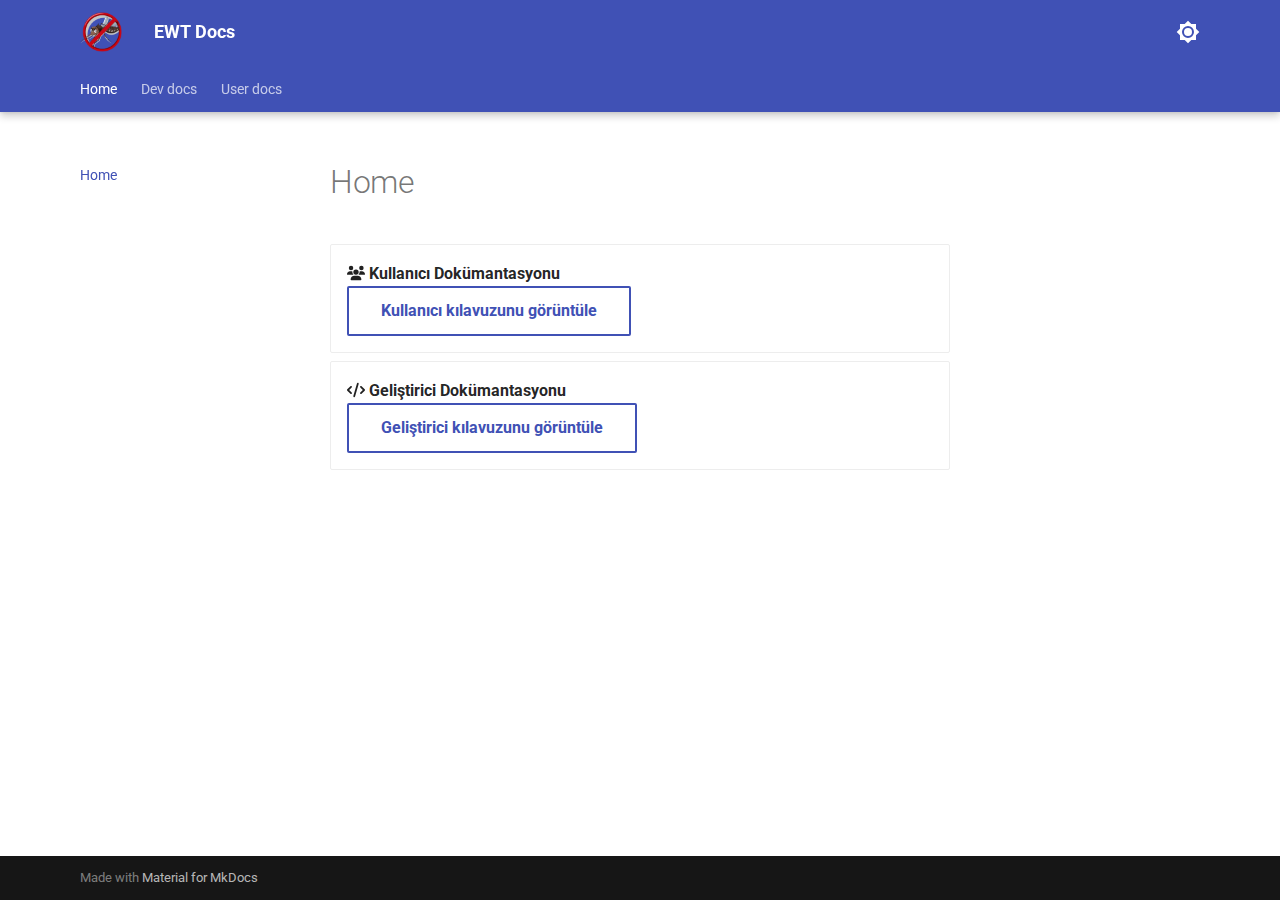
<file: index.html>
<!doctype html>
<html lang="en" class="no-js">
  <head>
    
      <meta charset="utf-8">
      <meta name="viewport" content="width=device-width,initial-scale=1">
      
      
      
        <link rel="canonical" href="https://abdurrahimagca.github.io/docs-ewt/">
      
      
      
        <link rel="next" href="dev-docs/">
      
      
      <link rel="icon" href="assets/images/favicon.png">
      <meta name="generator" content="mkdocs-1.6.1, mkdocs-material-9.6.7">
    
    
      
        <title>EWT Docs</title>
      
    
    
      <link rel="stylesheet" href="assets/stylesheets/main.8608ea7d.min.css">
      
        
        <link rel="stylesheet" href="assets/stylesheets/palette.06af60db.min.css">
      
      


    
    
      
    
    
      
        
        
        <link rel="preconnect" href="https://fonts.gstatic.com" crossorigin>
        <link rel="stylesheet" href="https://fonts.googleapis.com/css?family=Roboto:300,300i,400,400i,700,700i%7CRoboto+Mono:400,400i,700,700i&display=fallback">
        <style>:root{--md-text-font:"Roboto";--md-code-font:"Roboto Mono"}</style>
      
    
    
      <link rel="stylesheet" href="stylesheets/extra.css">
    
    <script>__md_scope=new URL(".",location),__md_hash=e=>[...e].reduce(((e,_)=>(e<<5)-e+_.charCodeAt(0)),0),__md_get=(e,_=localStorage,t=__md_scope)=>JSON.parse(_.getItem(t.pathname+"."+e)),__md_set=(e,_,t=localStorage,a=__md_scope)=>{try{t.setItem(a.pathname+"."+e,JSON.stringify(_))}catch(e){}}</script>
    
      

    
    
    
   <link href="assets/stylesheets/glightbox.min.css" rel="stylesheet"/><style>
    html.glightbox-open { overflow: initial; height: 100%; }
    .gslide-title { margin-top: 0px; user-select: text; }
    .gslide-desc { color: #666; user-select: text; }
    .gslide-image img { background: white; }
    .gscrollbar-fixer { padding-right: 15px; }
    .gdesc-inner { font-size: 0.75rem; }
    body[data-md-color-scheme="slate"] .gdesc-inner { background: var(--md-default-bg-color);}
    body[data-md-color-scheme="slate"] .gslide-title { color: var(--md-default-fg-color);}
    body[data-md-color-scheme="slate"] .gslide-desc { color: var(--md-default-fg-color);}</style> <script src="assets/javascripts/glightbox.min.js"></script></head>
  
  
    
    
      
    
    
    
    
    <body dir="ltr" data-md-color-scheme="default" data-md-color-primary="indigo" data-md-color-accent="indigo">
  
    
    <input class="md-toggle" data-md-toggle="drawer" type="checkbox" id="__drawer" autocomplete="off">
    <input class="md-toggle" data-md-toggle="search" type="checkbox" id="__search" autocomplete="off">
    <label class="md-overlay" for="__drawer"></label>
    <div data-md-component="skip">
      
    </div>
    <div data-md-component="announce">
      
    </div>
    
    
      

  

<header class="md-header md-header--shadow md-header--lifted" data-md-component="header">
  <nav class="md-header__inner md-grid" aria-label="Header">
    <a href="." title="EWT Docs" class="md-header__button md-logo" aria-label="EWT Docs" data-md-component="logo">
      
  <img src="assets/logo_mosq.png" alt="logo">

    </a>
    <label class="md-header__button md-icon" for="__drawer">
      
      <svg xmlns="http://www.w3.org/2000/svg" viewBox="0 0 24 24"><path d="M3 6h18v2H3zm0 5h18v2H3zm0 5h18v2H3z"/></svg>
    </label>
    <div class="md-header__title" data-md-component="header-title">
      <div class="md-header__ellipsis">
        <div class="md-header__topic">
          <span class="md-ellipsis">
            EWT Docs
          </span>
        </div>
        <div class="md-header__topic" data-md-component="header-topic">
          <span class="md-ellipsis">
            
              Home
            
          </span>
        </div>
      </div>
    </div>
    
      
        <form class="md-header__option" data-md-component="palette">
  
    
    
    
    <input class="md-option" data-md-color-media="" data-md-color-scheme="default" data-md-color-primary="indigo" data-md-color-accent="indigo"  aria-label="Switch to dark mode"  type="radio" name="__palette" id="__palette_0">
    
      <label class="md-header__button md-icon" title="Switch to dark mode" for="__palette_1" hidden>
        <svg xmlns="http://www.w3.org/2000/svg" viewBox="0 0 24 24"><path d="M12 8a4 4 0 0 0-4 4 4 4 0 0 0 4 4 4 4 0 0 0 4-4 4 4 0 0 0-4-4m0 10a6 6 0 0 1-6-6 6 6 0 0 1 6-6 6 6 0 0 1 6 6 6 6 0 0 1-6 6m8-9.31V4h-4.69L12 .69 8.69 4H4v4.69L.69 12 4 15.31V20h4.69L12 23.31 15.31 20H20v-4.69L23.31 12z"/></svg>
      </label>
    
  
    
    
    
    <input class="md-option" data-md-color-media="" data-md-color-scheme="slate" data-md-color-primary="blue-grey" data-md-color-accent="grey"  aria-label="Switch to light mode"  type="radio" name="__palette" id="__palette_1">
    
      <label class="md-header__button md-icon" title="Switch to light mode" for="__palette_0" hidden>
        <svg xmlns="http://www.w3.org/2000/svg" viewBox="0 0 24 24"><path d="M12 18c-.89 0-1.74-.2-2.5-.55C11.56 16.5 13 14.42 13 12s-1.44-4.5-3.5-5.45C10.26 6.2 11.11 6 12 6a6 6 0 0 1 6 6 6 6 0 0 1-6 6m8-9.31V4h-4.69L12 .69 8.69 4H4v4.69L.69 12 4 15.31V20h4.69L12 23.31 15.31 20H20v-4.69L23.31 12z"/></svg>
      </label>
    
  
</form>
      
    
    
      <script>var palette=__md_get("__palette");if(palette&&palette.color){if("(prefers-color-scheme)"===palette.color.media){var media=matchMedia("(prefers-color-scheme: light)"),input=document.querySelector(media.matches?"[data-md-color-media='(prefers-color-scheme: light)']":"[data-md-color-media='(prefers-color-scheme: dark)']");palette.color.media=input.getAttribute("data-md-color-media"),palette.color.scheme=input.getAttribute("data-md-color-scheme"),palette.color.primary=input.getAttribute("data-md-color-primary"),palette.color.accent=input.getAttribute("data-md-color-accent")}for(var[key,value]of Object.entries(palette.color))document.body.setAttribute("data-md-color-"+key,value)}</script>
    
    
    
    
  </nav>
  
    
      
<nav class="md-tabs" aria-label="Tabs" data-md-component="tabs">
  <div class="md-grid">
    <ul class="md-tabs__list">
      
        
  
  
    
  
  
    <li class="md-tabs__item md-tabs__item--active">
      <a href="." class="md-tabs__link">
        
  
    
  
  Home

      </a>
    </li>
  

      
        
  
  
  
    
    
      <li class="md-tabs__item">
        <a href="dev-docs/" class="md-tabs__link">
          
  
  Dev docs

        </a>
      </li>
    
  

      
        
  
  
  
    
    
      <li class="md-tabs__item">
        <a href="user-docs/" class="md-tabs__link">
          
  
  User docs

        </a>
      </li>
    
  

      
    </ul>
  </div>
</nav>
    
  
</header>
    
    <div class="md-container" data-md-component="container">
      
      
        
      
      <main class="md-main" data-md-component="main">
        <div class="md-main__inner md-grid">
          
            
              
              <div class="md-sidebar md-sidebar--primary" data-md-component="sidebar" data-md-type="navigation" >
                <div class="md-sidebar__scrollwrap">
                  <div class="md-sidebar__inner">
                    


  


<nav class="md-nav md-nav--primary md-nav--lifted" aria-label="Navigation" data-md-level="0">
  <label class="md-nav__title" for="__drawer">
    <a href="." title="EWT Docs" class="md-nav__button md-logo" aria-label="EWT Docs" data-md-component="logo">
      
  <img src="assets/logo_mosq.png" alt="logo">

    </a>
    EWT Docs
  </label>
  
  <ul class="md-nav__list" data-md-scrollfix>
    
      
      
  
  
    
  
  
  
    <li class="md-nav__item md-nav__item--active">
      
      <input class="md-nav__toggle md-toggle" type="checkbox" id="__toc">
      
      
      
      <a href="." class="md-nav__link md-nav__link--active">
        
  
  <span class="md-ellipsis">
    Home
    
  </span>
  

      </a>
      
    </li>
  

    
      
      
  
  
  
  
    
    
    
      
      
    
    
    <li class="md-nav__item md-nav__item--nested">
      
        
        
          
        
        <input class="md-nav__toggle md-toggle md-toggle--indeterminate" type="checkbox" id="__nav_2" >
        
          
          <label class="md-nav__link" for="__nav_2" id="__nav_2_label" tabindex="0">
            
  
  <span class="md-ellipsis">
    Dev docs
    
  </span>
  

            <span class="md-nav__icon md-icon"></span>
          </label>
        
        <nav class="md-nav" data-md-level="1" aria-labelledby="__nav_2_label" aria-expanded="false">
          <label class="md-nav__title" for="__nav_2">
            <span class="md-nav__icon md-icon"></span>
            Dev docs
          </label>
          <ul class="md-nav__list" data-md-scrollfix>
            
              
                
  
  
  
  
    <li class="md-nav__item">
      <a href="dev-docs/" class="md-nav__link">
        
  
  <span class="md-ellipsis">
    Geliştirici Dokümantasyonu
    
  </span>
  

      </a>
    </li>
  

              
            
          </ul>
        </nav>
      
    </li>
  

    
      
      
  
  
  
  
    
    
    
      
      
    
    
    <li class="md-nav__item md-nav__item--nested">
      
        
        
          
        
        <input class="md-nav__toggle md-toggle md-toggle--indeterminate" type="checkbox" id="__nav_3" >
        
          
          <label class="md-nav__link" for="__nav_3" id="__nav_3_label" tabindex="0">
            
  
  <span class="md-ellipsis">
    User docs
    
  </span>
  

            <span class="md-nav__icon md-icon"></span>
          </label>
        
        <nav class="md-nav" data-md-level="1" aria-labelledby="__nav_3_label" aria-expanded="false">
          <label class="md-nav__title" for="__nav_3">
            <span class="md-nav__icon md-icon"></span>
            User docs
          </label>
          <ul class="md-nav__list" data-md-scrollfix>
            
              
                
  
  
  
  
    <li class="md-nav__item">
      <a href="user-docs/" class="md-nav__link">
        
  
  <span class="md-ellipsis">
    Index
    
  </span>
  

      </a>
    </li>
  

              
            
          </ul>
        </nav>
      
    </li>
  

    
  </ul>
</nav>
                  </div>
                </div>
              </div>
            
            
              
              <div class="md-sidebar md-sidebar--secondary" data-md-component="sidebar" data-md-type="toc" >
                <div class="md-sidebar__scrollwrap">
                  <div class="md-sidebar__inner">
                    

<nav class="md-nav md-nav--secondary" aria-label="Table of contents">
  
  
  
  
</nav>
                  </div>
                </div>
              </div>
            
          
          
            <div class="md-content" data-md-component="content">
              <article class="md-content__inner md-typeset">
                
                  



  <h1>Home</h1>

<div class="grid cards">
<ul>
<li>
<p><span class="twemoji"><svg xmlns="http://www.w3.org/2000/svg" viewBox="0 0 640 512"><!--! Font Awesome Free 6.7.2 by @fontawesome - https://fontawesome.com License - https://fontawesome.com/license/free (Icons: CC BY 4.0, Fonts: SIL OFL 1.1, Code: MIT License) Copyright 2024 Fonticons, Inc.--><path d="M144 0a80 80 0 1 1 0 160 80 80 0 1 1 0-160m368 0a80 80 0 1 1 0 160 80 80 0 1 1 0-160M0 298.7C0 239.8 47.8 192 106.7 192h42.7c15.9 0 31 3.5 44.6 9.7-1.3 7.2-1.9 14.7-1.9 22.3 0 38.2 16.8 72.5 43.3 96H21.3C9.6 320 0 310.4 0 298.7M405.3 320h-.7c26.6-23.5 43.3-57.8 43.3-96 0-7.6-.7-15-1.9-22.3 13.6-6.3 28.7-9.7 44.6-9.7h42.7c58.9 0 106.7 47.8 106.7 106.7 0 11.8-9.6 21.3-21.3 21.3H405.4zM224 224a96 96 0 1 1 192 0 96 96 0 1 1-192 0m-96 261.3c0-73.6 59.7-133.3 133.3-133.3h117.3c73.7 0 133.4 59.7 133.4 133.3 0 14.7-11.9 26.7-26.7 26.7H154.6c-14.7 0-26.7-11.9-26.7-26.7z"/></svg></span> <strong>Kullanıcı Dokümantasyonu</strong><br />
<a class="md-button" href="user-docs/">Kullanıcı kılavuzunu görüntüle</a></p>
</li>
<li>
<p><span class="twemoji"><svg xmlns="http://www.w3.org/2000/svg" viewBox="0 0 640 512"><!--! Font Awesome Free 6.7.2 by @fontawesome - https://fontawesome.com License - https://fontawesome.com/license/free (Icons: CC BY 4.0, Fonts: SIL OFL 1.1, Code: MIT License) Copyright 2024 Fonticons, Inc.--><path d="M392.8 1.2c-17-4.9-34.7 5-39.6 22l-128 448c-4.9 17 5 34.7 22 39.6s34.7-5 39.6-22l128-448c4.9-17-5-34.7-22-39.6m80.6 120.1c-12.5 12.5-12.5 32.8 0 45.3l89.3 89.4-89.4 89.4c-12.5 12.5-12.5 32.8 0 45.3s32.8 12.5 45.3 0l112-112c12.5-12.5 12.5-32.8 0-45.3l-112-112c-12.5-12.5-32.8-12.5-45.3 0zm-306.7 0c-12.5-12.5-32.8-12.5-45.3 0l-112 112c-12.5 12.5-12.5 32.8 0 45.3l112 112c12.5 12.5 32.8 12.5 45.3 0s12.5-32.8 0-45.3L77.3 256l89.4-89.4c12.5-12.5 12.5-32.8 0-45.3"/></svg></span> <strong>Geliştirici Dokümantasyonu</strong><br />
<a class="md-button" href="dev-docs/">Geliştirici kılavuzunu görüntüle</a></p>
</li>
</ul>
</div>












                
              </article>
            </div>
          
          
<script>var target=document.getElementById(location.hash.slice(1));target&&target.name&&(target.checked=target.name.startsWith("__tabbed_"))</script>
        </div>
        
          <button type="button" class="md-top md-icon" data-md-component="top" hidden>
  
  <svg xmlns="http://www.w3.org/2000/svg" viewBox="0 0 24 24"><path d="M13 20h-2V8l-5.5 5.5-1.42-1.42L12 4.16l7.92 7.92-1.42 1.42L13 8z"/></svg>
  Back to top
</button>
        
      </main>
      
        <footer class="md-footer">
  
  <div class="md-footer-meta md-typeset">
    <div class="md-footer-meta__inner md-grid">
      <div class="md-copyright">
  
  
    Made with
    <a href="https://squidfunk.github.io/mkdocs-material/" target="_blank" rel="noopener">
      Material for MkDocs
    </a>
  
</div>
      
    </div>
  </div>
</footer>
      
    </div>
    <div class="md-dialog" data-md-component="dialog">
      <div class="md-dialog__inner md-typeset"></div>
    </div>
    
    
    <script id="__config" type="application/json">{"base": ".", "features": ["navigation.tabs", "navigation.tabs.sticky", "navigation.expand", "navigation.path", "navigation.top"], "search": "assets/javascripts/workers/search.f8cc74c7.min.js", "translations": {"clipboard.copied": "Copied to clipboard", "clipboard.copy": "Copy to clipboard", "search.result.more.one": "1 more on this page", "search.result.more.other": "# more on this page", "search.result.none": "No matching documents", "search.result.one": "1 matching document", "search.result.other": "# matching documents", "search.result.placeholder": "Type to start searching", "search.result.term.missing": "Missing", "select.version": "Select version"}}</script>
    
    
      <script src="assets/javascripts/bundle.c8b220af.min.js"></script>
      
    
  <script id="init-glightbox">const lightbox = GLightbox({"touchNavigation": true, "loop": false, "zoomable": true, "draggable": true, "openEffect": "zoom", "closeEffect": "zoom", "slideEffect": "slide"});
document$.subscribe(() => { lightbox.reload() });
</script></body>
</html>
</file>
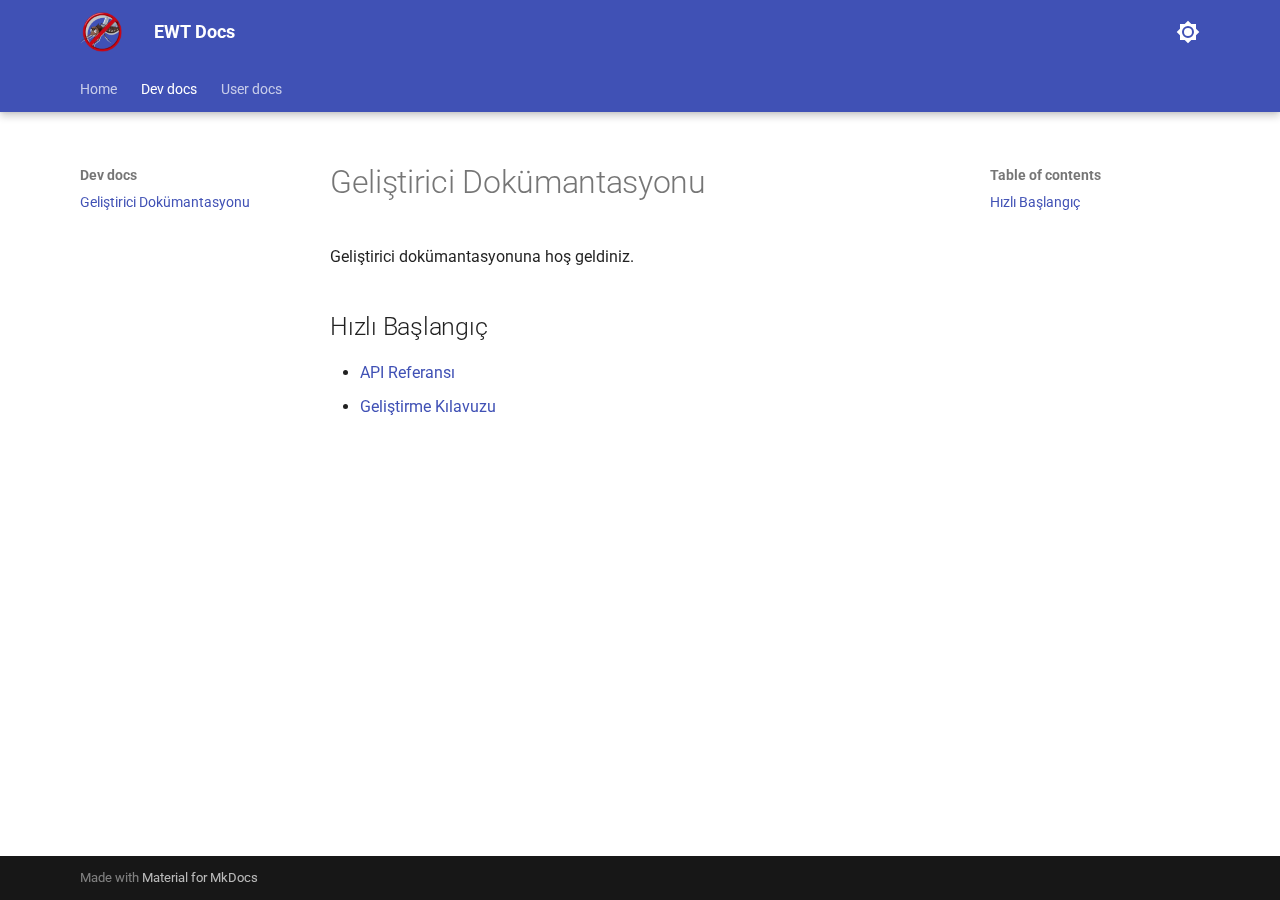
<file: dev-docs/index.html>
<!doctype html>
<html lang="en" class="no-js">
  <head>
    
      <meta charset="utf-8">
      <meta name="viewport" content="width=device-width,initial-scale=1">
      
      
      
        <link rel="canonical" href="https://abdurrahimagca.github.io/docs-ewt/dev-docs/">
      
      
        <link rel="prev" href="..">
      
      
        <link rel="next" href="../user-docs/">
      
      
      <link rel="icon" href="../assets/images/favicon.png">
      <meta name="generator" content="mkdocs-1.6.1, mkdocs-material-9.6.7">
    
    
      
        <title>Geliştirici Dokümantasyonu - EWT Docs</title>
      
    
    
      <link rel="stylesheet" href="../assets/stylesheets/main.8608ea7d.min.css">
      
        
        <link rel="stylesheet" href="../assets/stylesheets/palette.06af60db.min.css">
      
      


    
    
      
    
    
      
        
        
        <link rel="preconnect" href="https://fonts.gstatic.com" crossorigin>
        <link rel="stylesheet" href="https://fonts.googleapis.com/css?family=Roboto:300,300i,400,400i,700,700i%7CRoboto+Mono:400,400i,700,700i&display=fallback">
        <style>:root{--md-text-font:"Roboto";--md-code-font:"Roboto Mono"}</style>
      
    
    
      <link rel="stylesheet" href="../stylesheets/extra.css">
    
    <script>__md_scope=new URL("..",location),__md_hash=e=>[...e].reduce(((e,_)=>(e<<5)-e+_.charCodeAt(0)),0),__md_get=(e,_=localStorage,t=__md_scope)=>JSON.parse(_.getItem(t.pathname+"."+e)),__md_set=(e,_,t=localStorage,a=__md_scope)=>{try{t.setItem(a.pathname+"."+e,JSON.stringify(_))}catch(e){}}</script>
    
      

    
    
    
   <link href="../assets/stylesheets/glightbox.min.css" rel="stylesheet"/><style>
    html.glightbox-open { overflow: initial; height: 100%; }
    .gslide-title { margin-top: 0px; user-select: text; }
    .gslide-desc { color: #666; user-select: text; }
    .gslide-image img { background: white; }
    .gscrollbar-fixer { padding-right: 15px; }
    .gdesc-inner { font-size: 0.75rem; }
    body[data-md-color-scheme="slate"] .gdesc-inner { background: var(--md-default-bg-color);}
    body[data-md-color-scheme="slate"] .gslide-title { color: var(--md-default-fg-color);}
    body[data-md-color-scheme="slate"] .gslide-desc { color: var(--md-default-fg-color);}</style> <script src="../assets/javascripts/glightbox.min.js"></script></head>
  
  
    
    
      
    
    
    
    
    <body dir="ltr" data-md-color-scheme="default" data-md-color-primary="indigo" data-md-color-accent="indigo">
  
    
    <input class="md-toggle" data-md-toggle="drawer" type="checkbox" id="__drawer" autocomplete="off">
    <input class="md-toggle" data-md-toggle="search" type="checkbox" id="__search" autocomplete="off">
    <label class="md-overlay" for="__drawer"></label>
    <div data-md-component="skip">
      
        
        <a href="#gelistirici-dokumantasyonu" class="md-skip">
          Skip to content
        </a>
      
    </div>
    <div data-md-component="announce">
      
    </div>
    
    
      

  

<header class="md-header md-header--shadow md-header--lifted" data-md-component="header">
  <nav class="md-header__inner md-grid" aria-label="Header">
    <a href=".." title="EWT Docs" class="md-header__button md-logo" aria-label="EWT Docs" data-md-component="logo">
      
  <img src="../assets/logo_mosq.png" alt="logo">

    </a>
    <label class="md-header__button md-icon" for="__drawer">
      
      <svg xmlns="http://www.w3.org/2000/svg" viewBox="0 0 24 24"><path d="M3 6h18v2H3zm0 5h18v2H3zm0 5h18v2H3z"/></svg>
    </label>
    <div class="md-header__title" data-md-component="header-title">
      <div class="md-header__ellipsis">
        <div class="md-header__topic">
          <span class="md-ellipsis">
            EWT Docs
          </span>
        </div>
        <div class="md-header__topic" data-md-component="header-topic">
          <span class="md-ellipsis">
            
              Geliştirici Dokümantasyonu
            
          </span>
        </div>
      </div>
    </div>
    
      
        <form class="md-header__option" data-md-component="palette">
  
    
    
    
    <input class="md-option" data-md-color-media="" data-md-color-scheme="default" data-md-color-primary="indigo" data-md-color-accent="indigo"  aria-label="Switch to dark mode"  type="radio" name="__palette" id="__palette_0">
    
      <label class="md-header__button md-icon" title="Switch to dark mode" for="__palette_1" hidden>
        <svg xmlns="http://www.w3.org/2000/svg" viewBox="0 0 24 24"><path d="M12 8a4 4 0 0 0-4 4 4 4 0 0 0 4 4 4 4 0 0 0 4-4 4 4 0 0 0-4-4m0 10a6 6 0 0 1-6-6 6 6 0 0 1 6-6 6 6 0 0 1 6 6 6 6 0 0 1-6 6m8-9.31V4h-4.69L12 .69 8.69 4H4v4.69L.69 12 4 15.31V20h4.69L12 23.31 15.31 20H20v-4.69L23.31 12z"/></svg>
      </label>
    
  
    
    
    
    <input class="md-option" data-md-color-media="" data-md-color-scheme="slate" data-md-color-primary="blue-grey" data-md-color-accent="grey"  aria-label="Switch to light mode"  type="radio" name="__palette" id="__palette_1">
    
      <label class="md-header__button md-icon" title="Switch to light mode" for="__palette_0" hidden>
        <svg xmlns="http://www.w3.org/2000/svg" viewBox="0 0 24 24"><path d="M12 18c-.89 0-1.74-.2-2.5-.55C11.56 16.5 13 14.42 13 12s-1.44-4.5-3.5-5.45C10.26 6.2 11.11 6 12 6a6 6 0 0 1 6 6 6 6 0 0 1-6 6m8-9.31V4h-4.69L12 .69 8.69 4H4v4.69L.69 12 4 15.31V20h4.69L12 23.31 15.31 20H20v-4.69L23.31 12z"/></svg>
      </label>
    
  
</form>
      
    
    
      <script>var palette=__md_get("__palette");if(palette&&palette.color){if("(prefers-color-scheme)"===palette.color.media){var media=matchMedia("(prefers-color-scheme: light)"),input=document.querySelector(media.matches?"[data-md-color-media='(prefers-color-scheme: light)']":"[data-md-color-media='(prefers-color-scheme: dark)']");palette.color.media=input.getAttribute("data-md-color-media"),palette.color.scheme=input.getAttribute("data-md-color-scheme"),palette.color.primary=input.getAttribute("data-md-color-primary"),palette.color.accent=input.getAttribute("data-md-color-accent")}for(var[key,value]of Object.entries(palette.color))document.body.setAttribute("data-md-color-"+key,value)}</script>
    
    
    
    
  </nav>
  
    
      
<nav class="md-tabs" aria-label="Tabs" data-md-component="tabs">
  <div class="md-grid">
    <ul class="md-tabs__list">
      
        
  
  
  
    <li class="md-tabs__item">
      <a href=".." class="md-tabs__link">
        
  
    
  
  Home

      </a>
    </li>
  

      
        
  
  
    
  
  
    
    
      <li class="md-tabs__item md-tabs__item--active">
        <a href="./" class="md-tabs__link">
          
  
  Dev docs

        </a>
      </li>
    
  

      
        
  
  
  
    
    
      <li class="md-tabs__item">
        <a href="../user-docs/" class="md-tabs__link">
          
  
  User docs

        </a>
      </li>
    
  

      
    </ul>
  </div>
</nav>
    
  
</header>
    
    <div class="md-container" data-md-component="container">
      
      
        
      
      <main class="md-main" data-md-component="main">
        <div class="md-main__inner md-grid">
          
            
              
              <div class="md-sidebar md-sidebar--primary" data-md-component="sidebar" data-md-type="navigation" >
                <div class="md-sidebar__scrollwrap">
                  <div class="md-sidebar__inner">
                    


  


<nav class="md-nav md-nav--primary md-nav--lifted" aria-label="Navigation" data-md-level="0">
  <label class="md-nav__title" for="__drawer">
    <a href=".." title="EWT Docs" class="md-nav__button md-logo" aria-label="EWT Docs" data-md-component="logo">
      
  <img src="../assets/logo_mosq.png" alt="logo">

    </a>
    EWT Docs
  </label>
  
  <ul class="md-nav__list" data-md-scrollfix>
    
      
      
  
  
  
  
    <li class="md-nav__item">
      <a href=".." class="md-nav__link">
        
  
  <span class="md-ellipsis">
    Home
    
  </span>
  

      </a>
    </li>
  

    
      
      
  
  
    
  
  
  
    
    
    
      
        
        
      
      
    
    
    <li class="md-nav__item md-nav__item--active md-nav__item--section md-nav__item--nested">
      
        
        
        <input class="md-nav__toggle md-toggle " type="checkbox" id="__nav_2" checked>
        
          
          <label class="md-nav__link" for="__nav_2" id="__nav_2_label" tabindex="">
            
  
  <span class="md-ellipsis">
    Dev docs
    
  </span>
  

            <span class="md-nav__icon md-icon"></span>
          </label>
        
        <nav class="md-nav" data-md-level="1" aria-labelledby="__nav_2_label" aria-expanded="true">
          <label class="md-nav__title" for="__nav_2">
            <span class="md-nav__icon md-icon"></span>
            Dev docs
          </label>
          <ul class="md-nav__list" data-md-scrollfix>
            
              
                
  
  
    
  
  
  
    <li class="md-nav__item md-nav__item--active">
      
      <input class="md-nav__toggle md-toggle" type="checkbox" id="__toc">
      
      
        
      
      
        <label class="md-nav__link md-nav__link--active" for="__toc">
          
  
  <span class="md-ellipsis">
    Geliştirici Dokümantasyonu
    
  </span>
  

          <span class="md-nav__icon md-icon"></span>
        </label>
      
      <a href="./" class="md-nav__link md-nav__link--active">
        
  
  <span class="md-ellipsis">
    Geliştirici Dokümantasyonu
    
  </span>
  

      </a>
      
        

<nav class="md-nav md-nav--secondary" aria-label="Table of contents">
  
  
  
    
  
  
    <label class="md-nav__title" for="__toc">
      <span class="md-nav__icon md-icon"></span>
      Table of contents
    </label>
    <ul class="md-nav__list" data-md-component="toc" data-md-scrollfix>
      
        <li class="md-nav__item">
  <a href="#hzl-baslangc" class="md-nav__link">
    <span class="md-ellipsis">
      Hızlı Başlangıç
    </span>
  </a>
  
</li>
      
    </ul>
  
</nav>
      
    </li>
  

              
            
          </ul>
        </nav>
      
    </li>
  

    
      
      
  
  
  
  
    
    
    
      
      
    
    
    <li class="md-nav__item md-nav__item--nested">
      
        
        
          
        
        <input class="md-nav__toggle md-toggle md-toggle--indeterminate" type="checkbox" id="__nav_3" >
        
          
          <label class="md-nav__link" for="__nav_3" id="__nav_3_label" tabindex="0">
            
  
  <span class="md-ellipsis">
    User docs
    
  </span>
  

            <span class="md-nav__icon md-icon"></span>
          </label>
        
        <nav class="md-nav" data-md-level="1" aria-labelledby="__nav_3_label" aria-expanded="false">
          <label class="md-nav__title" for="__nav_3">
            <span class="md-nav__icon md-icon"></span>
            User docs
          </label>
          <ul class="md-nav__list" data-md-scrollfix>
            
              
                
  
  
  
  
    <li class="md-nav__item">
      <a href="../user-docs/" class="md-nav__link">
        
  
  <span class="md-ellipsis">
    Index
    
  </span>
  

      </a>
    </li>
  

              
            
          </ul>
        </nav>
      
    </li>
  

    
  </ul>
</nav>
                  </div>
                </div>
              </div>
            
            
              
              <div class="md-sidebar md-sidebar--secondary" data-md-component="sidebar" data-md-type="toc" >
                <div class="md-sidebar__scrollwrap">
                  <div class="md-sidebar__inner">
                    

<nav class="md-nav md-nav--secondary" aria-label="Table of contents">
  
  
  
    
  
  
    <label class="md-nav__title" for="__toc">
      <span class="md-nav__icon md-icon"></span>
      Table of contents
    </label>
    <ul class="md-nav__list" data-md-component="toc" data-md-scrollfix>
      
        <li class="md-nav__item">
  <a href="#hzl-baslangc" class="md-nav__link">
    <span class="md-ellipsis">
      Hızlı Başlangıç
    </span>
  </a>
  
</li>
      
    </ul>
  
</nav>
                  </div>
                </div>
              </div>
            
          
          
            <div class="md-content" data-md-component="content">
              <article class="md-content__inner md-typeset">
                
                  



<h1 id="gelistirici-dokumantasyonu">Geliştirici Dokümantasyonu</h1>
<p>Geliştirici dokümantasyonuna hoş geldiniz.</p>
<h2 id="hzl-baslangc">Hızlı Başlangıç</h2>
<ul>
<li><a href="api-reference.md">API Referansı</a></li>
<li><a href="development-guide.md">Geliştirme Kılavuzu</a> </li>
</ul>












                
              </article>
            </div>
          
          
<script>var target=document.getElementById(location.hash.slice(1));target&&target.name&&(target.checked=target.name.startsWith("__tabbed_"))</script>
        </div>
        
          <button type="button" class="md-top md-icon" data-md-component="top" hidden>
  
  <svg xmlns="http://www.w3.org/2000/svg" viewBox="0 0 24 24"><path d="M13 20h-2V8l-5.5 5.5-1.42-1.42L12 4.16l7.92 7.92-1.42 1.42L13 8z"/></svg>
  Back to top
</button>
        
      </main>
      
        <footer class="md-footer">
  
  <div class="md-footer-meta md-typeset">
    <div class="md-footer-meta__inner md-grid">
      <div class="md-copyright">
  
  
    Made with
    <a href="https://squidfunk.github.io/mkdocs-material/" target="_blank" rel="noopener">
      Material for MkDocs
    </a>
  
</div>
      
    </div>
  </div>
</footer>
      
    </div>
    <div class="md-dialog" data-md-component="dialog">
      <div class="md-dialog__inner md-typeset"></div>
    </div>
    
    
    <script id="__config" type="application/json">{"base": "..", "features": ["navigation.tabs", "navigation.tabs.sticky", "navigation.expand", "navigation.path", "navigation.top"], "search": "../assets/javascripts/workers/search.f8cc74c7.min.js", "translations": {"clipboard.copied": "Copied to clipboard", "clipboard.copy": "Copy to clipboard", "search.result.more.one": "1 more on this page", "search.result.more.other": "# more on this page", "search.result.none": "No matching documents", "search.result.one": "1 matching document", "search.result.other": "# matching documents", "search.result.placeholder": "Type to start searching", "search.result.term.missing": "Missing", "select.version": "Select version"}}</script>
    
    
      <script src="../assets/javascripts/bundle.c8b220af.min.js"></script>
      
    
  <script id="init-glightbox">const lightbox = GLightbox({"touchNavigation": true, "loop": false, "zoomable": true, "draggable": true, "openEffect": "zoom", "closeEffect": "zoom", "slideEffect": "slide"});
document$.subscribe(() => { lightbox.reload() });
</script></body>
</html>
</file>
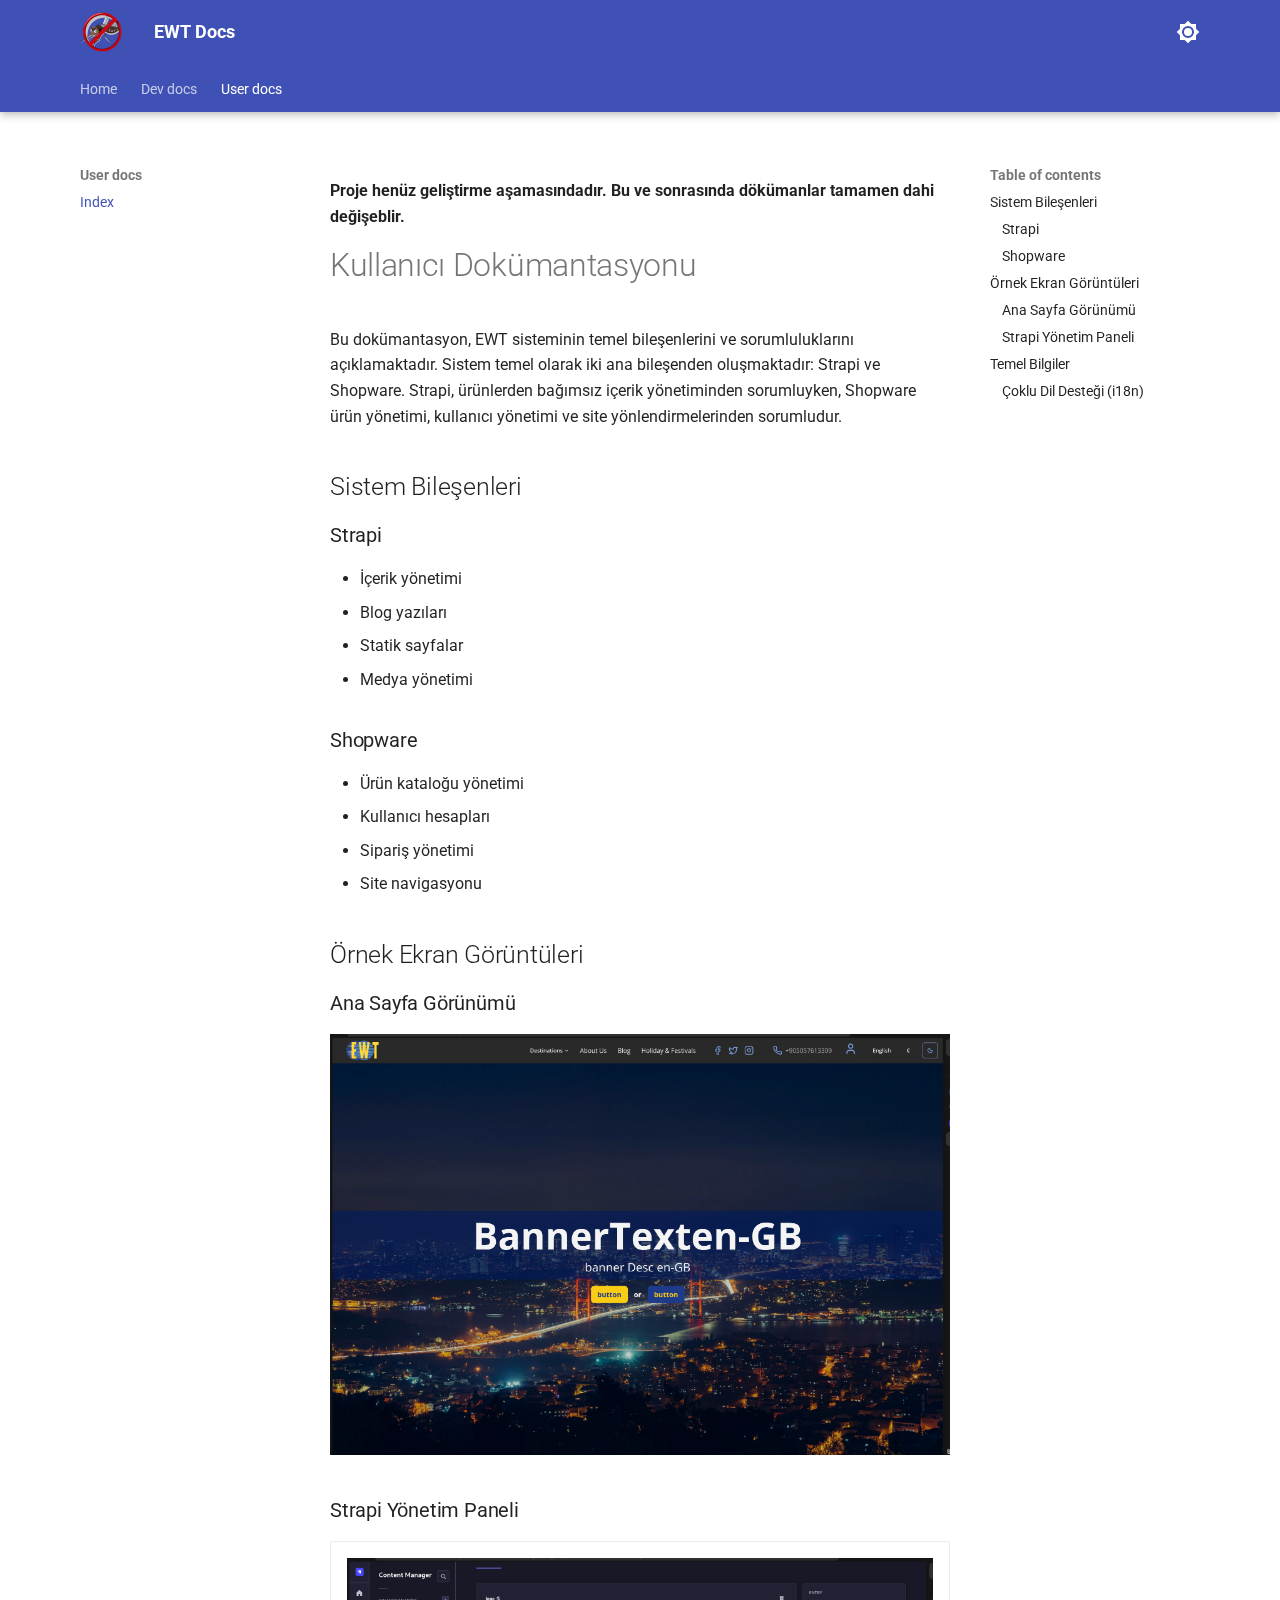
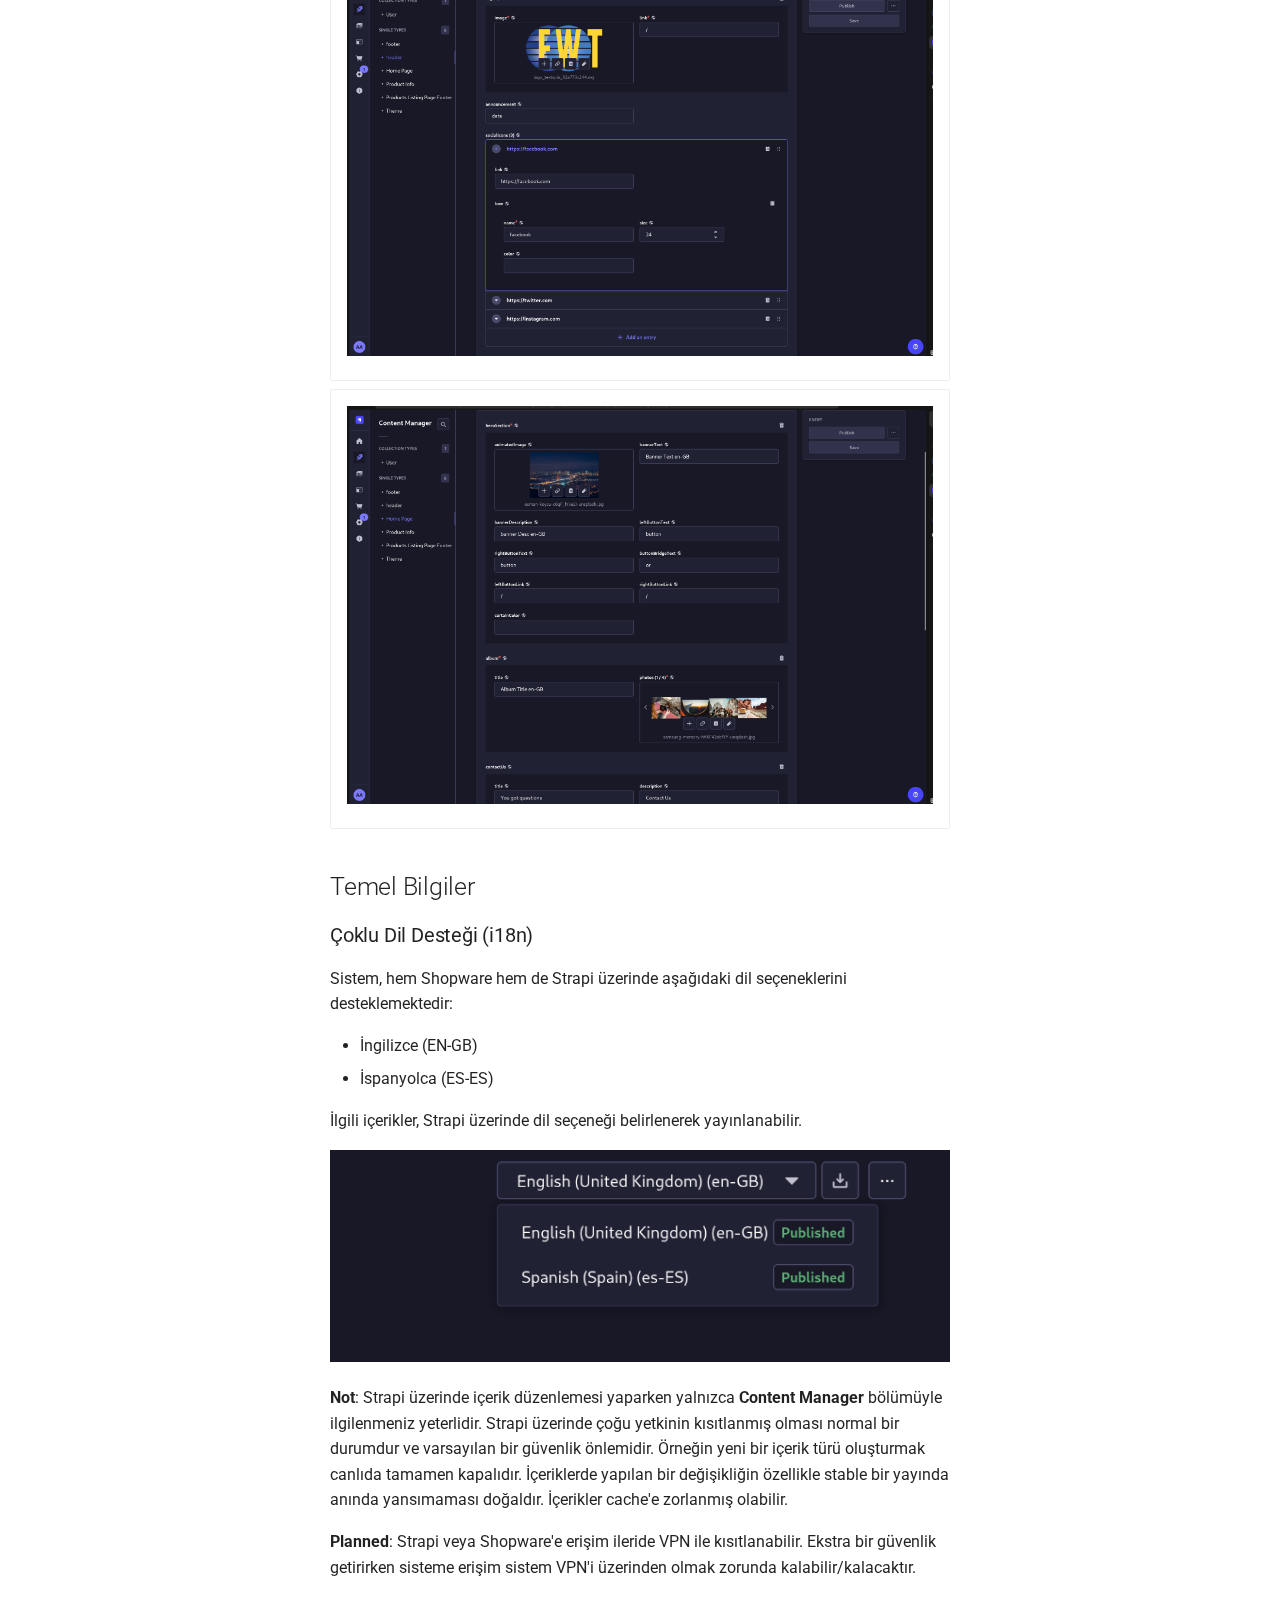
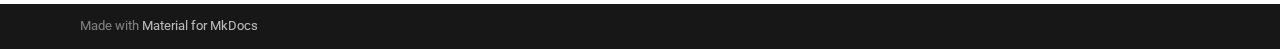
<file: user-docs/index.html>
<!doctype html>
<html lang="en" class="no-js">
  <head>
    
      <meta charset="utf-8">
      <meta name="viewport" content="width=device-width,initial-scale=1">
      
      
      
        <link rel="canonical" href="https://abdurrahimagca.github.io/docs-ewt/user-docs/">
      
      
        <link rel="prev" href="../dev-docs/">
      
      
      
      <link rel="icon" href="../assets/images/favicon.png">
      <meta name="generator" content="mkdocs-1.6.1, mkdocs-material-9.6.7">
    
    
      
        <title>Index - EWT Docs</title>
      
    
    
      <link rel="stylesheet" href="../assets/stylesheets/main.8608ea7d.min.css">
      
        
        <link rel="stylesheet" href="../assets/stylesheets/palette.06af60db.min.css">
      
      


    
    
      
    
    
      
        
        
        <link rel="preconnect" href="https://fonts.gstatic.com" crossorigin>
        <link rel="stylesheet" href="https://fonts.googleapis.com/css?family=Roboto:300,300i,400,400i,700,700i%7CRoboto+Mono:400,400i,700,700i&display=fallback">
        <style>:root{--md-text-font:"Roboto";--md-code-font:"Roboto Mono"}</style>
      
    
    
      <link rel="stylesheet" href="../stylesheets/extra.css">
    
    <script>__md_scope=new URL("..",location),__md_hash=e=>[...e].reduce(((e,_)=>(e<<5)-e+_.charCodeAt(0)),0),__md_get=(e,_=localStorage,t=__md_scope)=>JSON.parse(_.getItem(t.pathname+"."+e)),__md_set=(e,_,t=localStorage,a=__md_scope)=>{try{t.setItem(a.pathname+"."+e,JSON.stringify(_))}catch(e){}}</script>
    
      

    
    
    
   <link href="../assets/stylesheets/glightbox.min.css" rel="stylesheet"/><style>
    html.glightbox-open { overflow: initial; height: 100%; }
    .gslide-title { margin-top: 0px; user-select: text; }
    .gslide-desc { color: #666; user-select: text; }
    .gslide-image img { background: white; }
    .gscrollbar-fixer { padding-right: 15px; }
    .gdesc-inner { font-size: 0.75rem; }
    body[data-md-color-scheme="slate"] .gdesc-inner { background: var(--md-default-bg-color);}
    body[data-md-color-scheme="slate"] .gslide-title { color: var(--md-default-fg-color);}
    body[data-md-color-scheme="slate"] .gslide-desc { color: var(--md-default-fg-color);}</style> <script src="../assets/javascripts/glightbox.min.js"></script></head>
  
  
    
    
      
    
    
    
    
    <body dir="ltr" data-md-color-scheme="default" data-md-color-primary="indigo" data-md-color-accent="indigo">
  
    
    <input class="md-toggle" data-md-toggle="drawer" type="checkbox" id="__drawer" autocomplete="off">
    <input class="md-toggle" data-md-toggle="search" type="checkbox" id="__search" autocomplete="off">
    <label class="md-overlay" for="__drawer"></label>
    <div data-md-component="skip">
      
        
        <a href="#kullanc-dokumantasyonu" class="md-skip">
          Skip to content
        </a>
      
    </div>
    <div data-md-component="announce">
      
    </div>
    
    
      

  

<header class="md-header md-header--shadow md-header--lifted" data-md-component="header">
  <nav class="md-header__inner md-grid" aria-label="Header">
    <a href=".." title="EWT Docs" class="md-header__button md-logo" aria-label="EWT Docs" data-md-component="logo">
      
  <img src="../assets/logo_mosq.png" alt="logo">

    </a>
    <label class="md-header__button md-icon" for="__drawer">
      
      <svg xmlns="http://www.w3.org/2000/svg" viewBox="0 0 24 24"><path d="M3 6h18v2H3zm0 5h18v2H3zm0 5h18v2H3z"/></svg>
    </label>
    <div class="md-header__title" data-md-component="header-title">
      <div class="md-header__ellipsis">
        <div class="md-header__topic">
          <span class="md-ellipsis">
            EWT Docs
          </span>
        </div>
        <div class="md-header__topic" data-md-component="header-topic">
          <span class="md-ellipsis">
            
              Index
            
          </span>
        </div>
      </div>
    </div>
    
      
        <form class="md-header__option" data-md-component="palette">
  
    
    
    
    <input class="md-option" data-md-color-media="" data-md-color-scheme="default" data-md-color-primary="indigo" data-md-color-accent="indigo"  aria-label="Switch to dark mode"  type="radio" name="__palette" id="__palette_0">
    
      <label class="md-header__button md-icon" title="Switch to dark mode" for="__palette_1" hidden>
        <svg xmlns="http://www.w3.org/2000/svg" viewBox="0 0 24 24"><path d="M12 8a4 4 0 0 0-4 4 4 4 0 0 0 4 4 4 4 0 0 0 4-4 4 4 0 0 0-4-4m0 10a6 6 0 0 1-6-6 6 6 0 0 1 6-6 6 6 0 0 1 6 6 6 6 0 0 1-6 6m8-9.31V4h-4.69L12 .69 8.69 4H4v4.69L.69 12 4 15.31V20h4.69L12 23.31 15.31 20H20v-4.69L23.31 12z"/></svg>
      </label>
    
  
    
    
    
    <input class="md-option" data-md-color-media="" data-md-color-scheme="slate" data-md-color-primary="blue-grey" data-md-color-accent="grey"  aria-label="Switch to light mode"  type="radio" name="__palette" id="__palette_1">
    
      <label class="md-header__button md-icon" title="Switch to light mode" for="__palette_0" hidden>
        <svg xmlns="http://www.w3.org/2000/svg" viewBox="0 0 24 24"><path d="M12 18c-.89 0-1.74-.2-2.5-.55C11.56 16.5 13 14.42 13 12s-1.44-4.5-3.5-5.45C10.26 6.2 11.11 6 12 6a6 6 0 0 1 6 6 6 6 0 0 1-6 6m8-9.31V4h-4.69L12 .69 8.69 4H4v4.69L.69 12 4 15.31V20h4.69L12 23.31 15.31 20H20v-4.69L23.31 12z"/></svg>
      </label>
    
  
</form>
      
    
    
      <script>var palette=__md_get("__palette");if(palette&&palette.color){if("(prefers-color-scheme)"===palette.color.media){var media=matchMedia("(prefers-color-scheme: light)"),input=document.querySelector(media.matches?"[data-md-color-media='(prefers-color-scheme: light)']":"[data-md-color-media='(prefers-color-scheme: dark)']");palette.color.media=input.getAttribute("data-md-color-media"),palette.color.scheme=input.getAttribute("data-md-color-scheme"),palette.color.primary=input.getAttribute("data-md-color-primary"),palette.color.accent=input.getAttribute("data-md-color-accent")}for(var[key,value]of Object.entries(palette.color))document.body.setAttribute("data-md-color-"+key,value)}</script>
    
    
    
    
  </nav>
  
    
      
<nav class="md-tabs" aria-label="Tabs" data-md-component="tabs">
  <div class="md-grid">
    <ul class="md-tabs__list">
      
        
  
  
  
    <li class="md-tabs__item">
      <a href=".." class="md-tabs__link">
        
  
    
  
  Home

      </a>
    </li>
  

      
        
  
  
  
    
    
      <li class="md-tabs__item">
        <a href="../dev-docs/" class="md-tabs__link">
          
  
  Dev docs

        </a>
      </li>
    
  

      
        
  
  
    
  
  
    
    
      <li class="md-tabs__item md-tabs__item--active">
        <a href="./" class="md-tabs__link">
          
  
  User docs

        </a>
      </li>
    
  

      
    </ul>
  </div>
</nav>
    
  
</header>
    
    <div class="md-container" data-md-component="container">
      
      
        
      
      <main class="md-main" data-md-component="main">
        <div class="md-main__inner md-grid">
          
            
              
              <div class="md-sidebar md-sidebar--primary" data-md-component="sidebar" data-md-type="navigation" >
                <div class="md-sidebar__scrollwrap">
                  <div class="md-sidebar__inner">
                    


  


<nav class="md-nav md-nav--primary md-nav--lifted" aria-label="Navigation" data-md-level="0">
  <label class="md-nav__title" for="__drawer">
    <a href=".." title="EWT Docs" class="md-nav__button md-logo" aria-label="EWT Docs" data-md-component="logo">
      
  <img src="../assets/logo_mosq.png" alt="logo">

    </a>
    EWT Docs
  </label>
  
  <ul class="md-nav__list" data-md-scrollfix>
    
      
      
  
  
  
  
    <li class="md-nav__item">
      <a href=".." class="md-nav__link">
        
  
  <span class="md-ellipsis">
    Home
    
  </span>
  

      </a>
    </li>
  

    
      
      
  
  
  
  
    
    
    
      
      
    
    
    <li class="md-nav__item md-nav__item--nested">
      
        
        
          
        
        <input class="md-nav__toggle md-toggle md-toggle--indeterminate" type="checkbox" id="__nav_2" >
        
          
          <label class="md-nav__link" for="__nav_2" id="__nav_2_label" tabindex="0">
            
  
  <span class="md-ellipsis">
    Dev docs
    
  </span>
  

            <span class="md-nav__icon md-icon"></span>
          </label>
        
        <nav class="md-nav" data-md-level="1" aria-labelledby="__nav_2_label" aria-expanded="false">
          <label class="md-nav__title" for="__nav_2">
            <span class="md-nav__icon md-icon"></span>
            Dev docs
          </label>
          <ul class="md-nav__list" data-md-scrollfix>
            
              
                
  
  
  
  
    <li class="md-nav__item">
      <a href="../dev-docs/" class="md-nav__link">
        
  
  <span class="md-ellipsis">
    Geliştirici Dokümantasyonu
    
  </span>
  

      </a>
    </li>
  

              
            
          </ul>
        </nav>
      
    </li>
  

    
      
      
  
  
    
  
  
  
    
    
    
      
        
        
      
      
    
    
    <li class="md-nav__item md-nav__item--active md-nav__item--section md-nav__item--nested">
      
        
        
        <input class="md-nav__toggle md-toggle " type="checkbox" id="__nav_3" checked>
        
          
          <label class="md-nav__link" for="__nav_3" id="__nav_3_label" tabindex="">
            
  
  <span class="md-ellipsis">
    User docs
    
  </span>
  

            <span class="md-nav__icon md-icon"></span>
          </label>
        
        <nav class="md-nav" data-md-level="1" aria-labelledby="__nav_3_label" aria-expanded="true">
          <label class="md-nav__title" for="__nav_3">
            <span class="md-nav__icon md-icon"></span>
            User docs
          </label>
          <ul class="md-nav__list" data-md-scrollfix>
            
              
                
  
  
    
  
  
  
    <li class="md-nav__item md-nav__item--active">
      
      <input class="md-nav__toggle md-toggle" type="checkbox" id="__toc">
      
      
        
      
      
        <label class="md-nav__link md-nav__link--active" for="__toc">
          
  
  <span class="md-ellipsis">
    Index
    
  </span>
  

          <span class="md-nav__icon md-icon"></span>
        </label>
      
      <a href="./" class="md-nav__link md-nav__link--active">
        
  
  <span class="md-ellipsis">
    Index
    
  </span>
  

      </a>
      
        

<nav class="md-nav md-nav--secondary" aria-label="Table of contents">
  
  
  
    
  
  
    <label class="md-nav__title" for="__toc">
      <span class="md-nav__icon md-icon"></span>
      Table of contents
    </label>
    <ul class="md-nav__list" data-md-component="toc" data-md-scrollfix>
      
        <li class="md-nav__item">
  <a href="#sistem-bilesenleri" class="md-nav__link">
    <span class="md-ellipsis">
      Sistem Bileşenleri
    </span>
  </a>
  
    <nav class="md-nav" aria-label="Sistem Bileşenleri">
      <ul class="md-nav__list">
        
          <li class="md-nav__item">
  <a href="#strapi" class="md-nav__link">
    <span class="md-ellipsis">
      Strapi
    </span>
  </a>
  
</li>
        
          <li class="md-nav__item">
  <a href="#shopware" class="md-nav__link">
    <span class="md-ellipsis">
      Shopware
    </span>
  </a>
  
</li>
        
      </ul>
    </nav>
  
</li>
      
        <li class="md-nav__item">
  <a href="#ornek-ekran-goruntuleri" class="md-nav__link">
    <span class="md-ellipsis">
      Örnek Ekran Görüntüleri
    </span>
  </a>
  
    <nav class="md-nav" aria-label="Örnek Ekran Görüntüleri">
      <ul class="md-nav__list">
        
          <li class="md-nav__item">
  <a href="#ana-sayfa-gorunumu" class="md-nav__link">
    <span class="md-ellipsis">
      Ana Sayfa Görünümü
    </span>
  </a>
  
</li>
        
          <li class="md-nav__item">
  <a href="#strapi-yonetim-paneli" class="md-nav__link">
    <span class="md-ellipsis">
      Strapi Yönetim Paneli
    </span>
  </a>
  
</li>
        
      </ul>
    </nav>
  
</li>
      
        <li class="md-nav__item">
  <a href="#temel-bilgiler" class="md-nav__link">
    <span class="md-ellipsis">
      Temel Bilgiler
    </span>
  </a>
  
    <nav class="md-nav" aria-label="Temel Bilgiler">
      <ul class="md-nav__list">
        
          <li class="md-nav__item">
  <a href="#coklu-dil-destegi-i18n" class="md-nav__link">
    <span class="md-ellipsis">
      Çoklu Dil Desteği (i18n)
    </span>
  </a>
  
</li>
        
      </ul>
    </nav>
  
</li>
      
    </ul>
  
</nav>
      
    </li>
  

              
            
          </ul>
        </nav>
      
    </li>
  

    
  </ul>
</nav>
                  </div>
                </div>
              </div>
            
            
              
              <div class="md-sidebar md-sidebar--secondary" data-md-component="sidebar" data-md-type="toc" >
                <div class="md-sidebar__scrollwrap">
                  <div class="md-sidebar__inner">
                    

<nav class="md-nav md-nav--secondary" aria-label="Table of contents">
  
  
  
    
  
  
    <label class="md-nav__title" for="__toc">
      <span class="md-nav__icon md-icon"></span>
      Table of contents
    </label>
    <ul class="md-nav__list" data-md-component="toc" data-md-scrollfix>
      
        <li class="md-nav__item">
  <a href="#sistem-bilesenleri" class="md-nav__link">
    <span class="md-ellipsis">
      Sistem Bileşenleri
    </span>
  </a>
  
    <nav class="md-nav" aria-label="Sistem Bileşenleri">
      <ul class="md-nav__list">
        
          <li class="md-nav__item">
  <a href="#strapi" class="md-nav__link">
    <span class="md-ellipsis">
      Strapi
    </span>
  </a>
  
</li>
        
          <li class="md-nav__item">
  <a href="#shopware" class="md-nav__link">
    <span class="md-ellipsis">
      Shopware
    </span>
  </a>
  
</li>
        
      </ul>
    </nav>
  
</li>
      
        <li class="md-nav__item">
  <a href="#ornek-ekran-goruntuleri" class="md-nav__link">
    <span class="md-ellipsis">
      Örnek Ekran Görüntüleri
    </span>
  </a>
  
    <nav class="md-nav" aria-label="Örnek Ekran Görüntüleri">
      <ul class="md-nav__list">
        
          <li class="md-nav__item">
  <a href="#ana-sayfa-gorunumu" class="md-nav__link">
    <span class="md-ellipsis">
      Ana Sayfa Görünümü
    </span>
  </a>
  
</li>
        
          <li class="md-nav__item">
  <a href="#strapi-yonetim-paneli" class="md-nav__link">
    <span class="md-ellipsis">
      Strapi Yönetim Paneli
    </span>
  </a>
  
</li>
        
      </ul>
    </nav>
  
</li>
      
        <li class="md-nav__item">
  <a href="#temel-bilgiler" class="md-nav__link">
    <span class="md-ellipsis">
      Temel Bilgiler
    </span>
  </a>
  
    <nav class="md-nav" aria-label="Temel Bilgiler">
      <ul class="md-nav__list">
        
          <li class="md-nav__item">
  <a href="#coklu-dil-destegi-i18n" class="md-nav__link">
    <span class="md-ellipsis">
      Çoklu Dil Desteği (i18n)
    </span>
  </a>
  
</li>
        
      </ul>
    </nav>
  
</li>
      
    </ul>
  
</nav>
                  </div>
                </div>
              </div>
            
          
          
            <div class="md-content" data-md-component="content">
              <article class="md-content__inner md-typeset">
                
                  



<p><strong>Proje henüz geliştirme aşamasındadır. Bu ve sonrasında dökümanlar tamamen dahi değişeblir.</strong></p>
<h1 id="kullanc-dokumantasyonu">Kullanıcı Dokümantasyonu</h1>
<p>Bu dokümantasyon, EWT sisteminin temel bileşenlerini ve sorumluluklarını açıklamaktadır. Sistem temel olarak iki ana bileşenden oluşmaktadır: Strapi ve Shopware. Strapi, ürünlerden bağımsız içerik yönetiminden sorumluyken, Shopware ürün yönetimi, kullanıcı yönetimi ve site yönlendirmelerinden sorumludur.</p>
<h2 id="sistem-bilesenleri">Sistem Bileşenleri</h2>
<h3 id="strapi">Strapi</h3>
<ul>
<li>İçerik yönetimi</li>
<li>Blog yazıları</li>
<li>Statik sayfalar</li>
<li>Medya yönetimi</li>
</ul>
<h3 id="shopware">Shopware</h3>
<ul>
<li>Ürün kataloğu yönetimi</li>
<li>Kullanıcı hesapları</li>
<li>Sipariş yönetimi</li>
<li>Site navigasyonu</li>
</ul>
<h2 id="ornek-ekran-goruntuleri">Örnek Ekran Görüntüleri</h2>
<h3 id="ana-sayfa-gorunumu">Ana Sayfa Görünümü</h3>
<p><a class="glightbox" href="../assets/images/user/001site.png" data-type="image" data-width="auto" data-height="auto" data-desc-position="bottom"><img alt="Site Görünümü" loading="lazy" src="../assets/images/user/001site.png" /></a></p>
<h3 id="strapi-yonetim-paneli">Strapi Yönetim Paneli</h3>
<div class="grid cards">
<ul>
<li><a class="glightbox" href="../assets/images/user/002site.png" data-type="image" data-width="auto" data-height="auto" data-desc-position="bottom"><img alt="İçerik Yönetimi" loading="lazy" src="../assets/images/user/002site.png" /></a></li>
<li><a class="glightbox" href="../assets/images/user/003site.png" data-type="image" data-width="auto" data-height="auto" data-desc-position="bottom"><img alt="Medya Yönetimi" loading="lazy" src="../assets/images/user/003site.png" /></a></li>
</ul>
</div>
<h2 id="temel-bilgiler">Temel Bilgiler</h2>
<h3 id="coklu-dil-destegi-i18n">Çoklu Dil Desteği (i18n)</h3>
<p>Sistem, hem Shopware hem de Strapi üzerinde aşağıdaki dil seçeneklerini desteklemektedir:</p>
<ul>
<li>İngilizce (EN-GB)</li>
<li>İspanyolca (ES-ES)</li>
</ul>
<p>İlgili içerikler, Strapi üzerinde dil seçeneği belirlenerek yayınlanabilir.</p>
<p><a class="glightbox" href="../assets/images/user/004site.png" data-type="image" data-width="auto" data-height="auto" data-desc-position="bottom"><img alt="Çoklu Dil Desteği" src="../assets/images/user/004site.png" /></a></p>
<p><strong>Not</strong>: Strapi üzerinde içerik düzenlemesi yaparken yalnızca <strong>Content Manager</strong> bölümüyle ilgilenmeniz yeterlidir. Strapi üzerinde çoğu yetkinin kısıtlanmış olması normal bir durumdur ve varsayılan bir güvenlik önlemidir. Örneğin yeni bir içerik türü oluşturmak canlıda tamamen kapalıdır. İçeriklerde yapılan bir değişikliğin özellikle stable bir yayında anında yansımaması doğaldır. İçerikler cache'e zorlanmış olabilir.</p>
<p><strong>Planned</strong>: Strapi veya Shopware'e erişim ileride VPN ile kısıtlanabilir. Ekstra bir güvenlik getirirken sisteme erişim sistem VPN'i üzerinden olmak zorunda kalabilir/kalacaktır.</p>












                
              </article>
            </div>
          
          
<script>var target=document.getElementById(location.hash.slice(1));target&&target.name&&(target.checked=target.name.startsWith("__tabbed_"))</script>
        </div>
        
          <button type="button" class="md-top md-icon" data-md-component="top" hidden>
  
  <svg xmlns="http://www.w3.org/2000/svg" viewBox="0 0 24 24"><path d="M13 20h-2V8l-5.5 5.5-1.42-1.42L12 4.16l7.92 7.92-1.42 1.42L13 8z"/></svg>
  Back to top
</button>
        
      </main>
      
        <footer class="md-footer">
  
  <div class="md-footer-meta md-typeset">
    <div class="md-footer-meta__inner md-grid">
      <div class="md-copyright">
  
  
    Made with
    <a href="https://squidfunk.github.io/mkdocs-material/" target="_blank" rel="noopener">
      Material for MkDocs
    </a>
  
</div>
      
    </div>
  </div>
</footer>
      
    </div>
    <div class="md-dialog" data-md-component="dialog">
      <div class="md-dialog__inner md-typeset"></div>
    </div>
    
    
    <script id="__config" type="application/json">{"base": "..", "features": ["navigation.tabs", "navigation.tabs.sticky", "navigation.expand", "navigation.path", "navigation.top"], "search": "../assets/javascripts/workers/search.f8cc74c7.min.js", "translations": {"clipboard.copied": "Copied to clipboard", "clipboard.copy": "Copy to clipboard", "search.result.more.one": "1 more on this page", "search.result.more.other": "# more on this page", "search.result.none": "No matching documents", "search.result.one": "1 matching document", "search.result.other": "# matching documents", "search.result.placeholder": "Type to start searching", "search.result.term.missing": "Missing", "select.version": "Select version"}}</script>
    
    
      <script src="../assets/javascripts/bundle.c8b220af.min.js"></script>
      
    
  <script id="init-glightbox">const lightbox = GLightbox({"touchNavigation": true, "loop": false, "zoomable": true, "draggable": true, "openEffect": "zoom", "closeEffect": "zoom", "slideEffect": "slide"});
document$.subscribe(() => { lightbox.reload() });
</script></body>
</html>
</file>
<file: stylesheets/extra.css>
.md-grid {
  max-width: 90%;
}

/* Make the logo bigger */
.md-header__button.md-logo img,
.md-nav__button img {
  height: 2rem;
  width: auto;
}
</file>
<file: assets/stylesheets/main.8608ea7d.min.css>
@charset "UTF-8";html{-webkit-text-size-adjust:none;-moz-text-size-adjust:none;text-size-adjust:none;box-sizing:border-box}*,:after,:before{box-sizing:inherit}@media (prefers-reduced-motion){*,:after,:before{transition:none!important}}body{margin:0}a,button,input,label{-webkit-tap-highlight-color:transparent}a{color:inherit;text-decoration:none}hr{border:0;box-sizing:initial;display:block;height:.05rem;overflow:visible;padding:0}small{font-size:80%}sub,sup{line-height:1em}img{border-style:none}table{border-collapse:initial;border-spacing:0}td,th{font-weight:400;vertical-align:top}button{background:#0000;border:0;font-family:inherit;font-size:inherit;margin:0;padding:0}input{border:0;outline:none}:root{--md-primary-fg-color:#4051b5;--md-primary-fg-color--light:#5d6cc0;--md-primary-fg-color--dark:#303fa1;--md-primary-bg-color:#fff;--md-primary-bg-color--light:#ffffffb3;--md-accent-fg-color:#526cfe;--md-accent-fg-color--transparent:#526cfe1a;--md-accent-bg-color:#fff;--md-accent-bg-color--light:#ffffffb3}[data-md-color-scheme=default]{color-scheme:light}[data-md-color-scheme=default] img[src$="#gh-dark-mode-only"],[data-md-color-scheme=default] img[src$="#only-dark"]{display:none}:root,[data-md-color-scheme=default]{--md-hue:225deg;--md-default-fg-color:#000000de;--md-default-fg-color--light:#0000008a;--md-default-fg-color--lighter:#00000052;--md-default-fg-color--lightest:#00000012;--md-default-bg-color:#fff;--md-default-bg-color--light:#ffffffb3;--md-default-bg-color--lighter:#ffffff4d;--md-default-bg-color--lightest:#ffffff1f;--md-code-fg-color:#36464e;--md-code-bg-color:#f5f5f5;--md-code-hl-color:#4287ff;--md-code-hl-color--light:#4287ff1a;--md-code-hl-number-color:#d52a2a;--md-code-hl-special-color:#db1457;--md-code-hl-function-color:#a846b9;--md-code-hl-constant-color:#6e59d9;--md-code-hl-keyword-color:#3f6ec6;--md-code-hl-string-color:#1c7d4d;--md-code-hl-name-color:var(--md-code-fg-color);--md-code-hl-operator-color:var(--md-default-fg-color--light);--md-code-hl-punctuation-color:var(--md-default-fg-color--light);--md-code-hl-comment-color:var(--md-default-fg-color--light);--md-code-hl-generic-color:var(--md-default-fg-color--light);--md-code-hl-variable-color:var(--md-default-fg-color--light);--md-typeset-color:var(--md-default-fg-color);--md-typeset-a-color:var(--md-primary-fg-color);--md-typeset-del-color:#f5503d26;--md-typeset-ins-color:#0bd57026;--md-typeset-kbd-color:#fafafa;--md-typeset-kbd-accent-color:#fff;--md-typeset-kbd-border-color:#b8b8b8;--md-typeset-mark-color:#ffff0080;--md-typeset-table-color:#0000001f;--md-typeset-table-color--light:rgba(0,0,0,.035);--md-admonition-fg-color:var(--md-default-fg-color);--md-admonition-bg-color:var(--md-default-bg-color);--md-warning-fg-color:#000000de;--md-warning-bg-color:#ff9;--md-footer-fg-color:#fff;--md-footer-fg-color--light:#ffffffb3;--md-footer-fg-color--lighter:#ffffff73;--md-footer-bg-color:#000000de;--md-footer-bg-color--dark:#00000052;--md-shadow-z1:0 0.2rem 0.5rem #0000000d,0 0 0.05rem #0000001a;--md-shadow-z2:0 0.2rem 0.5rem #0000001a,0 0 0.05rem #00000040;--md-shadow-z3:0 0.2rem 0.5rem #0003,0 0 0.05rem #00000059}.md-icon svg{fill:currentcolor;display:block;height:1.2rem;width:1.2rem}body{-webkit-font-smoothing:antialiased;-moz-osx-font-smoothing:grayscale;--md-text-font-family:var(--md-text-font,_),-apple-system,BlinkMacSystemFont,Helvetica,Arial,sans-serif;--md-code-font-family:var(--md-code-font,_),SFMono-Regular,Consolas,Menlo,monospace}aside,body,input{font-feature-settings:"kern","liga";color:var(--md-typeset-color);font-family:var(--md-text-font-family)}code,kbd,pre{font-feature-settings:"kern";font-family:var(--md-code-font-family)}:root{--md-typeset-table-sort-icon:url('data:image/svg+xml;charset=utf-8,<svg xmlns="http://www.w3.org/2000/svg" viewBox="0 0 24 24"><path d="m18 21-4-4h3V7h-3l4-4 4 4h-3v10h3M2 19v-2h10v2M2 13v-2h7v2M2 7V5h4v2z"/></svg>');--md-typeset-table-sort-icon--asc:url('data:image/svg+xml;charset=utf-8,<svg xmlns="http://www.w3.org/2000/svg" viewBox="0 0 24 24"><path d="M19 17h3l-4 4-4-4h3V3h2M2 17h10v2H2M6 5v2H2V5m0 6h7v2H2z"/></svg>');--md-typeset-table-sort-icon--desc:url('data:image/svg+xml;charset=utf-8,<svg xmlns="http://www.w3.org/2000/svg" viewBox="0 0 24 24"><path d="M19 7h3l-4-4-4 4h3v14h2M2 17h10v2H2M6 5v2H2V5m0 6h7v2H2z"/></svg>')}.md-typeset{-webkit-print-color-adjust:exact;color-adjust:exact;font-size:.8rem;line-height:1.6;overflow-wrap:break-word}@media print{.md-typeset{font-size:.68rem}}.md-typeset blockquote,.md-typeset dl,.md-typeset figure,.md-typeset ol,.md-typeset pre,.md-typeset ul{margin-bottom:1em;margin-top:1em}.md-typeset h1{color:var(--md-default-fg-color--light);font-size:2em;line-height:1.3;margin:0 0 1.25em}.md-typeset h1,.md-typeset h2{font-weight:300;letter-spacing:-.01em}.md-typeset h2{font-size:1.5625em;line-height:1.4;margin:1.6em 0 .64em}.md-typeset h3{font-size:1.25em;font-weight:400;letter-spacing:-.01em;line-height:1.5;margin:1.6em 0 .8em}.md-typeset h2+h3{margin-top:.8em}.md-typeset h4{font-weight:700;letter-spacing:-.01em;margin:1em 0}.md-typeset h5,.md-typeset h6{color:var(--md-default-fg-color--light);font-size:.8em;font-weight:700;letter-spacing:-.01em;margin:1.25em 0}.md-typeset h5{text-transform:uppercase}.md-typeset h5 code{text-transform:none}.md-typeset hr{border-bottom:.05rem solid var(--md-default-fg-color--lightest);display:flow-root;margin:1.5em 0}.md-typeset a{color:var(--md-typeset-a-color);word-break:break-word}.md-typeset a,.md-typeset a:before{transition:color 125ms}.md-typeset a:focus,.md-typeset a:hover{color:var(--md-accent-fg-color)}.md-typeset a:focus code,.md-typeset a:hover code{background-color:var(--md-accent-fg-color--transparent)}.md-typeset a code{color:currentcolor;transition:background-color 125ms}.md-typeset a.focus-visible{outline-color:var(--md-accent-fg-color);outline-offset:.2rem}.md-typeset code,.md-typeset kbd,.md-typeset pre{color:var(--md-code-fg-color);direction:ltr;font-variant-ligatures:none}@media print{.md-typeset code,.md-typeset kbd,.md-typeset pre{white-space:pre-wrap}}.md-typeset code{background-color:var(--md-code-bg-color);border-radius:.1rem;-webkit-box-decoration-break:clone;box-decoration-break:clone;font-size:.85em;padding:0 .2941176471em;word-break:break-word}.md-typeset code:not(.focus-visible){-webkit-tap-highlight-color:transparent;outline:none}.md-typeset pre{display:flow-root;line-height:1.4;position:relative}.md-typeset pre>code{-webkit-box-decoration-break:slice;box-decoration-break:slice;box-shadow:none;display:block;margin:0;outline-color:var(--md-accent-fg-color);overflow:auto;padding:.7720588235em 1.1764705882em;scrollbar-color:var(--md-default-fg-color--lighter) #0000;scrollbar-width:thin;touch-action:auto;word-break:normal}.md-typeset pre>code:hover{scrollbar-color:var(--md-accent-fg-color) #0000}.md-typeset pre>code::-webkit-scrollbar{height:.2rem;width:.2rem}.md-typeset pre>code::-webkit-scrollbar-thumb{background-color:var(--md-default-fg-color--lighter)}.md-typeset pre>code::-webkit-scrollbar-thumb:hover{background-color:var(--md-accent-fg-color)}.md-typeset kbd{background-color:var(--md-typeset-kbd-color);border-radius:.1rem;box-shadow:0 .1rem 0 .05rem var(--md-typeset-kbd-border-color),0 .1rem 0 var(--md-typeset-kbd-border-color),0 -.1rem .2rem var(--md-typeset-kbd-accent-color) inset;color:var(--md-default-fg-color);display:inline-block;font-size:.75em;padding:0 .6666666667em;vertical-align:text-top;word-break:break-word}.md-typeset mark{background-color:var(--md-typeset-mark-color);-webkit-box-decoration-break:clone;box-decoration-break:clone;color:inherit;word-break:break-word}.md-typeset abbr{border-bottom:.05rem dotted var(--md-default-fg-color--light);cursor:help;text-decoration:none}.md-typeset small{opacity:.75}[dir=ltr] .md-typeset sub,[dir=ltr] .md-typeset sup{margin-left:.078125em}[dir=rtl] .md-typeset sub,[dir=rtl] .md-typeset sup{margin-right:.078125em}[dir=ltr] .md-typeset blockquote{padding-left:.6rem}[dir=rtl] .md-typeset blockquote{padding-right:.6rem}[dir=ltr] .md-typeset blockquote{border-left:.2rem solid var(--md-default-fg-color--lighter)}[dir=rtl] .md-typeset blockquote{border-right:.2rem solid var(--md-default-fg-color--lighter)}.md-typeset blockquote{color:var(--md-default-fg-color--light);margin-left:0;margin-right:0}.md-typeset ul{list-style-type:disc}.md-typeset ul[type]{list-style-type:revert-layer}[dir=ltr] .md-typeset ol,[dir=ltr] .md-typeset ul{margin-left:.625em}[dir=rtl] .md-typeset ol,[dir=rtl] .md-typeset ul{margin-right:.625em}.md-typeset ol,.md-typeset ul{padding:0}.md-typeset ol:not([hidden]),.md-typeset ul:not([hidden]){display:flow-root}.md-typeset ol ol,.md-typeset ul ol{list-style-type:lower-alpha}.md-typeset ol ol ol,.md-typeset ul ol ol{list-style-type:lower-roman}.md-typeset ol ol ol ol,.md-typeset ul ol ol ol{list-style-type:upper-alpha}.md-typeset ol ol ol ol ol,.md-typeset ul ol ol ol ol{list-style-type:upper-roman}.md-typeset ol[type],.md-typeset ul[type]{list-style-type:revert-layer}[dir=ltr] .md-typeset ol li,[dir=ltr] .md-typeset ul li{margin-left:1.25em}[dir=rtl] .md-typeset ol li,[dir=rtl] .md-typeset ul li{margin-right:1.25em}.md-typeset ol li,.md-typeset ul li{margin-bottom:.5em}.md-typeset ol li blockquote,.md-typeset ol li p,.md-typeset ul li blockquote,.md-typeset ul li p{margin:.5em 0}.md-typeset ol li:last-child,.md-typeset ul li:last-child{margin-bottom:0}[dir=ltr] .md-typeset ol li ol,[dir=ltr] .md-typeset ol li ul,[dir=ltr] .md-typeset ul li ol,[dir=ltr] .md-typeset ul li ul{margin-left:.625em}[dir=rtl] .md-typeset ol li ol,[dir=rtl] .md-typeset ol li ul,[dir=rtl] .md-typeset ul li ol,[dir=rtl] .md-typeset ul li ul{margin-right:.625em}.md-typeset ol li ol,.md-typeset ol li ul,.md-typeset ul li ol,.md-typeset ul li ul{margin-bottom:.5em;margin-top:.5em}[dir=ltr] .md-typeset dd{margin-left:1.875em}[dir=rtl] .md-typeset dd{margin-right:1.875em}.md-typeset dd{margin-bottom:1.5em;margin-top:1em}.md-typeset img,.md-typeset svg,.md-typeset video{height:auto;max-width:100%}.md-typeset img[align=left]{margin:1em 1em 1em 0}.md-typeset img[align=right]{margin:1em 0 1em 1em}.md-typeset img[align]:only-child{margin-top:0}.md-typeset figure{display:flow-root;margin:1em auto;max-width:100%;text-align:center;width:-moz-fit-content;width:fit-content}.md-typeset figure img{display:block;margin:0 auto}.md-typeset figcaption{font-style:italic;margin:1em auto;max-width:24rem}.md-typeset iframe{max-width:100%}.md-typeset table:not([class]){background-color:var(--md-default-bg-color);border:.05rem solid var(--md-typeset-table-color);border-radius:.1rem;display:inline-block;font-size:.64rem;max-width:100%;overflow:auto;touch-action:auto}@media print{.md-typeset table:not([class]){display:table}}.md-typeset table:not([class])+*{margin-top:1.5em}.md-typeset table:not([class]) td>:first-child,.md-typeset table:not([class]) th>:first-child{margin-top:0}.md-typeset table:not([class]) td>:last-child,.md-typeset table:not([class]) th>:last-child{margin-bottom:0}.md-typeset table:not([class]) td:not([align]),.md-typeset table:not([class]) th:not([align]){text-align:left}[dir=rtl] .md-typeset table:not([class]) td:not([align]),[dir=rtl] .md-typeset table:not([class]) th:not([align]){text-align:right}.md-typeset table:not([class]) th{font-weight:700;min-width:5rem;padding:.9375em 1.25em;vertical-align:top}.md-typeset table:not([class]) td{border-top:.05rem solid var(--md-typeset-table-color);padding:.9375em 1.25em;vertical-align:top}.md-typeset table:not([class]) tbody tr{transition:background-color 125ms}.md-typeset table:not([class]) tbody tr:hover{background-color:var(--md-typeset-table-color--light);box-shadow:0 .05rem 0 var(--md-default-bg-color) inset}.md-typeset table:not([class]) a{word-break:normal}.md-typeset table th[role=columnheader]{cursor:pointer}[dir=ltr] .md-typeset table th[role=columnheader]:after{margin-left:.5em}[dir=rtl] .md-typeset table th[role=columnheader]:after{margin-right:.5em}.md-typeset table th[role=columnheader]:after{content:"";display:inline-block;height:1.2em;-webkit-mask-image:var(--md-typeset-table-sort-icon);mask-image:var(--md-typeset-table-sort-icon);-webkit-mask-repeat:no-repeat;mask-repeat:no-repeat;-webkit-mask-size:contain;mask-size:contain;transition:background-color 125ms;vertical-align:text-bottom;width:1.2em}.md-typeset table th[role=columnheader]:hover:after{background-color:var(--md-default-fg-color--lighter)}.md-typeset table th[role=columnheader][aria-sort=ascending]:after{background-color:var(--md-default-fg-color--light);-webkit-mask-image:var(--md-typeset-table-sort-icon--asc);mask-image:var(--md-typeset-table-sort-icon--asc)}.md-typeset table th[role=columnheader][aria-sort=descending]:after{background-color:var(--md-default-fg-color--light);-webkit-mask-image:var(--md-typeset-table-sort-icon--desc);mask-image:var(--md-typeset-table-sort-icon--desc)}.md-typeset__scrollwrap{margin:1em -.8rem;overflow-x:auto;touch-action:auto}.md-typeset__table{display:inline-block;margin-bottom:.5em;padding:0 .8rem}@media print{.md-typeset__table{display:block}}html .md-typeset__table table{display:table;margin:0;overflow:hidden;width:100%}@media screen and (max-width:44.984375em){.md-content__inner>pre{margin:1em -.8rem}.md-content__inner>pre code{border-radius:0}}.md-typeset .md-author{border-radius:100%;display:block;flex-shrink:0;height:1.6rem;overflow:hidden;position:relative;transition:color 125ms,transform 125ms;width:1.6rem}.md-typeset .md-author img{display:block}.md-typeset .md-author--more{background:var(--md-default-fg-color--lightest);color:var(--md-default-fg-color--lighter);font-size:.6rem;font-weight:700;line-height:1.6rem;text-align:center}.md-typeset .md-author--long{height:2.4rem;width:2.4rem}.md-typeset a.md-author{transform:scale(1)}.md-typeset a.md-author img{border-radius:100%;filter:grayscale(100%) opacity(75%);transition:filter 125ms}.md-typeset a.md-author:focus,.md-typeset a.md-author:hover{transform:scale(1.1);z-index:1}.md-typeset a.md-author:focus img,.md-typeset a.md-author:hover img{filter:grayscale(0)}.md-banner{background-color:var(--md-footer-bg-color);color:var(--md-footer-fg-color);overflow:auto}@media print{.md-banner{display:none}}.md-banner--warning{background-color:var(--md-warning-bg-color);color:var(--md-warning-fg-color)}.md-banner__inner{font-size:.7rem;margin:.6rem auto;padding:0 .8rem}[dir=ltr] .md-banner__button{float:right}[dir=rtl] .md-banner__button{float:left}.md-banner__button{color:inherit;cursor:pointer;transition:opacity .25s}.no-js .md-banner__button{display:none}.md-banner__button:hover{opacity:.7}html{font-size:125%;height:100%;overflow-x:hidden}@media screen and (min-width:100em){html{font-size:137.5%}}@media screen and (min-width:125em){html{font-size:150%}}body{background-color:var(--md-default-bg-color);display:flex;flex-direction:column;font-size:.5rem;min-height:100%;position:relative;width:100%}@media print{body{display:block}}@media screen and (max-width:59.984375em){body[data-md-scrolllock]{position:fixed}}.md-grid{margin-left:auto;margin-right:auto;max-width:61rem}.md-container{display:flex;flex-direction:column;flex-grow:1}@media print{.md-container{display:block}}.md-main{flex-grow:1}.md-main__inner{display:flex;height:100%;margin-top:1.5rem}.md-ellipsis{overflow:hidden;text-overflow:ellipsis}.md-toggle{display:none}.md-option{height:0;opacity:0;position:absolute;width:0}.md-option:checked+label:not([hidden]){display:block}.md-option.focus-visible+label{outline-color:var(--md-accent-fg-color);outline-style:auto}.md-skip{background-color:var(--md-default-fg-color);border-radius:.1rem;color:var(--md-default-bg-color);font-size:.64rem;margin:.5rem;opacity:0;outline-color:var(--md-accent-fg-color);padding:.3rem .5rem;position:fixed;transform:translateY(.4rem);z-index:-1}.md-skip:focus{opacity:1;transform:translateY(0);transition:transform .25s cubic-bezier(.4,0,.2,1),opacity 175ms 75ms;z-index:10}@page{margin:25mm}:root{--md-clipboard-icon:url('data:image/svg+xml;charset=utf-8,<svg xmlns="http://www.w3.org/2000/svg" viewBox="0 0 24 24"><path d="M19 21H8V7h11m0-2H8a2 2 0 0 0-2 2v14a2 2 0 0 0 2 2h11a2 2 0 0 0 2-2V7a2 2 0 0 0-2-2m-3-4H4a2 2 0 0 0-2 2v14h2V3h12z"/></svg>')}.md-clipboard{border-radius:.1rem;color:var(--md-default-fg-color--lightest);cursor:pointer;height:1.5em;outline-color:var(--md-accent-fg-color);outline-offset:.1rem;position:absolute;right:.5em;top:.5em;transition:color .25s;width:1.5em;z-index:1}@media print{.md-clipboard{display:none}}.md-clipboard:not(.focus-visible){-webkit-tap-highlight-color:transparent;outline:none}:hover>.md-clipboard{color:var(--md-default-fg-color--light)}.md-clipboard:focus,.md-clipboard:hover{color:var(--md-accent-fg-color)}.md-clipboard:after{background-color:currentcolor;content:"";display:block;height:1.125em;margin:0 auto;-webkit-mask-image:var(--md-clipboard-icon);mask-image:var(--md-clipboard-icon);-webkit-mask-position:center;mask-position:center;-webkit-mask-repeat:no-repeat;mask-repeat:no-repeat;-webkit-mask-size:contain;mask-size:contain;width:1.125em}.md-clipboard--inline{cursor:pointer}.md-clipboard--inline code{transition:color .25s,background-color .25s}.md-clipboard--inline:focus code,.md-clipboard--inline:hover code{background-color:var(--md-accent-fg-color--transparent);color:var(--md-accent-fg-color)}.md-typeset .md-code__content{display:grid}@keyframes consent{0%{opacity:0;transform:translateY(100%)}to{opacity:1;transform:translateY(0)}}@keyframes overlay{0%{opacity:0}to{opacity:1}}.md-consent__overlay{animation:overlay .25s both;-webkit-backdrop-filter:blur(.1rem);backdrop-filter:blur(.1rem);background-color:#0000008a;height:100%;opacity:1;position:fixed;top:0;width:100%;z-index:5}.md-consent__inner{animation:consent .5s cubic-bezier(.1,.7,.1,1) both;background-color:var(--md-default-bg-color);border:0;border-radius:.1rem;bottom:0;box-shadow:0 0 .2rem #0000001a,0 .2rem .4rem #0003;max-height:100%;overflow:auto;padding:0;position:fixed;width:100%;z-index:5}.md-consent__form{padding:.8rem}.md-consent__settings{display:none;margin:1em 0}input:checked+.md-consent__settings{display:block}.md-consent__controls{margin-bottom:.8rem}.md-typeset .md-consent__controls .md-button{display:inline}@media screen and (max-width:44.984375em){.md-typeset .md-consent__controls .md-button{display:block;margin-top:.4rem;text-align:center;width:100%}}.md-consent label{cursor:pointer}.md-content{flex-grow:1;min-width:0}.md-content__inner{margin:0 .8rem 1.2rem;padding-top:.6rem}@media screen and (min-width:76.25em){[dir=ltr] .md-sidebar--primary:not([hidden])~.md-content>.md-content__inner{margin-left:1.2rem}[dir=ltr] .md-sidebar--secondary:not([hidden])~.md-content>.md-content__inner,[dir=rtl] .md-sidebar--primary:not([hidden])~.md-content>.md-content__inner{margin-right:1.2rem}[dir=rtl] .md-sidebar--secondary:not([hidden])~.md-content>.md-content__inner{margin-left:1.2rem}}.md-content__inner:before{content:"";display:block;height:.4rem}.md-content__inner>:last-child{margin-bottom:0}[dir=ltr] .md-content__button{float:right}[dir=rtl] .md-content__button{float:left}[dir=ltr] .md-content__button{margin-left:.4rem}[dir=rtl] .md-content__button{margin-right:.4rem}.md-content__button{margin:.4rem 0;padding:0}@media print{.md-content__button{display:none}}.md-typeset .md-content__button{color:var(--md-default-fg-color--lighter)}.md-content__button svg{display:inline;vertical-align:top}[dir=rtl] .md-content__button svg{transform:scaleX(-1)}[dir=ltr] .md-dialog{right:.8rem}[dir=rtl] .md-dialog{left:.8rem}.md-dialog{background-color:var(--md-default-fg-color);border-radius:.1rem;bottom:.8rem;box-shadow:var(--md-shadow-z3);min-width:11.1rem;opacity:0;padding:.4rem .6rem;pointer-events:none;position:fixed;transform:translateY(100%);transition:transform 0ms .4s,opacity .4s;z-index:4}@media print{.md-dialog{display:none}}.md-dialog--active{opacity:1;pointer-events:auto;transform:translateY(0);transition:transform .4s cubic-bezier(.075,.85,.175,1),opacity .4s}.md-dialog__inner{color:var(--md-default-bg-color);font-size:.7rem}.md-feedback{margin:2em 0 1em;text-align:center}.md-feedback fieldset{border:none;margin:0;padding:0}.md-feedback__title{font-weight:700;margin:1em auto}.md-feedback__inner{position:relative}.md-feedback__list{display:flex;flex-wrap:wrap;place-content:baseline center;position:relative}.md-feedback__list:hover .md-icon:not(:disabled){color:var(--md-default-fg-color--lighter)}:disabled .md-feedback__list{min-height:1.8rem}.md-feedback__icon{color:var(--md-default-fg-color--light);cursor:pointer;flex-shrink:0;margin:0 .1rem;transition:color 125ms}.md-feedback__icon:not(:disabled).md-icon:hover{color:var(--md-accent-fg-color)}.md-feedback__icon:disabled{color:var(--md-default-fg-color--lightest);pointer-events:none}.md-feedback__note{opacity:0;position:relative;transform:translateY(.4rem);transition:transform .4s cubic-bezier(.1,.7,.1,1),opacity .15s}.md-feedback__note>*{margin:0 auto;max-width:16rem}:disabled .md-feedback__note{opacity:1;transform:translateY(0)}@media print{.md-feedback{display:none}}.md-footer{background-color:var(--md-footer-bg-color);color:var(--md-footer-fg-color)}@media print{.md-footer{display:none}}.md-footer__inner{justify-content:space-between;overflow:auto;padding:.2rem}.md-footer__inner:not([hidden]){display:flex}.md-footer__link{align-items:end;display:flex;flex-grow:0.01;margin-bottom:.4rem;margin-top:1rem;max-width:100%;outline-color:var(--md-accent-fg-color);overflow:hidden;transition:opacity .25s}.md-footer__link:focus,.md-footer__link:hover{opacity:.7}[dir=rtl] .md-footer__link svg{transform:scaleX(-1)}@media screen and (max-width:44.984375em){.md-footer__link--prev{flex-shrink:0}.md-footer__link--prev .md-footer__title{display:none}}[dir=ltr] .md-footer__link--next{margin-left:auto}[dir=rtl] .md-footer__link--next{margin-right:auto}.md-footer__link--next{text-align:right}[dir=rtl] .md-footer__link--next{text-align:left}.md-footer__title{flex-grow:1;font-size:.9rem;margin-bottom:.7rem;max-width:calc(100% - 2.4rem);padding:0 1rem;white-space:nowrap}.md-footer__button{margin:.2rem;padding:.4rem}.md-footer__direction{font-size:.64rem;opacity:.7}.md-footer-meta{background-color:var(--md-footer-bg-color--dark)}.md-footer-meta__inner{display:flex;flex-wrap:wrap;justify-content:space-between;padding:.2rem}html .md-footer-meta.md-typeset a{color:var(--md-footer-fg-color--light)}html .md-footer-meta.md-typeset a:focus,html .md-footer-meta.md-typeset a:hover{color:var(--md-footer-fg-color)}.md-copyright{color:var(--md-footer-fg-color--lighter);font-size:.64rem;margin:auto .6rem;padding:.4rem 0;width:100%}@media screen and (min-width:45em){.md-copyright{width:auto}}.md-copyright__highlight{color:var(--md-footer-fg-color--light)}.md-social{display:inline-flex;gap:.2rem;margin:0 .4rem;padding:.2rem 0 .6rem}@media screen and (min-width:45em){.md-social{padding:.6rem 0}}.md-social__link{display:inline-block;height:1.6rem;text-align:center;width:1.6rem}.md-social__link:before{line-height:1.9}.md-social__link svg{fill:currentcolor;max-height:.8rem;vertical-align:-25%}.md-typeset .md-button{border:.1rem solid;border-radius:.1rem;color:var(--md-primary-fg-color);cursor:pointer;display:inline-block;font-weight:700;padding:.625em 2em;transition:color 125ms,background-color 125ms,border-color 125ms}.md-typeset .md-button--primary{background-color:var(--md-primary-fg-color);border-color:var(--md-primary-fg-color);color:var(--md-primary-bg-color)}.md-typeset .md-button:focus,.md-typeset .md-button:hover{background-color:var(--md-accent-fg-color);border-color:var(--md-accent-fg-color);color:var(--md-accent-bg-color)}[dir=ltr] .md-typeset .md-input{border-top-left-radius:.1rem}[dir=ltr] .md-typeset .md-input,[dir=rtl] .md-typeset .md-input{border-top-right-radius:.1rem}[dir=rtl] .md-typeset .md-input{border-top-left-radius:.1rem}.md-typeset .md-input{border-bottom:.1rem solid var(--md-default-fg-color--lighter);box-shadow:var(--md-shadow-z1);font-size:.8rem;height:1.8rem;padding:0 .6rem;transition:border .25s,box-shadow .25s}.md-typeset .md-input:focus,.md-typeset .md-input:hover{border-bottom-color:var(--md-accent-fg-color);box-shadow:var(--md-shadow-z2)}.md-typeset .md-input--stretch{width:100%}.md-header{background-color:var(--md-primary-fg-color);box-shadow:0 0 .2rem #0000,0 .2rem .4rem #0000;color:var(--md-primary-bg-color);display:block;left:0;position:sticky;right:0;top:0;z-index:4}@media print{.md-header{display:none}}.md-header[hidden]{transform:translateY(-100%);transition:transform .25s cubic-bezier(.8,0,.6,1),box-shadow .25s}.md-header--shadow{box-shadow:0 0 .2rem #0000001a,0 .2rem .4rem #0003;transition:transform .25s cubic-bezier(.1,.7,.1,1),box-shadow .25s}.md-header__inner{align-items:center;display:flex;padding:0 .2rem}.md-header__button{color:currentcolor;cursor:pointer;margin:.2rem;outline-color:var(--md-accent-fg-color);padding:.4rem;position:relative;transition:opacity .25s;vertical-align:middle;z-index:1}.md-header__button:hover{opacity:.7}.md-header__button:not([hidden]){display:inline-block}.md-header__button:not(.focus-visible){-webkit-tap-highlight-color:transparent;outline:none}.md-header__button.md-logo{margin:.2rem;padding:.4rem}@media screen and (max-width:76.234375em){.md-header__button.md-logo{display:none}}.md-header__button.md-logo img,.md-header__button.md-logo svg{fill:currentcolor;display:block;height:1.2rem;width:auto}@media screen and (min-width:60em){.md-header__button[for=__search]{display:none}}.no-js .md-header__button[for=__search]{display:none}[dir=rtl] .md-header__button[for=__search] svg{transform:scaleX(-1)}@media screen and (min-width:76.25em){.md-header__button[for=__drawer]{display:none}}.md-header__topic{display:flex;max-width:100%;position:absolute;transition:transform .4s cubic-bezier(.1,.7,.1,1),opacity .15s;white-space:nowrap}.md-header__topic+.md-header__topic{opacity:0;pointer-events:none;transform:translateX(1.25rem);transition:transform .4s cubic-bezier(1,.7,.1,.1),opacity .15s;z-index:-1}[dir=rtl] .md-header__topic+.md-header__topic{transform:translateX(-1.25rem)}.md-header__topic:first-child{font-weight:700}[dir=ltr] .md-header__title{margin-left:1rem;margin-right:.4rem}[dir=rtl] .md-header__title{margin-left:.4rem;margin-right:1rem}.md-header__title{flex-grow:1;font-size:.9rem;height:2.4rem;line-height:2.4rem}.md-header__title--active .md-header__topic{opacity:0;pointer-events:none;transform:translateX(-1.25rem);transition:transform .4s cubic-bezier(1,.7,.1,.1),opacity .15s;z-index:-1}[dir=rtl] .md-header__title--active .md-header__topic{transform:translateX(1.25rem)}.md-header__title--active .md-header__topic+.md-header__topic{opacity:1;pointer-events:auto;transform:translateX(0);transition:transform .4s cubic-bezier(.1,.7,.1,1),opacity .15s;z-index:0}.md-header__title>.md-header__ellipsis{height:100%;position:relative;width:100%}.md-header__option{display:flex;flex-shrink:0;max-width:100%;transition:max-width 0ms .25s,opacity .25s .25s;white-space:nowrap}[data-md-toggle=search]:checked~.md-header .md-header__option{max-width:0;opacity:0;transition:max-width 0ms,opacity 0ms}.md-header__option>input{bottom:0}.md-header__source{display:none}@media screen and (min-width:60em){[dir=ltr] .md-header__source{margin-left:1rem}[dir=rtl] .md-header__source{margin-right:1rem}.md-header__source{display:block;max-width:11.7rem;width:11.7rem}}@media screen and (min-width:76.25em){[dir=ltr] .md-header__source{margin-left:1.4rem}[dir=rtl] .md-header__source{margin-right:1.4rem}}.md-meta{color:var(--md-default-fg-color--light);font-size:.7rem;line-height:1.3}.md-meta__list{display:inline-flex;flex-wrap:wrap;list-style:none;margin:0;padding:0}.md-meta__item:not(:last-child):after{content:"·";margin-left:.2rem;margin-right:.2rem}.md-meta__link{color:var(--md-typeset-a-color)}.md-meta__link:focus,.md-meta__link:hover{color:var(--md-accent-fg-color)}.md-draft{background-color:#ff1744;border-radius:.125em;color:#fff;display:inline-block;font-weight:700;padding-left:.5714285714em;padding-right:.5714285714em}:root{--md-nav-icon--prev:url('data:image/svg+xml;charset=utf-8,<svg xmlns="http://www.w3.org/2000/svg" viewBox="0 0 24 24"><path d="M20 11v2H8l5.5 5.5-1.42 1.42L4.16 12l7.92-7.92L13.5 5.5 8 11z"/></svg>');--md-nav-icon--next:url('data:image/svg+xml;charset=utf-8,<svg xmlns="http://www.w3.org/2000/svg" viewBox="0 0 24 24"><path d="M8.59 16.58 13.17 12 8.59 7.41 10 6l6 6-6 6z"/></svg>');--md-toc-icon:url('data:image/svg+xml;charset=utf-8,<svg xmlns="http://www.w3.org/2000/svg" viewBox="0 0 24 24"><path d="M3 9h14V7H3zm0 4h14v-2H3zm0 4h14v-2H3zm16 0h2v-2h-2zm0-10v2h2V7zm0 6h2v-2h-2z"/></svg>')}.md-nav{font-size:.7rem;line-height:1.3}.md-nav__title{color:var(--md-default-fg-color--light);display:block;font-weight:700;overflow:hidden;padding:0 .6rem;text-overflow:ellipsis}.md-nav__title .md-nav__button{display:none}.md-nav__title .md-nav__button img{height:100%;width:auto}.md-nav__title .md-nav__button.md-logo img,.md-nav__title .md-nav__button.md-logo svg{fill:currentcolor;display:block;height:2.4rem;max-width:100%;object-fit:contain;width:auto}.md-nav__list{list-style:none;margin:0;padding:0}.md-nav__link{align-items:flex-start;display:flex;gap:.4rem;margin-top:.625em;scroll-snap-align:start;transition:color 125ms}.md-nav__link--passed{color:var(--md-default-fg-color--light)}.md-nav__item .md-nav__link--active,.md-nav__item .md-nav__link--active code{color:var(--md-typeset-a-color)}.md-nav__link .md-ellipsis{position:relative}[dir=ltr] .md-nav__link .md-icon:last-child{margin-left:auto}[dir=rtl] .md-nav__link .md-icon:last-child{margin-right:auto}.md-nav__link svg{fill:currentcolor;flex-shrink:0;height:1.3em;position:relative}.md-nav__link[for]:focus,.md-nav__link[for]:hover,.md-nav__link[href]:focus,.md-nav__link[href]:hover{color:var(--md-accent-fg-color);cursor:pointer}.md-nav__link.focus-visible{outline-color:var(--md-accent-fg-color);outline-offset:.2rem}.md-nav--primary .md-nav__link[for=__toc]{display:none}.md-nav--primary .md-nav__link[for=__toc] .md-icon:after{background-color:currentcolor;display:block;height:100%;-webkit-mask-image:var(--md-toc-icon);mask-image:var(--md-toc-icon);width:100%}.md-nav--primary .md-nav__link[for=__toc]~.md-nav{display:none}.md-nav__container>.md-nav__link{margin-top:0}.md-nav__container>.md-nav__link:first-child{flex-grow:1;min-width:0}.md-nav__icon{flex-shrink:0}.md-nav__source{display:none}@media screen and (max-width:76.234375em){.md-nav--primary,.md-nav--primary .md-nav{background-color:var(--md-default-bg-color);display:flex;flex-direction:column;height:100%;left:0;position:absolute;right:0;top:0;z-index:1}.md-nav--primary .md-nav__item,.md-nav--primary .md-nav__title{font-size:.8rem;line-height:1.5}.md-nav--primary .md-nav__title{background-color:var(--md-default-fg-color--lightest);color:var(--md-default-fg-color--light);cursor:pointer;height:5.6rem;line-height:2.4rem;padding:3rem .8rem .2rem;position:relative;white-space:nowrap}[dir=ltr] .md-nav--primary .md-nav__title .md-nav__icon{left:.4rem}[dir=rtl] .md-nav--primary .md-nav__title .md-nav__icon{right:.4rem}.md-nav--primary .md-nav__title .md-nav__icon{display:block;height:1.2rem;margin:.2rem;position:absolute;top:.4rem;width:1.2rem}.md-nav--primary .md-nav__title .md-nav__icon:after{background-color:currentcolor;content:"";display:block;height:100%;-webkit-mask-image:var(--md-nav-icon--prev);mask-image:var(--md-nav-icon--prev);-webkit-mask-position:center;mask-position:center;-webkit-mask-repeat:no-repeat;mask-repeat:no-repeat;-webkit-mask-size:contain;mask-size:contain;width:100%}.md-nav--primary .md-nav__title~.md-nav__list{background-color:var(--md-default-bg-color);box-shadow:0 .05rem 0 var(--md-default-fg-color--lightest) inset;overflow-y:auto;scroll-snap-type:y mandatory;touch-action:pan-y}.md-nav--primary .md-nav__title~.md-nav__list>:first-child{border-top:0}.md-nav--primary .md-nav__title[for=__drawer]{background-color:var(--md-primary-fg-color);color:var(--md-primary-bg-color);font-weight:700}.md-nav--primary .md-nav__title .md-logo{display:block;left:.2rem;margin:.2rem;padding:.4rem;position:absolute;right:.2rem;top:.2rem}.md-nav--primary .md-nav__list{flex:1}.md-nav--primary .md-nav__item{border-top:.05rem solid var(--md-default-fg-color--lightest)}.md-nav--primary .md-nav__item--active>.md-nav__link{color:var(--md-typeset-a-color)}.md-nav--primary .md-nav__item--active>.md-nav__link:focus,.md-nav--primary .md-nav__item--active>.md-nav__link:hover{color:var(--md-accent-fg-color)}.md-nav--primary .md-nav__link{margin-top:0;padding:.6rem .8rem}.md-nav--primary .md-nav__link svg{margin-top:.1em}.md-nav--primary .md-nav__link>.md-nav__link{padding:0}[dir=ltr] .md-nav--primary .md-nav__link .md-nav__icon{margin-right:-.2rem}[dir=rtl] .md-nav--primary .md-nav__link .md-nav__icon{margin-left:-.2rem}.md-nav--primary .md-nav__link .md-nav__icon{font-size:1.2rem;height:1.2rem;width:1.2rem}.md-nav--primary .md-nav__link .md-nav__icon:after{background-color:currentcolor;content:"";display:block;height:100%;-webkit-mask-image:var(--md-nav-icon--next);mask-image:var(--md-nav-icon--next);-webkit-mask-position:center;mask-position:center;-webkit-mask-repeat:no-repeat;mask-repeat:no-repeat;-webkit-mask-size:contain;mask-size:contain;width:100%}[dir=rtl] .md-nav--primary .md-nav__icon:after{transform:scale(-1)}.md-nav--primary .md-nav--secondary .md-nav{background-color:initial;position:static}[dir=ltr] .md-nav--primary .md-nav--secondary .md-nav .md-nav__link{padding-left:1.4rem}[dir=rtl] .md-nav--primary .md-nav--secondary .md-nav .md-nav__link{padding-right:1.4rem}[dir=ltr] .md-nav--primary .md-nav--secondary .md-nav .md-nav .md-nav__link{padding-left:2rem}[dir=rtl] .md-nav--primary .md-nav--secondary .md-nav .md-nav .md-nav__link{padding-right:2rem}[dir=ltr] .md-nav--primary .md-nav--secondary .md-nav .md-nav .md-nav .md-nav__link{padding-left:2.6rem}[dir=rtl] .md-nav--primary .md-nav--secondary .md-nav .md-nav .md-nav .md-nav__link{padding-right:2.6rem}[dir=ltr] .md-nav--primary .md-nav--secondary .md-nav .md-nav .md-nav .md-nav .md-nav__link{padding-left:3.2rem}[dir=rtl] .md-nav--primary .md-nav--secondary .md-nav .md-nav .md-nav .md-nav .md-nav__link{padding-right:3.2rem}.md-nav--secondary{background-color:initial}.md-nav__toggle~.md-nav{display:flex;opacity:0;transform:translateX(100%);transition:transform .25s cubic-bezier(.8,0,.6,1),opacity 125ms 50ms}[dir=rtl] .md-nav__toggle~.md-nav{transform:translateX(-100%)}.md-nav__toggle:checked~.md-nav{opacity:1;transform:translateX(0);transition:transform .25s cubic-bezier(.4,0,.2,1),opacity 125ms 125ms}.md-nav__toggle:checked~.md-nav>.md-nav__list{-webkit-backface-visibility:hidden;backface-visibility:hidden}}@media screen and (max-width:59.984375em){.md-nav--primary .md-nav__link[for=__toc]{display:flex}.md-nav--primary .md-nav__link[for=__toc] .md-icon:after{content:""}.md-nav--primary .md-nav__link[for=__toc]+.md-nav__link{display:none}.md-nav--primary .md-nav__link[for=__toc]~.md-nav{display:flex}.md-nav__source{background-color:var(--md-primary-fg-color--dark);color:var(--md-primary-bg-color);display:block;padding:0 .2rem}}@media screen and (min-width:60em) and (max-width:76.234375em){.md-nav--integrated .md-nav__link[for=__toc]{display:flex}.md-nav--integrated .md-nav__link[for=__toc] .md-icon:after{content:""}.md-nav--integrated .md-nav__link[for=__toc]+.md-nav__link{display:none}.md-nav--integrated .md-nav__link[for=__toc]~.md-nav{display:flex}}@media screen and (min-width:60em){.md-nav{margin-bottom:-.4rem}.md-nav--secondary .md-nav__title{background:var(--md-default-bg-color);box-shadow:0 0 .4rem .4rem var(--md-default-bg-color);position:sticky;top:0;z-index:1}.md-nav--secondary .md-nav__title[for=__toc]{scroll-snap-align:start}.md-nav--secondary .md-nav__title .md-nav__icon{display:none}[dir=ltr] .md-nav--secondary .md-nav__list{padding-left:.6rem}[dir=rtl] .md-nav--secondary .md-nav__list{padding-right:.6rem}.md-nav--secondary .md-nav__list{padding-bottom:.4rem}[dir=ltr] .md-nav--secondary .md-nav__item>.md-nav__link{margin-right:.4rem}[dir=rtl] .md-nav--secondary .md-nav__item>.md-nav__link{margin-left:.4rem}}@media screen and (min-width:76.25em){.md-nav{margin-bottom:-.4rem;transition:max-height .25s cubic-bezier(.86,0,.07,1)}.md-nav--primary .md-nav__title{background:var(--md-default-bg-color);box-shadow:0 0 .4rem .4rem var(--md-default-bg-color);position:sticky;top:0;z-index:1}.md-nav--primary .md-nav__title[for=__drawer]{scroll-snap-align:start}.md-nav--primary .md-nav__title .md-nav__icon{display:none}[dir=ltr] .md-nav--primary .md-nav__list{padding-left:.6rem}[dir=rtl] .md-nav--primary .md-nav__list{padding-right:.6rem}.md-nav--primary .md-nav__list{padding-bottom:.4rem}[dir=ltr] .md-nav--primary .md-nav__item>.md-nav__link{margin-right:.4rem}[dir=rtl] .md-nav--primary .md-nav__item>.md-nav__link{margin-left:.4rem}.md-nav__toggle~.md-nav{display:grid;grid-template-rows:minmax(.4rem,0fr);opacity:0;transition:grid-template-rows .25s cubic-bezier(.86,0,.07,1),opacity .25s,visibility 0ms .25s;visibility:collapse}.md-nav__toggle~.md-nav>.md-nav__list{overflow:hidden}.md-nav__toggle.md-toggle--indeterminate~.md-nav,.md-nav__toggle:checked~.md-nav{grid-template-rows:minmax(.4rem,1fr);opacity:1;transition:grid-template-rows .25s cubic-bezier(.86,0,.07,1),opacity .15s .1s,visibility 0ms;visibility:visible}.md-nav__toggle.md-toggle--indeterminate~.md-nav{transition:none}.md-nav__item--nested>.md-nav>.md-nav__title{display:none}.md-nav__item--section{display:block;margin:1.25em 0}.md-nav__item--section:last-child{margin-bottom:0}.md-nav__item--section>.md-nav__link{font-weight:700}.md-nav__item--section>.md-nav__link[for]{color:var(--md-default-fg-color--light)}.md-nav__item--section>.md-nav__link:not(.md-nav__container){pointer-events:none}.md-nav__item--section>.md-nav__link .md-icon,.md-nav__item--section>.md-nav__link>[for]{display:none}[dir=ltr] .md-nav__item--section>.md-nav{margin-left:-.6rem}[dir=rtl] .md-nav__item--section>.md-nav{margin-right:-.6rem}.md-nav__item--section>.md-nav{display:block;opacity:1;visibility:visible}.md-nav__item--section>.md-nav>.md-nav__list>.md-nav__item{padding:0}.md-nav__icon{border-radius:100%;height:.9rem;transition:background-color .25s;width:.9rem}.md-nav__icon:hover{background-color:var(--md-accent-fg-color--transparent)}.md-nav__icon:after{background-color:currentcolor;border-radius:100%;content:"";display:inline-block;height:100%;-webkit-mask-image:var(--md-nav-icon--next);mask-image:var(--md-nav-icon--next);-webkit-mask-position:center;mask-position:center;-webkit-mask-repeat:no-repeat;mask-repeat:no-repeat;-webkit-mask-size:contain;mask-size:contain;transition:transform .25s;vertical-align:-.1rem;width:100%}[dir=rtl] .md-nav__icon:after{transform:rotate(180deg)}.md-nav__item--nested .md-nav__toggle:checked~.md-nav__link .md-nav__icon:after,.md-nav__item--nested .md-toggle--indeterminate~.md-nav__link .md-nav__icon:after{transform:rotate(90deg)}.md-nav--lifted>.md-nav__list>.md-nav__item,.md-nav--lifted>.md-nav__title{display:none}.md-nav--lifted>.md-nav__list>.md-nav__item--active{display:block}.md-nav--lifted>.md-nav__list>.md-nav__item--active>.md-nav__link{background:var(--md-default-bg-color);box-shadow:0 0 .4rem .4rem var(--md-default-bg-color);margin-top:0;position:sticky;top:0;z-index:1}.md-nav--lifted>.md-nav__list>.md-nav__item--active>.md-nav__link:not(.md-nav__container){pointer-events:none}.md-nav--lifted>.md-nav__list>.md-nav__item--active.md-nav__item--section{margin:0}[dir=ltr] .md-nav--lifted>.md-nav__list>.md-nav__item>.md-nav:not(.md-nav--secondary){margin-left:-.6rem}[dir=rtl] .md-nav--lifted>.md-nav__list>.md-nav__item>.md-nav:not(.md-nav--secondary){margin-right:-.6rem}.md-nav--lifted>.md-nav__list>.md-nav__item>[for]{color:var(--md-default-fg-color--light)}.md-nav--lifted .md-nav[data-md-level="1"]{grid-template-rows:minmax(.4rem,1fr);opacity:1;visibility:visible}[dir=ltr] .md-nav--integrated>.md-nav__list>.md-nav__item--active .md-nav--secondary{border-left:.05rem solid var(--md-primary-fg-color)}[dir=rtl] .md-nav--integrated>.md-nav__list>.md-nav__item--active .md-nav--secondary{border-right:.05rem solid var(--md-primary-fg-color)}.md-nav--integrated>.md-nav__list>.md-nav__item--active .md-nav--secondary{display:block;margin-bottom:1.25em;opacity:1;visibility:visible}.md-nav--integrated>.md-nav__list>.md-nav__item--active .md-nav--secondary>.md-nav__list{overflow:visible;padding-bottom:0}.md-nav--integrated>.md-nav__list>.md-nav__item--active .md-nav--secondary>.md-nav__title{display:none}}.md-pagination{font-size:.8rem;font-weight:700;gap:.4rem}.md-pagination,.md-pagination>*{align-items:center;display:flex;justify-content:center}.md-pagination>*{border-radius:.2rem;height:1.8rem;min-width:1.8rem;text-align:center}.md-pagination__current{background-color:var(--md-default-fg-color--lightest);color:var(--md-default-fg-color--light)}.md-pagination__link{transition:color 125ms,background-color 125ms}.md-pagination__link:focus,.md-pagination__link:hover{background-color:var(--md-accent-fg-color--transparent);color:var(--md-accent-fg-color)}.md-pagination__link:focus svg,.md-pagination__link:hover svg{color:var(--md-accent-fg-color)}.md-pagination__link.focus-visible{outline-color:var(--md-accent-fg-color);outline-offset:.2rem}.md-pagination__link svg{fill:currentcolor;color:var(--md-default-fg-color--lighter);display:block;max-height:100%;width:1.2rem}.md-post__back{border-bottom:.05rem solid var(--md-default-fg-color--lightest);margin-bottom:1.2rem;padding-bottom:1.2rem}@media screen and (max-width:76.234375em){.md-post__back{display:none}}[dir=rtl] .md-post__back svg{transform:scaleX(-1)}.md-post__authors{display:flex;flex-direction:column;gap:.6rem;margin:0 .6rem 1.2rem}.md-post .md-post__meta a{transition:color 125ms}.md-post .md-post__meta a:focus,.md-post .md-post__meta a:hover{color:var(--md-accent-fg-color)}.md-post__title{color:var(--md-default-fg-color--light);font-weight:700}.md-post--excerpt{margin-bottom:3.2rem}.md-post--excerpt .md-post__header{align-items:center;display:flex;gap:.6rem;min-height:1.6rem}.md-post--excerpt .md-post__authors{align-items:center;display:inline-flex;flex-direction:row;gap:.2rem;margin:0;min-height:2.4rem}[dir=ltr] .md-post--excerpt .md-post__meta .md-meta__list{margin-right:.4rem}[dir=rtl] .md-post--excerpt .md-post__meta .md-meta__list{margin-left:.4rem}.md-post--excerpt .md-post__content>:first-child{--md-scroll-margin:6rem;margin-top:0}.md-post>.md-nav--secondary{margin:1em 0}.md-profile{align-items:center;display:flex;font-size:.7rem;gap:.6rem;line-height:1.4;width:100%}.md-profile__description{flex-grow:1}.md-content--post{display:flex}@media screen and (max-width:76.234375em){.md-content--post{flex-flow:column-reverse}}.md-content--post>.md-content__inner{flex-grow:1;min-width:0}@media screen and (min-width:76.25em){[dir=ltr] .md-content--post>.md-content__inner{margin-left:1.2rem}[dir=rtl] .md-content--post>.md-content__inner{margin-right:1.2rem}}@media screen and (max-width:76.234375em){.md-sidebar.md-sidebar--post{padding:0;position:static;width:100%}.md-sidebar.md-sidebar--post .md-sidebar__scrollwrap{overflow:visible}.md-sidebar.md-sidebar--post .md-sidebar__inner{padding:0}.md-sidebar.md-sidebar--post .md-post__meta{margin-left:.6rem;margin-right:.6rem}.md-sidebar.md-sidebar--post .md-nav__item{border:none;display:inline}.md-sidebar.md-sidebar--post .md-nav__list{display:inline-flex;flex-wrap:wrap;gap:.6rem;padding-bottom:.6rem;padding-top:.6rem}.md-sidebar.md-sidebar--post .md-nav__link{padding:0}.md-sidebar.md-sidebar--post .md-nav{height:auto;margin-bottom:0;position:static}}:root{--md-progress-value:0;--md-progress-delay:400ms}.md-progress{background:var(--md-primary-bg-color);height:.075rem;opacity:min(clamp(0,var(--md-progress-value),1),clamp(0,100 - var(--md-progress-value),1));position:fixed;top:0;transform:scaleX(calc(var(--md-progress-value)*1%));transform-origin:left;transition:transform .5s cubic-bezier(.19,1,.22,1),opacity .25s var(--md-progress-delay);width:100%;z-index:4}:root{--md-search-result-icon:url('data:image/svg+xml;charset=utf-8,<svg xmlns="http://www.w3.org/2000/svg" viewBox="0 0 24 24"><path d="M14 2H6a2 2 0 0 0-2 2v16a2 2 0 0 0 2 2h7c-.41-.25-.8-.56-1.14-.9-.33-.33-.61-.7-.86-1.1H6V4h7v5h5v1.18c.71.16 1.39.43 2 .82V8zm6.31 16.9c1.33-2.11.69-4.9-1.4-6.22-2.11-1.33-4.91-.68-6.22 1.4-1.34 2.11-.69 4.89 1.4 6.22 1.46.93 3.32.93 4.79.02L22 23.39 23.39 22zm-3.81.1a2.5 2.5 0 0 1-2.5-2.5 2.5 2.5 0 0 1 2.5-2.5 2.5 2.5 0 0 1 2.5 2.5 2.5 2.5 0 0 1-2.5 2.5"/></svg>')}.md-search{position:relative}@media screen and (min-width:60em){.md-search{padding:.2rem 0}}.no-js .md-search{display:none}.md-search__overlay{opacity:0;z-index:1}@media screen and (max-width:59.984375em){[dir=ltr] .md-search__overlay{left:-2.2rem}[dir=rtl] .md-search__overlay{right:-2.2rem}.md-search__overlay{background-color:var(--md-default-bg-color);border-radius:1rem;height:2rem;overflow:hidden;pointer-events:none;position:absolute;top:-1rem;transform-origin:center;transition:transform .3s .1s,opacity .2s .2s;width:2rem}[data-md-toggle=search]:checked~.md-header .md-search__overlay{opacity:1;transition:transform .4s,opacity .1s}}@media screen and (min-width:60em){[dir=ltr] .md-search__overlay{left:0}[dir=rtl] .md-search__overlay{right:0}.md-search__overlay{background-color:#0000008a;cursor:pointer;height:0;position:fixed;top:0;transition:width 0ms .25s,height 0ms .25s,opacity .25s;width:0}[data-md-toggle=search]:checked~.md-header .md-search__overlay{height:200vh;opacity:1;transition:width 0ms,height 0ms,opacity .25s;width:100%}}@media screen and (max-width:29.984375em){[data-md-toggle=search]:checked~.md-header .md-search__overlay{transform:scale(45)}}@media screen and (min-width:30em) and (max-width:44.984375em){[data-md-toggle=search]:checked~.md-header .md-search__overlay{transform:scale(60)}}@media screen and (min-width:45em) and (max-width:59.984375em){[data-md-toggle=search]:checked~.md-header .md-search__overlay{transform:scale(75)}}.md-search__inner{-webkit-backface-visibility:hidden;backface-visibility:hidden}@media screen and (max-width:59.984375em){[dir=ltr] .md-search__inner{left:0}[dir=rtl] .md-search__inner{right:0}.md-search__inner{height:0;opacity:0;overflow:hidden;position:fixed;top:0;transform:translateX(5%);transition:width 0ms .3s,height 0ms .3s,transform .15s cubic-bezier(.4,0,.2,1) .15s,opacity .15s .15s;width:0;z-index:2}[dir=rtl] .md-search__inner{transform:translateX(-5%)}[data-md-toggle=search]:checked~.md-header .md-search__inner{height:100%;opacity:1;transform:translateX(0);transition:width 0ms 0ms,height 0ms 0ms,transform .15s cubic-bezier(.1,.7,.1,1) .15s,opacity .15s .15s;width:100%}}@media screen and (min-width:60em){[dir=ltr] .md-search__inner{float:right}[dir=rtl] .md-search__inner{float:left}.md-search__inner{padding:.1rem 0;position:relative;transition:width .25s cubic-bezier(.1,.7,.1,1);width:11.7rem}}@media screen and (min-width:60em) and (max-width:76.234375em){[data-md-toggle=search]:checked~.md-header .md-search__inner{width:23.4rem}}@media screen and (min-width:76.25em){[data-md-toggle=search]:checked~.md-header .md-search__inner{width:34.4rem}}.md-search__form{background-color:var(--md-default-bg-color);box-shadow:0 0 .6rem #0000;height:2.4rem;position:relative;transition:color .25s,background-color .25s;z-index:2}@media screen and (min-width:60em){.md-search__form{background-color:#00000042;border-radius:.1rem;height:1.8rem}.md-search__form:hover{background-color:#ffffff1f}}[data-md-toggle=search]:checked~.md-header .md-search__form{background-color:var(--md-default-bg-color);border-radius:.1rem .1rem 0 0;box-shadow:0 0 .6rem #00000012;color:var(--md-default-fg-color)}[dir=ltr] .md-search__input{padding-left:3.6rem;padding-right:2.2rem}[dir=rtl] .md-search__input{padding-left:2.2rem;padding-right:3.6rem}.md-search__input{background:#0000;font-size:.9rem;height:100%;position:relative;text-overflow:ellipsis;width:100%;z-index:2}.md-search__input::placeholder{transition:color .25s}.md-search__input::placeholder,.md-search__input~.md-search__icon{color:var(--md-default-fg-color--light)}.md-search__input::-ms-clear{display:none}@media screen and (max-width:59.984375em){.md-search__input{font-size:.9rem;height:2.4rem;width:100%}}@media screen and (min-width:60em){[dir=ltr] .md-search__input{padding-left:2.2rem}[dir=rtl] .md-search__input{padding-right:2.2rem}.md-search__input{color:inherit;font-size:.8rem}.md-search__input::placeholder{color:var(--md-primary-bg-color--light)}.md-search__input+.md-search__icon{color:var(--md-primary-bg-color)}[data-md-toggle=search]:checked~.md-header .md-search__input{text-overflow:clip}[data-md-toggle=search]:checked~.md-header .md-search__input+.md-search__icon{color:var(--md-default-fg-color--light)}[data-md-toggle=search]:checked~.md-header .md-search__input::placeholder{color:#0000}}.md-search__icon{cursor:pointer;display:inline-block;height:1.2rem;transition:color .25s,opacity .25s;width:1.2rem}.md-search__icon:hover{opacity:.7}[dir=ltr] .md-search__icon[for=__search]{left:.5rem}[dir=rtl] .md-search__icon[for=__search]{right:.5rem}.md-search__icon[for=__search]{position:absolute;top:.3rem;z-index:2}[dir=rtl] .md-search__icon[for=__search] svg{transform:scaleX(-1)}@media screen and (max-width:59.984375em){[dir=ltr] .md-search__icon[for=__search]{left:.8rem}[dir=rtl] .md-search__icon[for=__search]{right:.8rem}.md-search__icon[for=__search]{top:.6rem}.md-search__icon[for=__search] svg:first-child{display:none}}@media screen and (min-width:60em){.md-search__icon[for=__search]{pointer-events:none}.md-search__icon[for=__search] svg:last-child{display:none}}[dir=ltr] .md-search__options{right:.5rem}[dir=rtl] .md-search__options{left:.5rem}.md-search__options{pointer-events:none;position:absolute;top:.3rem;z-index:2}@media screen and (max-width:59.984375em){[dir=ltr] .md-search__options{right:.8rem}[dir=rtl] .md-search__options{left:.8rem}.md-search__options{top:.6rem}}[dir=ltr] .md-search__options>.md-icon{margin-left:.2rem}[dir=rtl] .md-search__options>.md-icon{margin-right:.2rem}.md-search__options>.md-icon{color:var(--md-default-fg-color--light);opacity:0;transform:scale(.75);transition:transform .15s cubic-bezier(.1,.7,.1,1),opacity .15s}.md-search__options>.md-icon:not(.focus-visible){-webkit-tap-highlight-color:transparent;outline:none}[data-md-toggle=search]:checked~.md-header .md-search__input:valid~.md-search__options>.md-icon{opacity:1;pointer-events:auto;transform:scale(1)}[data-md-toggle=search]:checked~.md-header .md-search__input:valid~.md-search__options>.md-icon:hover{opacity:.7}[dir=ltr] .md-search__suggest{padding-left:3.6rem;padding-right:2.2rem}[dir=rtl] .md-search__suggest{padding-left:2.2rem;padding-right:3.6rem}.md-search__suggest{align-items:center;color:var(--md-default-fg-color--lighter);display:flex;font-size:.9rem;height:100%;opacity:0;position:absolute;top:0;transition:opacity 50ms;white-space:nowrap;width:100%}@media screen and (min-width:60em){[dir=ltr] .md-search__suggest{padding-left:2.2rem}[dir=rtl] .md-search__suggest{padding-right:2.2rem}.md-search__suggest{font-size:.8rem}}[data-md-toggle=search]:checked~.md-header .md-search__suggest{opacity:1;transition:opacity .3s .1s}[dir=ltr] .md-search__output{border-bottom-left-radius:.1rem}[dir=ltr] .md-search__output,[dir=rtl] .md-search__output{border-bottom-right-radius:.1rem}[dir=rtl] .md-search__output{border-bottom-left-radius:.1rem}.md-search__output{overflow:hidden;position:absolute;width:100%;z-index:1}@media screen and (max-width:59.984375em){.md-search__output{bottom:0;top:2.4rem}}@media screen and (min-width:60em){.md-search__output{opacity:0;top:1.9rem;transition:opacity .4s}[data-md-toggle=search]:checked~.md-header .md-search__output{box-shadow:var(--md-shadow-z3);opacity:1}}.md-search__scrollwrap{-webkit-backface-visibility:hidden;backface-visibility:hidden;background-color:var(--md-default-bg-color);height:100%;overflow-y:auto;touch-action:pan-y}@media (-webkit-max-device-pixel-ratio:1),(max-resolution:1dppx){.md-search__scrollwrap{transform:translateZ(0)}}@media screen and (min-width:60em) and (max-width:76.234375em){.md-search__scrollwrap{width:23.4rem}}@media screen and (min-width:76.25em){.md-search__scrollwrap{width:34.4rem}}@media screen and (min-width:60em){.md-search__scrollwrap{max-height:0;scrollbar-color:var(--md-default-fg-color--lighter) #0000;scrollbar-width:thin}[data-md-toggle=search]:checked~.md-header .md-search__scrollwrap{max-height:75vh}.md-search__scrollwrap:hover{scrollbar-color:var(--md-accent-fg-color) #0000}.md-search__scrollwrap::-webkit-scrollbar{height:.2rem;width:.2rem}.md-search__scrollwrap::-webkit-scrollbar-thumb{background-color:var(--md-default-fg-color--lighter)}.md-search__scrollwrap::-webkit-scrollbar-thumb:hover{background-color:var(--md-accent-fg-color)}}.md-search-result{color:var(--md-default-fg-color);word-break:break-word}.md-search-result__meta{background-color:var(--md-default-fg-color--lightest);color:var(--md-default-fg-color--light);font-size:.64rem;line-height:1.8rem;padding:0 .8rem;scroll-snap-align:start}@media screen and (min-width:60em){[dir=ltr] .md-search-result__meta{padding-left:2.2rem}[dir=rtl] .md-search-result__meta{padding-right:2.2rem}}.md-search-result__list{list-style:none;margin:0;padding:0;-webkit-user-select:none;user-select:none}.md-search-result__item{box-shadow:0 -.05rem var(--md-default-fg-color--lightest)}.md-search-result__item:first-child{box-shadow:none}.md-search-result__link{display:block;outline:none;scroll-snap-align:start;transition:background-color .25s}.md-search-result__link:focus,.md-search-result__link:hover{background-color:var(--md-accent-fg-color--transparent)}.md-search-result__link:last-child p:last-child{margin-bottom:.6rem}.md-search-result__more>summary{cursor:pointer;display:block;outline:none;position:sticky;scroll-snap-align:start;top:0;z-index:1}.md-search-result__more>summary::marker{display:none}.md-search-result__more>summary::-webkit-details-marker{display:none}.md-search-result__more>summary>div{color:var(--md-typeset-a-color);font-size:.64rem;padding:.75em .8rem;transition:color .25s,background-color .25s}@media screen and (min-width:60em){[dir=ltr] .md-search-result__more>summary>div{padding-left:2.2rem}[dir=rtl] .md-search-result__more>summary>div{padding-right:2.2rem}}.md-search-result__more>summary:focus>div,.md-search-result__more>summary:hover>div{background-color:var(--md-accent-fg-color--transparent);color:var(--md-accent-fg-color)}.md-search-result__more[open]>summary{background-color:var(--md-default-bg-color)}.md-search-result__article{overflow:hidden;padding:0 .8rem;position:relative}@media screen and (min-width:60em){[dir=ltr] .md-search-result__article{padding-left:2.2rem}[dir=rtl] .md-search-result__article{padding-right:2.2rem}}[dir=ltr] .md-search-result__icon{left:0}[dir=rtl] .md-search-result__icon{right:0}.md-search-result__icon{color:var(--md-default-fg-color--light);height:1.2rem;margin:.5rem;position:absolute;width:1.2rem}@media screen and (max-width:59.984375em){.md-search-result__icon{display:none}}.md-search-result__icon:after{background-color:currentcolor;content:"";display:inline-block;height:100%;-webkit-mask-image:var(--md-search-result-icon);mask-image:var(--md-search-result-icon);-webkit-mask-position:center;mask-position:center;-webkit-mask-repeat:no-repeat;mask-repeat:no-repeat;-webkit-mask-size:contain;mask-size:contain;width:100%}[dir=rtl] .md-search-result__icon:after{transform:scaleX(-1)}.md-search-result .md-typeset{color:var(--md-default-fg-color--light);font-size:.64rem;line-height:1.6}.md-search-result .md-typeset h1{color:var(--md-default-fg-color);font-size:.8rem;font-weight:400;line-height:1.4;margin:.55rem 0}.md-search-result .md-typeset h1 mark{text-decoration:none}.md-search-result .md-typeset h2{color:var(--md-default-fg-color);font-size:.64rem;font-weight:700;line-height:1.6;margin:.5em 0}.md-search-result .md-typeset h2 mark{text-decoration:none}.md-search-result__terms{color:var(--md-default-fg-color);display:block;font-size:.64rem;font-style:italic;margin:.5em 0}.md-search-result mark{background-color:initial;color:var(--md-accent-fg-color);text-decoration:underline}.md-select{position:relative;z-index:1}.md-select__inner{background-color:var(--md-default-bg-color);border-radius:.1rem;box-shadow:var(--md-shadow-z2);color:var(--md-default-fg-color);left:50%;margin-top:.2rem;max-height:0;opacity:0;position:absolute;top:calc(100% - .2rem);transform:translate3d(-50%,.3rem,0);transition:transform .25s 375ms,opacity .25s .25s,max-height 0ms .5s}.md-select:focus-within .md-select__inner,.md-select:hover .md-select__inner{max-height:10rem;opacity:1;transform:translate3d(-50%,0,0);transition:transform .25s cubic-bezier(.1,.7,.1,1),opacity .25s,max-height 0ms}.md-select__inner:after{border-bottom:.2rem solid #0000;border-bottom-color:var(--md-default-bg-color);border-left:.2rem solid #0000;border-right:.2rem solid #0000;border-top:0;content:"";height:0;left:50%;margin-left:-.2rem;margin-top:-.2rem;position:absolute;top:0;width:0}.md-select__list{border-radius:.1rem;font-size:.8rem;list-style-type:none;margin:0;max-height:inherit;overflow:auto;padding:0}.md-select__item{line-height:1.8rem}[dir=ltr] .md-select__link{padding-left:.6rem;padding-right:1.2rem}[dir=rtl] .md-select__link{padding-left:1.2rem;padding-right:.6rem}.md-select__link{cursor:pointer;display:block;outline:none;scroll-snap-align:start;transition:background-color .25s,color .25s;width:100%}.md-select__link:focus,.md-select__link:hover{color:var(--md-accent-fg-color)}.md-select__link:focus{background-color:var(--md-default-fg-color--lightest)}.md-sidebar{align-self:flex-start;flex-shrink:0;padding:1.2rem 0;position:sticky;top:2.4rem;width:12.1rem}@media print{.md-sidebar{display:none}}@media screen and (max-width:76.234375em){[dir=ltr] .md-sidebar--primary{left:-12.1rem}[dir=rtl] .md-sidebar--primary{right:-12.1rem}.md-sidebar--primary{background-color:var(--md-default-bg-color);display:block;height:100%;position:fixed;top:0;transform:translateX(0);transition:transform .25s cubic-bezier(.4,0,.2,1),box-shadow .25s;width:12.1rem;z-index:5}[data-md-toggle=drawer]:checked~.md-container .md-sidebar--primary{box-shadow:var(--md-shadow-z3);transform:translateX(12.1rem)}[dir=rtl] [data-md-toggle=drawer]:checked~.md-container .md-sidebar--primary{transform:translateX(-12.1rem)}.md-sidebar--primary .md-sidebar__scrollwrap{bottom:0;left:0;margin:0;overflow:hidden;position:absolute;right:0;scroll-snap-type:none;top:0}}@media screen and (min-width:76.25em){.md-sidebar{height:0}.no-js .md-sidebar{height:auto}.md-header--lifted~.md-container .md-sidebar{top:4.8rem}}.md-sidebar--secondary{display:none;order:2}@media screen and (min-width:60em){.md-sidebar--secondary{height:0}.no-js .md-sidebar--secondary{height:auto}.md-sidebar--secondary:not([hidden]){display:block}.md-sidebar--secondary .md-sidebar__scrollwrap{touch-action:pan-y}}.md-sidebar__scrollwrap{scrollbar-gutter:stable;-webkit-backface-visibility:hidden;backface-visibility:hidden;margin:0 .2rem;overflow-y:auto;scrollbar-color:var(--md-default-fg-color--lighter) #0000;scrollbar-width:thin}.md-sidebar__scrollwrap::-webkit-scrollbar{height:.2rem;width:.2rem}.md-sidebar__scrollwrap:focus-within,.md-sidebar__scrollwrap:hover{scrollbar-color:var(--md-accent-fg-color) #0000}.md-sidebar__scrollwrap:focus-within::-webkit-scrollbar-thumb,.md-sidebar__scrollwrap:hover::-webkit-scrollbar-thumb{background-color:var(--md-default-fg-color--lighter)}.md-sidebar__scrollwrap:focus-within::-webkit-scrollbar-thumb:hover,.md-sidebar__scrollwrap:hover::-webkit-scrollbar-thumb:hover{background-color:var(--md-accent-fg-color)}@supports selector(::-webkit-scrollbar){.md-sidebar__scrollwrap{scrollbar-gutter:auto}[dir=ltr] .md-sidebar__inner{padding-right:calc(100% - 11.5rem)}[dir=rtl] .md-sidebar__inner{padding-left:calc(100% - 11.5rem)}}@media screen and (max-width:76.234375em){.md-overlay{background-color:#0000008a;height:0;opacity:0;position:fixed;top:0;transition:width 0ms .25s,height 0ms .25s,opacity .25s;width:0;z-index:5}[data-md-toggle=drawer]:checked~.md-overlay{height:100%;opacity:1;transition:width 0ms,height 0ms,opacity .25s;width:100%}}@keyframes facts{0%{height:0}to{height:.65rem}}@keyframes fact{0%{opacity:0;transform:translateY(100%)}50%{opacity:0}to{opacity:1;transform:translateY(0)}}:root{--md-source-forks-icon:url('data:image/svg+xml;charset=utf-8,<svg xmlns="http://www.w3.org/2000/svg" viewBox="0 0 16 16"><path d="M5 5.372v.878c0 .414.336.75.75.75h4.5a.75.75 0 0 0 .75-.75v-.878a2.25 2.25 0 1 1 1.5 0v.878a2.25 2.25 0 0 1-2.25 2.25h-1.5v2.128a2.251 2.251 0 1 1-1.5 0V8.5h-1.5A2.25 2.25 0 0 1 3.5 6.25v-.878a2.25 2.25 0 1 1 1.5 0M5 3.25a.75.75 0 1 0-1.5 0 .75.75 0 0 0 1.5 0m6.75.75a.75.75 0 1 0 0-1.5.75.75 0 0 0 0 1.5m-3 8.75a.75.75 0 1 0-1.5 0 .75.75 0 0 0 1.5 0"/></svg>');--md-source-repositories-icon:url('data:image/svg+xml;charset=utf-8,<svg xmlns="http://www.w3.org/2000/svg" viewBox="0 0 16 16"><path d="M2 2.5A2.5 2.5 0 0 1 4.5 0h8.75a.75.75 0 0 1 .75.75v12.5a.75.75 0 0 1-.75.75h-2.5a.75.75 0 0 1 0-1.5h1.75v-2h-8a1 1 0 0 0-.714 1.7.75.75 0 1 1-1.072 1.05A2.5 2.5 0 0 1 2 11.5Zm10.5-1h-8a1 1 0 0 0-1 1v6.708A2.5 2.5 0 0 1 4.5 9h8ZM5 12.25a.25.25 0 0 1 .25-.25h3.5a.25.25 0 0 1 .25.25v3.25a.25.25 0 0 1-.4.2l-1.45-1.087a.25.25 0 0 0-.3 0L5.4 15.7a.25.25 0 0 1-.4-.2Z"/></svg>');--md-source-stars-icon:url('data:image/svg+xml;charset=utf-8,<svg xmlns="http://www.w3.org/2000/svg" viewBox="0 0 16 16"><path d="M8 .25a.75.75 0 0 1 .673.418l1.882 3.815 4.21.612a.75.75 0 0 1 .416 1.279l-3.046 2.97.719 4.192a.751.751 0 0 1-1.088.791L8 12.347l-3.766 1.98a.75.75 0 0 1-1.088-.79l.72-4.194L.818 6.374a.75.75 0 0 1 .416-1.28l4.21-.611L7.327.668A.75.75 0 0 1 8 .25m0 2.445L6.615 5.5a.75.75 0 0 1-.564.41l-3.097.45 2.24 2.184a.75.75 0 0 1 .216.664l-.528 3.084 2.769-1.456a.75.75 0 0 1 .698 0l2.77 1.456-.53-3.084a.75.75 0 0 1 .216-.664l2.24-2.183-3.096-.45a.75.75 0 0 1-.564-.41z"/></svg>');--md-source-version-icon:url('data:image/svg+xml;charset=utf-8,<svg xmlns="http://www.w3.org/2000/svg" viewBox="0 0 16 16"><path d="M1 7.775V2.75C1 1.784 1.784 1 2.75 1h5.025c.464 0 .91.184 1.238.513l6.25 6.25a1.75 1.75 0 0 1 0 2.474l-5.026 5.026a1.75 1.75 0 0 1-2.474 0l-6.25-6.25A1.75 1.75 0 0 1 1 7.775m1.5 0c0 .066.026.13.073.177l6.25 6.25a.25.25 0 0 0 .354 0l5.025-5.025a.25.25 0 0 0 0-.354l-6.25-6.25a.25.25 0 0 0-.177-.073H2.75a.25.25 0 0 0-.25.25ZM6 5a1 1 0 1 1 0 2 1 1 0 0 1 0-2"/></svg>')}.md-source{-webkit-backface-visibility:hidden;backface-visibility:hidden;display:block;font-size:.65rem;line-height:1.2;outline-color:var(--md-accent-fg-color);transition:opacity .25s;white-space:nowrap}.md-source:hover{opacity:.7}.md-source__icon{display:inline-block;height:2.4rem;vertical-align:middle;width:2rem}[dir=ltr] .md-source__icon svg{margin-left:.6rem}[dir=rtl] .md-source__icon svg{margin-right:.6rem}.md-source__icon svg{margin-top:.6rem}[dir=ltr] .md-source__icon+.md-source__repository{padding-left:2rem}[dir=rtl] .md-source__icon+.md-source__repository{padding-right:2rem}[dir=ltr] .md-source__icon+.md-source__repository{margin-left:-2rem}[dir=rtl] .md-source__icon+.md-source__repository{margin-right:-2rem}[dir=ltr] .md-source__repository{margin-left:.6rem}[dir=rtl] .md-source__repository{margin-right:.6rem}.md-source__repository{display:inline-block;max-width:calc(100% - 1.2rem);overflow:hidden;text-overflow:ellipsis;vertical-align:middle}.md-source__facts{display:flex;font-size:.55rem;gap:.4rem;list-style-type:none;margin:.1rem 0 0;opacity:.75;overflow:hidden;padding:0;width:100%}.md-source__repository--active .md-source__facts{animation:facts .25s ease-in}.md-source__fact{overflow:hidden;text-overflow:ellipsis}.md-source__repository--active .md-source__fact{animation:fact .4s ease-out}[dir=ltr] .md-source__fact:before{margin-right:.1rem}[dir=rtl] .md-source__fact:before{margin-left:.1rem}.md-source__fact:before{background-color:currentcolor;content:"";display:inline-block;height:.6rem;-webkit-mask-position:center;mask-position:center;-webkit-mask-repeat:no-repeat;mask-repeat:no-repeat;-webkit-mask-size:contain;mask-size:contain;vertical-align:text-top;width:.6rem}.md-source__fact:nth-child(1n+2){flex-shrink:0}.md-source__fact--version:before{-webkit-mask-image:var(--md-source-version-icon);mask-image:var(--md-source-version-icon)}.md-source__fact--stars:before{-webkit-mask-image:var(--md-source-stars-icon);mask-image:var(--md-source-stars-icon)}.md-source__fact--forks:before{-webkit-mask-image:var(--md-source-forks-icon);mask-image:var(--md-source-forks-icon)}.md-source__fact--repositories:before{-webkit-mask-image:var(--md-source-repositories-icon);mask-image:var(--md-source-repositories-icon)}.md-source-file{margin:1em 0}[dir=ltr] .md-source-file__fact{margin-right:.6rem}[dir=rtl] .md-source-file__fact{margin-left:.6rem}.md-source-file__fact{align-items:center;color:var(--md-default-fg-color--light);display:inline-flex;font-size:.68rem;gap:.3rem}.md-source-file__fact .md-icon{flex-shrink:0;margin-bottom:.05rem}[dir=ltr] .md-source-file__fact .md-author{float:left}[dir=rtl] .md-source-file__fact .md-author{float:right}.md-source-file__fact .md-author{margin-right:.2rem}.md-source-file__fact svg{width:.9rem}:root{--md-status:url('data:image/svg+xml;charset=utf-8,<svg xmlns="http://www.w3.org/2000/svg" viewBox="0 0 24 24"><path d="M11 9h2V7h-2m1 13c-4.41 0-8-3.59-8-8s3.59-8 8-8 8 3.59 8 8-3.59 8-8 8m0-18A10 10 0 0 0 2 12a10 10 0 0 0 10 10 10 10 0 0 0 10-10A10 10 0 0 0 12 2m-1 15h2v-6h-2z"/></svg>');--md-status--new:url('data:image/svg+xml;charset=utf-8,<svg xmlns="http://www.w3.org/2000/svg" viewBox="0 0 24 24"><path d="m23 12-2.44-2.78.34-3.68-3.61-.82-1.89-3.18L12 3 8.6 1.54 6.71 4.72l-3.61.81.34 3.68L1 12l2.44 2.78-.34 3.69 3.61.82 1.89 3.18L12 21l3.4 1.46 1.89-3.18 3.61-.82-.34-3.68zm-10 5h-2v-2h2zm0-4h-2V7h2z"/></svg>');--md-status--deprecated:url('data:image/svg+xml;charset=utf-8,<svg xmlns="http://www.w3.org/2000/svg" viewBox="0 0 24 24"><path d="M9 3v1H4v2h1v13a2 2 0 0 0 2 2h10a2 2 0 0 0 2-2V6h1V4h-5V3zm0 5h2v9H9zm4 0h2v9h-2z"/></svg>');--md-status--encrypted:url('data:image/svg+xml;charset=utf-8,<svg xmlns="http://www.w3.org/2000/svg" viewBox="0 0 24 24"><path d="M12 1 3 5v6c0 5.55 3.84 10.74 9 12 5.16-1.26 9-6.45 9-12V5zm0 6c1.4 0 2.8 1.1 2.8 2.5V11c.6 0 1.2.6 1.2 1.3v3.5c0 .6-.6 1.2-1.3 1.2H9.2c-.6 0-1.2-.6-1.2-1.3v-3.5c0-.6.6-1.2 1.2-1.2V9.5C9.2 8.1 10.6 7 12 7m0 1.2c-.8 0-1.5.5-1.5 1.3V11h3V9.5c0-.8-.7-1.3-1.5-1.3"/></svg>')}.md-status:after{background-color:var(--md-default-fg-color--light);content:"";display:inline-block;height:1.125em;-webkit-mask-image:var(--md-status);mask-image:var(--md-status);-webkit-mask-position:center;mask-position:center;-webkit-mask-repeat:no-repeat;mask-repeat:no-repeat;-webkit-mask-size:contain;mask-size:contain;vertical-align:text-bottom;width:1.125em}.md-status:hover:after{background-color:currentcolor}.md-status--new:after{-webkit-mask-image:var(--md-status--new);mask-image:var(--md-status--new)}.md-status--deprecated:after{-webkit-mask-image:var(--md-status--deprecated);mask-image:var(--md-status--deprecated)}.md-status--encrypted:after{-webkit-mask-image:var(--md-status--encrypted);mask-image:var(--md-status--encrypted)}.md-tabs{background-color:var(--md-primary-fg-color);color:var(--md-primary-bg-color);display:block;line-height:1.3;overflow:auto;width:100%;z-index:3}@media print{.md-tabs{display:none}}@media screen and (max-width:76.234375em){.md-tabs{display:none}}.md-tabs[hidden]{pointer-events:none}[dir=ltr] .md-tabs__list{margin-left:.2rem}[dir=rtl] .md-tabs__list{margin-right:.2rem}.md-tabs__list{contain:content;display:flex;list-style:none;margin:0;overflow:auto;padding:0;scrollbar-width:none;white-space:nowrap}.md-tabs__list::-webkit-scrollbar{display:none}.md-tabs__item{height:2.4rem;padding-left:.6rem;padding-right:.6rem}.md-tabs__item--active .md-tabs__link{color:inherit;opacity:1}.md-tabs__link{-webkit-backface-visibility:hidden;backface-visibility:hidden;display:flex;font-size:.7rem;margin-top:.8rem;opacity:.7;outline-color:var(--md-accent-fg-color);outline-offset:.2rem;transition:transform .4s cubic-bezier(.1,.7,.1,1),opacity .25s}.md-tabs__link:focus,.md-tabs__link:hover{color:inherit;opacity:1}[dir=ltr] .md-tabs__link svg{margin-right:.4rem}[dir=rtl] .md-tabs__link svg{margin-left:.4rem}.md-tabs__link svg{fill:currentcolor;height:1.3em}.md-tabs__item:nth-child(2) .md-tabs__link{transition-delay:20ms}.md-tabs__item:nth-child(3) .md-tabs__link{transition-delay:40ms}.md-tabs__item:nth-child(4) .md-tabs__link{transition-delay:60ms}.md-tabs__item:nth-child(5) .md-tabs__link{transition-delay:80ms}.md-tabs__item:nth-child(6) .md-tabs__link{transition-delay:.1s}.md-tabs__item:nth-child(7) .md-tabs__link{transition-delay:.12s}.md-tabs__item:nth-child(8) .md-tabs__link{transition-delay:.14s}.md-tabs__item:nth-child(9) .md-tabs__link{transition-delay:.16s}.md-tabs__item:nth-child(10) .md-tabs__link{transition-delay:.18s}.md-tabs__item:nth-child(11) .md-tabs__link{transition-delay:.2s}.md-tabs__item:nth-child(12) .md-tabs__link{transition-delay:.22s}.md-tabs__item:nth-child(13) .md-tabs__link{transition-delay:.24s}.md-tabs__item:nth-child(14) .md-tabs__link{transition-delay:.26s}.md-tabs__item:nth-child(15) .md-tabs__link{transition-delay:.28s}.md-tabs__item:nth-child(16) .md-tabs__link{transition-delay:.3s}.md-tabs[hidden] .md-tabs__link{opacity:0;transform:translateY(50%);transition:transform 0ms .1s,opacity .1s}:root{--md-tag-icon:url('data:image/svg+xml;charset=utf-8,<svg xmlns="http://www.w3.org/2000/svg" viewBox="0 0 24 24"><path d="m5.41 21 .71-4h-4l.35-2h4l1.06-6h-4l.35-2h4l.71-4h2l-.71 4h6l.71-4h2l-.71 4h4l-.35 2h-4l-1.06 6h4l-.35 2h-4l-.71 4h-2l.71-4h-6l-.71 4zM9.53 9l-1.06 6h6l1.06-6z"/></svg>')}.md-typeset .md-tags:not([hidden]){display:inline-flex;flex-wrap:wrap;gap:.5em;margin-bottom:.75em;margin-top:-.125em}.md-typeset .md-tag{align-items:center;background:var(--md-default-fg-color--lightest);border-radius:2.4rem;display:inline-flex;font-size:.64rem;font-size:min(.8em,.64rem);font-weight:700;gap:.5em;letter-spacing:normal;line-height:1.6;padding:.3125em .78125em}.md-typeset .md-tag[href]{-webkit-tap-highlight-color:transparent;color:inherit;outline:none;transition:color 125ms,background-color 125ms}.md-typeset .md-tag[href]:focus,.md-typeset .md-tag[href]:hover{background-color:var(--md-accent-fg-color);color:var(--md-accent-bg-color)}[id]>.md-typeset .md-tag{vertical-align:text-top}.md-typeset .md-tag-icon:before{background-color:var(--md-default-fg-color--lighter);content:"";display:inline-block;height:1.2em;-webkit-mask-image:var(--md-tag-icon);mask-image:var(--md-tag-icon);-webkit-mask-position:center;mask-position:center;-webkit-mask-repeat:no-repeat;mask-repeat:no-repeat;-webkit-mask-size:contain;mask-size:contain;transition:background-color 125ms;vertical-align:text-bottom;width:1.2em}.md-typeset .md-tag-icon[href]:focus:before,.md-typeset .md-tag-icon[href]:hover:before{background-color:var(--md-accent-bg-color)}@keyframes pulse{0%{transform:scale(.95)}75%{transform:scale(1)}to{transform:scale(.95)}}:root{--md-annotation-bg-icon:url('data:image/svg+xml;charset=utf-8,<svg xmlns="http://www.w3.org/2000/svg" viewBox="0 0 24 24"><path d="M12 2A10 10 0 0 0 2 12a10 10 0 0 0 10 10 10 10 0 0 0 10-10A10 10 0 0 0 12 2"/></svg>');--md-annotation-icon:url('data:image/svg+xml;charset=utf-8,<svg xmlns="http://www.w3.org/2000/svg" viewBox="0 0 24 24"><path d="M17 13h-4v4h-2v-4H7v-2h4V7h2v4h4m-5-9A10 10 0 0 0 2 12a10 10 0 0 0 10 10 10 10 0 0 0 10-10A10 10 0 0 0 12 2"/></svg>')}.md-tooltip{-webkit-backface-visibility:hidden;backface-visibility:hidden;background-color:var(--md-default-bg-color);border-radius:.1rem;box-shadow:var(--md-shadow-z2);color:var(--md-default-fg-color);font-family:var(--md-text-font-family);left:clamp(var(--md-tooltip-0,0rem) + .8rem,var(--md-tooltip-x),100vw + var(--md-tooltip-0,0rem) + .8rem - var(--md-tooltip-width) - 2 * .8rem);max-width:calc(100vw - 1.6rem);opacity:0;position:absolute;top:var(--md-tooltip-y);transform:translateY(-.4rem);transition:transform 0ms .25s,opacity .25s,z-index .25s;width:var(--md-tooltip-width);z-index:0}.md-tooltip--active{opacity:1;transform:translateY(0);transition:transform .25s cubic-bezier(.1,.7,.1,1),opacity .25s,z-index 0ms;z-index:2}.md-tooltip--inline{font-weight:700;-webkit-user-select:none;user-select:none;width:auto}.md-tooltip--inline:not(.md-tooltip--active){transform:translateY(.2rem) scale(.9)}.md-tooltip--inline .md-tooltip__inner{font-size:.5rem;padding:.2rem .4rem}[hidden]+.md-tooltip--inline{display:none}.focus-visible>.md-tooltip,.md-tooltip:target{outline:var(--md-accent-fg-color) auto}.md-tooltip__inner{font-size:.64rem;padding:.8rem}.md-tooltip__inner.md-typeset>:first-child{margin-top:0}.md-tooltip__inner.md-typeset>:last-child{margin-bottom:0}.md-annotation{font-style:normal;font-weight:400;outline:none;text-align:initial;vertical-align:text-bottom;white-space:normal}[dir=rtl] .md-annotation{direction:rtl}code .md-annotation{font-family:var(--md-code-font-family);font-size:inherit}.md-annotation:not([hidden]){display:inline-block;line-height:1.25}.md-annotation__index{border-radius:.01px;cursor:pointer;display:inline-block;margin-left:.4ch;margin-right:.4ch;outline:none;overflow:hidden;position:relative;-webkit-user-select:none;user-select:none;vertical-align:text-top;z-index:0}.md-annotation .md-annotation__index{transition:z-index .25s}@media screen{.md-annotation__index{width:2.2ch}[data-md-visible]>.md-annotation__index{animation:pulse 2s infinite}.md-annotation__index:before{background:var(--md-default-bg-color);-webkit-mask-image:var(--md-annotation-bg-icon);mask-image:var(--md-annotation-bg-icon)}.md-annotation__index:after,.md-annotation__index:before{content:"";height:2.2ch;-webkit-mask-position:center;mask-position:center;-webkit-mask-repeat:no-repeat;mask-repeat:no-repeat;-webkit-mask-size:contain;mask-size:contain;position:absolute;top:-.1ch;width:2.2ch;z-index:-1}.md-annotation__index:after{background-color:var(--md-default-fg-color--lighter);-webkit-mask-image:var(--md-annotation-icon);mask-image:var(--md-annotation-icon);transform:scale(1.0001);transition:background-color .25s,transform .25s}.md-tooltip--active+.md-annotation__index:after{transform:rotate(45deg)}.md-tooltip--active+.md-annotation__index:after,:hover>.md-annotation__index:after{background-color:var(--md-accent-fg-color)}}.md-tooltip--active+.md-annotation__index{animation-play-state:paused;transition-duration:0ms;z-index:2}.md-annotation__index [data-md-annotation-id]{display:inline-block}@media print{.md-annotation__index [data-md-annotation-id]{background:var(--md-default-fg-color--lighter);border-radius:2ch;color:var(--md-default-bg-color);font-weight:700;padding:0 .6ch;white-space:nowrap}.md-annotation__index [data-md-annotation-id]:after{content:attr(data-md-annotation-id)}}.md-typeset .md-annotation-list{counter-reset:xxx;list-style:none}.md-typeset .md-annotation-list li{position:relative}[dir=ltr] .md-typeset .md-annotation-list li:before{left:-2.125em}[dir=rtl] .md-typeset .md-annotation-list li:before{right:-2.125em}.md-typeset .md-annotation-list li:before{background:var(--md-default-fg-color--lighter);border-radius:2ch;color:var(--md-default-bg-color);content:counter(xxx);counter-increment:xxx;font-size:.8875em;font-weight:700;height:2ch;line-height:1.25;min-width:2ch;padding:0 .6ch;position:absolute;text-align:center;top:.25em}:root{--md-tooltip-width:20rem;--md-tooltip-tail:0.3rem}.md-tooltip2{-webkit-backface-visibility:hidden;backface-visibility:hidden;color:var(--md-default-fg-color);font-family:var(--md-text-font-family);opacity:0;pointer-events:none;position:absolute;top:calc(var(--md-tooltip-host-y) + var(--md-tooltip-y));transform:translateY(-.4rem);transform-origin:calc(var(--md-tooltip-host-x) + var(--md-tooltip-x)) 0;transition:transform 0ms .25s,opacity .25s,z-index .25s;width:100%;z-index:0}.md-tooltip2:before{border-left:var(--md-tooltip-tail) solid #0000;border-right:var(--md-tooltip-tail) solid #0000;content:"";display:block;left:clamp(1.5 * .8rem,var(--md-tooltip-host-x) + var(--md-tooltip-x) - var(--md-tooltip-tail),100vw - 2 * var(--md-tooltip-tail) - 1.5 * .8rem);position:absolute;z-index:1}.md-tooltip2--top:before{border-top:var(--md-tooltip-tail) solid var(--md-default-bg-color);bottom:calc(var(--md-tooltip-tail)*-1 + .025rem);filter:drop-shadow(0 1px 0 hsla(0,0%,0%,.05))}.md-tooltip2--bottom:before{border-bottom:var(--md-tooltip-tail) solid var(--md-default-bg-color);filter:drop-shadow(0 -1px 0 hsla(0,0%,0%,.05));top:calc(var(--md-tooltip-tail)*-1 + .025rem)}.md-tooltip2--active{opacity:1;transform:translateY(0);transition:transform .4s cubic-bezier(0,1,.5,1),opacity .25s,z-index 0ms;z-index:2}.md-tooltip2__inner{scrollbar-gutter:stable;background-color:var(--md-default-bg-color);border-radius:.1rem;box-shadow:var(--md-shadow-z2);left:clamp(.8rem,var(--md-tooltip-host-x) - .8rem,100vw - var(--md-tooltip-width) - .8rem);max-height:40vh;max-width:calc(100vw - 1.6rem);position:relative;scrollbar-width:thin}.md-tooltip2__inner::-webkit-scrollbar{height:.2rem;width:.2rem}.md-tooltip2__inner::-webkit-scrollbar-thumb{background-color:var(--md-default-fg-color--lighter)}.md-tooltip2__inner::-webkit-scrollbar-thumb:hover{background-color:var(--md-accent-fg-color)}[role=tooltip]>.md-tooltip2__inner{font-size:.5rem;font-weight:700;left:clamp(.8rem,var(--md-tooltip-host-x) + var(--md-tooltip-x) - var(--md-tooltip-width)/2,100vw - var(--md-tooltip-width) - .8rem);max-width:min(100vw - 2 * .8rem,400px);padding:.2rem .4rem;-webkit-user-select:none;user-select:none;width:-moz-fit-content;width:fit-content}.md-tooltip2__inner.md-typeset>:first-child{margin-top:0}.md-tooltip2__inner.md-typeset>:last-child{margin-bottom:0}[dir=ltr] .md-top{margin-left:50%}[dir=rtl] .md-top{margin-right:50%}.md-top{background-color:var(--md-default-bg-color);border-radius:1.6rem;box-shadow:var(--md-shadow-z2);color:var(--md-default-fg-color--light);cursor:pointer;display:block;font-size:.7rem;outline:none;padding:.4rem .8rem;position:fixed;top:3.2rem;transform:translate(-50%);transition:color 125ms,background-color 125ms,transform 125ms cubic-bezier(.4,0,.2,1),opacity 125ms;z-index:2}@media print{.md-top{display:none}}[dir=rtl] .md-top{transform:translate(50%)}.md-top[hidden]{opacity:0;pointer-events:none;transform:translate(-50%,.2rem);transition-duration:0ms}[dir=rtl] .md-top[hidden]{transform:translate(50%,.2rem)}.md-top:focus,.md-top:hover{background-color:var(--md-accent-fg-color);color:var(--md-accent-bg-color)}.md-top svg{display:inline-block;vertical-align:-.5em}@keyframes hoverfix{0%{pointer-events:none}}:root{--md-version-icon:url('data:image/svg+xml;charset=utf-8,<svg xmlns="http://www.w3.org/2000/svg" viewBox="0 0 320 512"><!--! Font Awesome Free 6.7.2 by @fontawesome - https://fontawesome.com License - https://fontawesome.com/license/free (Icons: CC BY 4.0, Fonts: SIL OFL 1.1, Code: MIT License) Copyright 2024 Fonticons, Inc.--><path d="M137.4 374.6c12.5 12.5 32.8 12.5 45.3 0l128-128c9.2-9.2 11.9-22.9 6.9-34.9S301 191.9 288 191.9L32 192c-12.9 0-24.6 7.8-29.6 19.8s-2.2 25.7 6.9 34.9l128 128z"/></svg>')}.md-version{flex-shrink:0;font-size:.8rem;height:2.4rem}[dir=ltr] .md-version__current{margin-left:1.4rem;margin-right:.4rem}[dir=rtl] .md-version__current{margin-left:.4rem;margin-right:1.4rem}.md-version__current{color:inherit;cursor:pointer;outline:none;position:relative;top:.05rem}[dir=ltr] .md-version__current:after{margin-left:.4rem}[dir=rtl] .md-version__current:after{margin-right:.4rem}.md-version__current:after{background-color:currentcolor;content:"";display:inline-block;height:.6rem;-webkit-mask-image:var(--md-version-icon);mask-image:var(--md-version-icon);-webkit-mask-position:center;mask-position:center;-webkit-mask-repeat:no-repeat;mask-repeat:no-repeat;-webkit-mask-size:contain;mask-size:contain;width:.4rem}.md-version__alias{margin-left:.3rem;opacity:.7}.md-version__list{background-color:var(--md-default-bg-color);border-radius:.1rem;box-shadow:var(--md-shadow-z2);color:var(--md-default-fg-color);list-style-type:none;margin:.2rem .8rem;max-height:0;opacity:0;overflow:auto;padding:0;position:absolute;scroll-snap-type:y mandatory;top:.15rem;transition:max-height 0ms .5s,opacity .25s .25s;z-index:3}.md-version:focus-within .md-version__list,.md-version:hover .md-version__list{max-height:10rem;opacity:1;transition:max-height 0ms,opacity .25s}@media (hover:none),(pointer:coarse){.md-version:hover .md-version__list{animation:hoverfix .25s forwards}.md-version:focus-within .md-version__list{animation:none}}.md-version__item{line-height:1.8rem}[dir=ltr] .md-version__link{padding-left:.6rem;padding-right:1.2rem}[dir=rtl] .md-version__link{padding-left:1.2rem;padding-right:.6rem}.md-version__link{cursor:pointer;display:block;outline:none;scroll-snap-align:start;transition:color .25s,background-color .25s;white-space:nowrap;width:100%}.md-version__link:focus,.md-version__link:hover{color:var(--md-accent-fg-color)}.md-version__link:focus{background-color:var(--md-default-fg-color--lightest)}:root{--md-admonition-icon--note:url('data:image/svg+xml;charset=utf-8,<svg xmlns="http://www.w3.org/2000/svg" viewBox="0 0 24 24"><path d="M12 2C6.47 2 2 6.47 2 12s4.47 10 10 10 10-4.47 10-10S17.53 2 12 2m3.1 5.07c.14 0 .28.05.4.16l1.27 1.27c.23.22.23.57 0 .78l-1 1-2.05-2.05 1-1c.1-.11.24-.16.38-.16m-1.97 1.74 2.06 2.06-6.06 6.06H7.07v-2.06z"/></svg>');--md-admonition-icon--abstract:url('data:image/svg+xml;charset=utf-8,<svg xmlns="http://www.w3.org/2000/svg" viewBox="0 0 24 24"><path d="M17 9H7V7h10m0 6H7v-2h10m-3 6H7v-2h7M12 3a1 1 0 0 1 1 1 1 1 0 0 1-1 1 1 1 0 0 1-1-1 1 1 0 0 1 1-1m7 0h-4.18C14.4 1.84 13.3 1 12 1s-2.4.84-2.82 2H5a2 2 0 0 0-2 2v14a2 2 0 0 0 2 2h14a2 2 0 0 0 2-2V5a2 2 0 0 0-2-2"/></svg>');--md-admonition-icon--info:url('data:image/svg+xml;charset=utf-8,<svg xmlns="http://www.w3.org/2000/svg" viewBox="0 0 24 24"><path d="M13 9h-2V7h2m0 10h-2v-6h2m-1-9A10 10 0 0 0 2 12a10 10 0 0 0 10 10 10 10 0 0 0 10-10A10 10 0 0 0 12 2"/></svg>');--md-admonition-icon--tip:url('data:image/svg+xml;charset=utf-8,<svg xmlns="http://www.w3.org/2000/svg" viewBox="0 0 24 24"><path d="M17.66 11.2c-.23-.3-.51-.56-.77-.82-.67-.6-1.43-1.03-2.07-1.66C13.33 7.26 13 4.85 13.95 3c-.95.23-1.78.75-2.49 1.32-2.59 2.08-3.61 5.75-2.39 8.9.04.1.08.2.08.33 0 .22-.15.42-.35.5-.23.1-.47.04-.66-.12a.6.6 0 0 1-.14-.17c-1.13-1.43-1.31-3.48-.55-5.12C5.78 10 4.87 12.3 5 14.47c.06.5.12 1 .29 1.5.14.6.41 1.2.71 1.73 1.08 1.73 2.95 2.97 4.96 3.22 2.14.27 4.43-.12 6.07-1.6 1.83-1.66 2.47-4.32 1.53-6.6l-.13-.26c-.21-.46-.77-1.26-.77-1.26m-3.16 6.3c-.28.24-.74.5-1.1.6-1.12.4-2.24-.16-2.9-.82 1.19-.28 1.9-1.16 2.11-2.05.17-.8-.15-1.46-.28-2.23-.12-.74-.1-1.37.17-2.06.19.38.39.76.63 1.06.77 1 1.98 1.44 2.24 2.8.04.14.06.28.06.43.03.82-.33 1.72-.93 2.27"/></svg>');--md-admonition-icon--success:url('data:image/svg+xml;charset=utf-8,<svg xmlns="http://www.w3.org/2000/svg" viewBox="0 0 24 24"><path d="M21 7 9 19l-5.5-5.5 1.41-1.41L9 16.17 19.59 5.59z"/></svg>');--md-admonition-icon--question:url('data:image/svg+xml;charset=utf-8,<svg xmlns="http://www.w3.org/2000/svg" viewBox="0 0 24 24"><path d="m15.07 11.25-.9.92C13.45 12.89 13 13.5 13 15h-2v-.5c0-1.11.45-2.11 1.17-2.83l1.24-1.26c.37-.36.59-.86.59-1.41a2 2 0 0 0-2-2 2 2 0 0 0-2 2H8a4 4 0 0 1 4-4 4 4 0 0 1 4 4 3.2 3.2 0 0 1-.93 2.25M13 19h-2v-2h2M12 2A10 10 0 0 0 2 12a10 10 0 0 0 10 10 10 10 0 0 0 10-10c0-5.53-4.5-10-10-10"/></svg>');--md-admonition-icon--warning:url('data:image/svg+xml;charset=utf-8,<svg xmlns="http://www.w3.org/2000/svg" viewBox="0 0 24 24"><path d="M13 14h-2V9h2m0 9h-2v-2h2M1 21h22L12 2z"/></svg>');--md-admonition-icon--failure:url('data:image/svg+xml;charset=utf-8,<svg xmlns="http://www.w3.org/2000/svg" viewBox="0 0 24 24"><path d="M19 6.41 17.59 5 12 10.59 6.41 5 5 6.41 10.59 12 5 17.59 6.41 19 12 13.41 17.59 19 19 17.59 13.41 12z"/></svg>');--md-admonition-icon--danger:url('data:image/svg+xml;charset=utf-8,<svg xmlns="http://www.w3.org/2000/svg" viewBox="0 0 24 24"><path d="m11.5 20 4.86-9.73H13V4l-5 9.73h3.5zM12 2c2.75 0 5.1 1 7.05 2.95S22 9.25 22 12s-1 5.1-2.95 7.05S14.75 22 12 22s-5.1-1-7.05-2.95S2 14.75 2 12s1-5.1 2.95-7.05S9.25 2 12 2"/></svg>');--md-admonition-icon--bug:url('data:image/svg+xml;charset=utf-8,<svg xmlns="http://www.w3.org/2000/svg" viewBox="0 0 24 24"><path d="M11 13h2v1h-2zm10-8v6c0 5.5-3.8 10.7-9 12-5.2-1.3-9-6.5-9-12V5l9-4zm-4 5h-2.2c-.2-.6-.6-1.1-1.1-1.5l1.2-1.2-.7-.7L12.8 8H12c-.2 0-.5 0-.7.1L9.9 6.6l-.8.8 1.2 1.2c-.5.3-.9.8-1.1 1.4H7v1h2v1H7v1h2v1H7v1h2.2c.4 1.2 1.5 2 2.8 2s2.4-.8 2.8-2H17v-1h-2v-1h2v-1h-2v-1h2zm-6 2h2v-1h-2z"/></svg>');--md-admonition-icon--example:url('data:image/svg+xml;charset=utf-8,<svg xmlns="http://www.w3.org/2000/svg" viewBox="0 0 24 24"><path d="M7 2v2h1v14a4 4 0 0 0 4 4 4 4 0 0 0 4-4V4h1V2zm4 14c-.6 0-1-.4-1-1s.4-1 1-1 1 .4 1 1-.4 1-1 1m2-4c-.6 0-1-.4-1-1s.4-1 1-1 1 .4 1 1-.4 1-1 1m1-5h-4V4h4z"/></svg>');--md-admonition-icon--quote:url('data:image/svg+xml;charset=utf-8,<svg xmlns="http://www.w3.org/2000/svg" viewBox="0 0 24 24"><path d="M14 17h3l2-4V7h-6v6h3M6 17h3l2-4V7H5v6h3z"/></svg>')}.md-typeset .admonition,.md-typeset details{background-color:var(--md-admonition-bg-color);border:.075rem solid #448aff;border-radius:.2rem;box-shadow:var(--md-shadow-z1);color:var(--md-admonition-fg-color);display:flow-root;font-size:.64rem;margin:1.5625em 0;padding:0 .6rem;page-break-inside:avoid;transition:box-shadow 125ms}@media print{.md-typeset .admonition,.md-typeset details{box-shadow:none}}.md-typeset .admonition:focus-within,.md-typeset details:focus-within{box-shadow:0 0 0 .2rem #448aff1a}.md-typeset .admonition>*,.md-typeset details>*{box-sizing:border-box}.md-typeset .admonition .admonition,.md-typeset .admonition details,.md-typeset details .admonition,.md-typeset details details{margin-bottom:1em;margin-top:1em}.md-typeset .admonition .md-typeset__scrollwrap,.md-typeset details .md-typeset__scrollwrap{margin:1em -.6rem}.md-typeset .admonition .md-typeset__table,.md-typeset details .md-typeset__table{padding:0 .6rem}.md-typeset .admonition>.tabbed-set:only-child,.md-typeset details>.tabbed-set:only-child{margin-top:0}html .md-typeset .admonition>:last-child,html .md-typeset details>:last-child{margin-bottom:.6rem}[dir=ltr] .md-typeset .admonition-title,[dir=ltr] .md-typeset summary{padding-left:2rem;padding-right:.6rem}[dir=rtl] .md-typeset .admonition-title,[dir=rtl] .md-typeset summary{padding-left:.6rem;padding-right:2rem}[dir=ltr] .md-typeset .admonition-title,[dir=ltr] .md-typeset summary{border-left-width:.2rem}[dir=rtl] .md-typeset .admonition-title,[dir=rtl] .md-typeset summary{border-right-width:.2rem}[dir=ltr] .md-typeset .admonition-title,[dir=ltr] .md-typeset summary{border-top-left-radius:.1rem}[dir=ltr] .md-typeset .admonition-title,[dir=ltr] .md-typeset summary,[dir=rtl] .md-typeset .admonition-title,[dir=rtl] .md-typeset summary{border-top-right-radius:.1rem}[dir=rtl] .md-typeset .admonition-title,[dir=rtl] .md-typeset summary{border-top-left-radius:.1rem}.md-typeset .admonition-title,.md-typeset summary{background-color:#448aff1a;border:none;font-weight:700;margin:0 -.6rem;padding-bottom:.4rem;padding-top:.4rem;position:relative}html .md-typeset .admonition-title:last-child,html .md-typeset summary:last-child{margin-bottom:0}[dir=ltr] .md-typeset .admonition-title:before,[dir=ltr] .md-typeset summary:before{left:.6rem}[dir=rtl] .md-typeset .admonition-title:before,[dir=rtl] .md-typeset summary:before{right:.6rem}.md-typeset .admonition-title:before,.md-typeset summary:before{background-color:#448aff;content:"";height:1rem;-webkit-mask-image:var(--md-admonition-icon--note);mask-image:var(--md-admonition-icon--note);-webkit-mask-position:center;mask-position:center;-webkit-mask-repeat:no-repeat;mask-repeat:no-repeat;-webkit-mask-size:contain;mask-size:contain;position:absolute;top:.625em;width:1rem}.md-typeset .admonition-title code,.md-typeset summary code{box-shadow:0 0 0 .05rem var(--md-default-fg-color--lightest)}.md-typeset .admonition.note,.md-typeset details.note{border-color:#448aff}.md-typeset .admonition.note:focus-within,.md-typeset details.note:focus-within{box-shadow:0 0 0 .2rem #448aff1a}.md-typeset .note>.admonition-title,.md-typeset .note>summary{background-color:#448aff1a}.md-typeset .note>.admonition-title:before,.md-typeset .note>summary:before{background-color:#448aff;-webkit-mask-image:var(--md-admonition-icon--note);mask-image:var(--md-admonition-icon--note)}.md-typeset .note>.admonition-title:after,.md-typeset .note>summary:after{color:#448aff}.md-typeset .admonition.abstract,.md-typeset details.abstract{border-color:#00b0ff}.md-typeset .admonition.abstract:focus-within,.md-typeset details.abstract:focus-within{box-shadow:0 0 0 .2rem #00b0ff1a}.md-typeset .abstract>.admonition-title,.md-typeset .abstract>summary{background-color:#00b0ff1a}.md-typeset .abstract>.admonition-title:before,.md-typeset .abstract>summary:before{background-color:#00b0ff;-webkit-mask-image:var(--md-admonition-icon--abstract);mask-image:var(--md-admonition-icon--abstract)}.md-typeset .abstract>.admonition-title:after,.md-typeset .abstract>summary:after{color:#00b0ff}.md-typeset .admonition.info,.md-typeset details.info{border-color:#00b8d4}.md-typeset .admonition.info:focus-within,.md-typeset details.info:focus-within{box-shadow:0 0 0 .2rem #00b8d41a}.md-typeset .info>.admonition-title,.md-typeset .info>summary{background-color:#00b8d41a}.md-typeset .info>.admonition-title:before,.md-typeset .info>summary:before{background-color:#00b8d4;-webkit-mask-image:var(--md-admonition-icon--info);mask-image:var(--md-admonition-icon--info)}.md-typeset .info>.admonition-title:after,.md-typeset .info>summary:after{color:#00b8d4}.md-typeset .admonition.tip,.md-typeset details.tip{border-color:#00bfa5}.md-typeset .admonition.tip:focus-within,.md-typeset details.tip:focus-within{box-shadow:0 0 0 .2rem #00bfa51a}.md-typeset .tip>.admonition-title,.md-typeset .tip>summary{background-color:#00bfa51a}.md-typeset .tip>.admonition-title:before,.md-typeset .tip>summary:before{background-color:#00bfa5;-webkit-mask-image:var(--md-admonition-icon--tip);mask-image:var(--md-admonition-icon--tip)}.md-typeset .tip>.admonition-title:after,.md-typeset .tip>summary:after{color:#00bfa5}.md-typeset .admonition.success,.md-typeset details.success{border-color:#00c853}.md-typeset .admonition.success:focus-within,.md-typeset details.success:focus-within{box-shadow:0 0 0 .2rem #00c8531a}.md-typeset .success>.admonition-title,.md-typeset .success>summary{background-color:#00c8531a}.md-typeset .success>.admonition-title:before,.md-typeset .success>summary:before{background-color:#00c853;-webkit-mask-image:var(--md-admonition-icon--success);mask-image:var(--md-admonition-icon--success)}.md-typeset .success>.admonition-title:after,.md-typeset .success>summary:after{color:#00c853}.md-typeset .admonition.question,.md-typeset details.question{border-color:#64dd17}.md-typeset .admonition.question:focus-within,.md-typeset details.question:focus-within{box-shadow:0 0 0 .2rem #64dd171a}.md-typeset .question>.admonition-title,.md-typeset .question>summary{background-color:#64dd171a}.md-typeset .question>.admonition-title:before,.md-typeset .question>summary:before{background-color:#64dd17;-webkit-mask-image:var(--md-admonition-icon--question);mask-image:var(--md-admonition-icon--question)}.md-typeset .question>.admonition-title:after,.md-typeset .question>summary:after{color:#64dd17}.md-typeset .admonition.warning,.md-typeset details.warning{border-color:#ff9100}.md-typeset .admonition.warning:focus-within,.md-typeset details.warning:focus-within{box-shadow:0 0 0 .2rem #ff91001a}.md-typeset .warning>.admonition-title,.md-typeset .warning>summary{background-color:#ff91001a}.md-typeset .warning>.admonition-title:before,.md-typeset .warning>summary:before{background-color:#ff9100;-webkit-mask-image:var(--md-admonition-icon--warning);mask-image:var(--md-admonition-icon--warning)}.md-typeset .warning>.admonition-title:after,.md-typeset .warning>summary:after{color:#ff9100}.md-typeset .admonition.failure,.md-typeset details.failure{border-color:#ff5252}.md-typeset .admonition.failure:focus-within,.md-typeset details.failure:focus-within{box-shadow:0 0 0 .2rem #ff52521a}.md-typeset .failure>.admonition-title,.md-typeset .failure>summary{background-color:#ff52521a}.md-typeset .failure>.admonition-title:before,.md-typeset .failure>summary:before{background-color:#ff5252;-webkit-mask-image:var(--md-admonition-icon--failure);mask-image:var(--md-admonition-icon--failure)}.md-typeset .failure>.admonition-title:after,.md-typeset .failure>summary:after{color:#ff5252}.md-typeset .admonition.danger,.md-typeset details.danger{border-color:#ff1744}.md-typeset .admonition.danger:focus-within,.md-typeset details.danger:focus-within{box-shadow:0 0 0 .2rem #ff17441a}.md-typeset .danger>.admonition-title,.md-typeset .danger>summary{background-color:#ff17441a}.md-typeset .danger>.admonition-title:before,.md-typeset .danger>summary:before{background-color:#ff1744;-webkit-mask-image:var(--md-admonition-icon--danger);mask-image:var(--md-admonition-icon--danger)}.md-typeset .danger>.admonition-title:after,.md-typeset .danger>summary:after{color:#ff1744}.md-typeset .admonition.bug,.md-typeset details.bug{border-color:#f50057}.md-typeset .admonition.bug:focus-within,.md-typeset details.bug:focus-within{box-shadow:0 0 0 .2rem #f500571a}.md-typeset .bug>.admonition-title,.md-typeset .bug>summary{background-color:#f500571a}.md-typeset .bug>.admonition-title:before,.md-typeset .bug>summary:before{background-color:#f50057;-webkit-mask-image:var(--md-admonition-icon--bug);mask-image:var(--md-admonition-icon--bug)}.md-typeset .bug>.admonition-title:after,.md-typeset .bug>summary:after{color:#f50057}.md-typeset .admonition.example,.md-typeset details.example{border-color:#7c4dff}.md-typeset .admonition.example:focus-within,.md-typeset details.example:focus-within{box-shadow:0 0 0 .2rem #7c4dff1a}.md-typeset .example>.admonition-title,.md-typeset .example>summary{background-color:#7c4dff1a}.md-typeset .example>.admonition-title:before,.md-typeset .example>summary:before{background-color:#7c4dff;-webkit-mask-image:var(--md-admonition-icon--example);mask-image:var(--md-admonition-icon--example)}.md-typeset .example>.admonition-title:after,.md-typeset .example>summary:after{color:#7c4dff}.md-typeset .admonition.quote,.md-typeset details.quote{border-color:#9e9e9e}.md-typeset .admonition.quote:focus-within,.md-typeset details.quote:focus-within{box-shadow:0 0 0 .2rem #9e9e9e1a}.md-typeset .quote>.admonition-title,.md-typeset .quote>summary{background-color:#9e9e9e1a}.md-typeset .quote>.admonition-title:before,.md-typeset .quote>summary:before{background-color:#9e9e9e;-webkit-mask-image:var(--md-admonition-icon--quote);mask-image:var(--md-admonition-icon--quote)}.md-typeset .quote>.admonition-title:after,.md-typeset .quote>summary:after{color:#9e9e9e}:root{--md-footnotes-icon:url('data:image/svg+xml;charset=utf-8,<svg xmlns="http://www.w3.org/2000/svg" viewBox="0 0 24 24"><path d="M19 7v4H5.83l3.58-3.59L8 6l-6 6 6 6 1.41-1.42L5.83 13H21V7z"/></svg>')}.md-typeset .footnote{color:var(--md-default-fg-color--light);font-size:.64rem}[dir=ltr] .md-typeset .footnote>ol{margin-left:0}[dir=rtl] .md-typeset .footnote>ol{margin-right:0}.md-typeset .footnote>ol>li{transition:color 125ms}.md-typeset .footnote>ol>li:target{color:var(--md-default-fg-color)}.md-typeset .footnote>ol>li:focus-within .footnote-backref{opacity:1;transform:translateX(0);transition:none}.md-typeset .footnote>ol>li:hover .footnote-backref,.md-typeset .footnote>ol>li:target .footnote-backref{opacity:1;transform:translateX(0)}.md-typeset .footnote>ol>li>:first-child{margin-top:0}.md-typeset .footnote-ref{font-size:.75em;font-weight:700}html .md-typeset .footnote-ref{outline-offset:.1rem}.md-typeset [id^="fnref:"]:target>.footnote-ref{outline:auto}.md-typeset .footnote-backref{color:var(--md-typeset-a-color);display:inline-block;font-size:0;opacity:0;transform:translateX(.25rem);transition:color .25s,transform .25s .25s,opacity 125ms .25s;vertical-align:text-bottom}@media print{.md-typeset .footnote-backref{color:var(--md-typeset-a-color);opacity:1;transform:translateX(0)}}[dir=rtl] .md-typeset .footnote-backref{transform:translateX(-.25rem)}.md-typeset .footnote-backref:hover{color:var(--md-accent-fg-color)}.md-typeset .footnote-backref:before{background-color:currentcolor;content:"";display:inline-block;height:.8rem;-webkit-mask-image:var(--md-footnotes-icon);mask-image:var(--md-footnotes-icon);-webkit-mask-position:center;mask-position:center;-webkit-mask-repeat:no-repeat;mask-repeat:no-repeat;-webkit-mask-size:contain;mask-size:contain;width:.8rem}[dir=rtl] .md-typeset .footnote-backref:before svg{transform:scaleX(-1)}[dir=ltr] .md-typeset .headerlink{margin-left:.5rem}[dir=rtl] .md-typeset .headerlink{margin-right:.5rem}.md-typeset .headerlink{color:var(--md-default-fg-color--lighter);display:inline-block;opacity:0;transition:color .25s,opacity 125ms}@media print{.md-typeset .headerlink{display:none}}.md-typeset .headerlink:focus,.md-typeset :hover>.headerlink,.md-typeset :target>.headerlink{opacity:1;transition:color .25s,opacity 125ms}.md-typeset .headerlink:focus,.md-typeset .headerlink:hover,.md-typeset :target>.headerlink{color:var(--md-accent-fg-color)}.md-typeset :target{--md-scroll-margin:3.6rem;--md-scroll-offset:0rem;scroll-margin-top:calc(var(--md-scroll-margin) - var(--md-scroll-offset))}@media screen and (min-width:76.25em){.md-header--lifted~.md-container .md-typeset :target{--md-scroll-margin:6rem}}.md-typeset h1:target,.md-typeset h2:target,.md-typeset h3:target{--md-scroll-offset:0.2rem}.md-typeset h4:target{--md-scroll-offset:0.15rem}.md-typeset div.arithmatex{overflow:auto}@media screen and (max-width:44.984375em){.md-typeset div.arithmatex{margin:0 -.8rem}.md-typeset div.arithmatex>*{width:min-content}}.md-typeset div.arithmatex>*{margin-left:auto!important;margin-right:auto!important;padding:0 .8rem;touch-action:auto}.md-typeset div.arithmatex>* mjx-container{margin:0!important}.md-typeset div.arithmatex mjx-assistive-mml{height:0}.md-typeset del.critic{background-color:var(--md-typeset-del-color)}.md-typeset del.critic,.md-typeset ins.critic{-webkit-box-decoration-break:clone;box-decoration-break:clone}.md-typeset ins.critic{background-color:var(--md-typeset-ins-color)}.md-typeset .critic.comment{-webkit-box-decoration-break:clone;box-decoration-break:clone;color:var(--md-code-hl-comment-color)}.md-typeset .critic.comment:before{content:"/* "}.md-typeset .critic.comment:after{content:" */"}.md-typeset .critic.block{box-shadow:none;display:block;margin:1em 0;overflow:auto;padding-left:.8rem;padding-right:.8rem}.md-typeset .critic.block>:first-child{margin-top:.5em}.md-typeset .critic.block>:last-child{margin-bottom:.5em}:root{--md-details-icon:url('data:image/svg+xml;charset=utf-8,<svg xmlns="http://www.w3.org/2000/svg" viewBox="0 0 24 24"><path d="M8.59 16.58 13.17 12 8.59 7.41 10 6l6 6-6 6z"/></svg>')}.md-typeset details{display:flow-root;overflow:visible;padding-top:0}.md-typeset details[open]>summary:after{transform:rotate(90deg)}.md-typeset details:not([open]){box-shadow:none;padding-bottom:0}.md-typeset details:not([open])>summary{border-radius:.1rem}[dir=ltr] .md-typeset summary{padding-right:1.8rem}[dir=rtl] .md-typeset summary{padding-left:1.8rem}[dir=ltr] .md-typeset summary{border-top-left-radius:.1rem}[dir=ltr] .md-typeset summary,[dir=rtl] .md-typeset summary{border-top-right-radius:.1rem}[dir=rtl] .md-typeset summary{border-top-left-radius:.1rem}.md-typeset summary{cursor:pointer;display:block;min-height:1rem;overflow:hidden}.md-typeset summary.focus-visible{outline-color:var(--md-accent-fg-color);outline-offset:.2rem}.md-typeset summary:not(.focus-visible){-webkit-tap-highlight-color:transparent;outline:none}[dir=ltr] .md-typeset summary:after{right:.4rem}[dir=rtl] .md-typeset summary:after{left:.4rem}.md-typeset summary:after{background-color:currentcolor;content:"";height:1rem;-webkit-mask-image:var(--md-details-icon);mask-image:var(--md-details-icon);-webkit-mask-position:center;mask-position:center;-webkit-mask-repeat:no-repeat;mask-repeat:no-repeat;-webkit-mask-size:contain;mask-size:contain;position:absolute;top:.625em;transform:rotate(0deg);transition:transform .25s;width:1rem}[dir=rtl] .md-typeset summary:after{transform:rotate(180deg)}.md-typeset summary::marker{display:none}.md-typeset summary::-webkit-details-marker{display:none}.md-typeset .emojione,.md-typeset .gemoji,.md-typeset .twemoji{--md-icon-size:1.125em;display:inline-flex;height:var(--md-icon-size);vertical-align:text-top}.md-typeset .emojione svg,.md-typeset .gemoji svg,.md-typeset .twemoji svg{fill:currentcolor;max-height:100%;width:var(--md-icon-size)}.md-typeset .lg,.md-typeset .xl,.md-typeset .xxl,.md-typeset .xxxl{vertical-align:text-bottom}.md-typeset .middle{vertical-align:middle}.md-typeset .lg{--md-icon-size:1.5em}.md-typeset .xl{--md-icon-size:2.25em}.md-typeset .xxl{--md-icon-size:3em}.md-typeset .xxxl{--md-icon-size:4em}.highlight .o,.highlight .ow{color:var(--md-code-hl-operator-color)}.highlight .p{color:var(--md-code-hl-punctuation-color)}.highlight .cpf,.highlight .l,.highlight .s,.highlight .s1,.highlight .s2,.highlight .sb,.highlight .sc,.highlight .si,.highlight .ss{color:var(--md-code-hl-string-color)}.highlight .cp,.highlight .se,.highlight .sh,.highlight .sr,.highlight .sx{color:var(--md-code-hl-special-color)}.highlight .il,.highlight .m,.highlight .mb,.highlight .mf,.highlight .mh,.highlight .mi,.highlight .mo{color:var(--md-code-hl-number-color)}.highlight .k,.highlight .kd,.highlight .kn,.highlight .kp,.highlight .kr,.highlight .kt{color:var(--md-code-hl-keyword-color)}.highlight .kc,.highlight .n{color:var(--md-code-hl-name-color)}.highlight .bp,.highlight .nb,.highlight .no{color:var(--md-code-hl-constant-color)}.highlight .nc,.highlight .ne,.highlight .nf,.highlight .nn{color:var(--md-code-hl-function-color)}.highlight .nd,.highlight .ni,.highlight .nl,.highlight .nt{color:var(--md-code-hl-keyword-color)}.highlight .c,.highlight .c1,.highlight .ch,.highlight .cm,.highlight .cs,.highlight .sd{color:var(--md-code-hl-comment-color)}.highlight .na,.highlight .nv,.highlight .vc,.highlight .vg,.highlight .vi{color:var(--md-code-hl-variable-color)}.highlight .ge,.highlight .gh,.highlight .go,.highlight .gp,.highlight .gr,.highlight .gs,.highlight .gt,.highlight .gu{color:var(--md-code-hl-generic-color)}.highlight .gd,.highlight .gi{border-radius:.1rem;margin:0 -.125em;padding:0 .125em}.highlight .gd{background-color:var(--md-typeset-del-color)}.highlight .gi{background-color:var(--md-typeset-ins-color)}.highlight .hll{background-color:var(--md-code-hl-color--light);box-shadow:2px 0 0 0 var(--md-code-hl-color) inset;display:block;margin:0 -1.1764705882em;padding:0 1.1764705882em}.highlight span.filename{background-color:var(--md-code-bg-color);border-bottom:.05rem solid var(--md-default-fg-color--lightest);border-top-left-radius:.1rem;border-top-right-radius:.1rem;display:flow-root;font-size:.85em;font-weight:700;margin-top:1em;padding:.6617647059em 1.1764705882em;position:relative}.highlight span.filename+pre{margin-top:0}.highlight span.filename+pre>code{border-top-left-radius:0;border-top-right-radius:0}.highlight [data-linenos]:before{background-color:var(--md-code-bg-color);box-shadow:-.05rem 0 var(--md-default-fg-color--lightest) inset;color:var(--md-default-fg-color--light);content:attr(data-linenos);float:left;left:-1.1764705882em;margin-left:-1.1764705882em;margin-right:1.1764705882em;padding-left:1.1764705882em;position:sticky;-webkit-user-select:none;user-select:none;z-index:3}.highlight code a[id]{position:absolute;visibility:hidden}.highlight code[data-md-copying]{display:initial}.highlight code[data-md-copying] .hll{display:contents}.highlight code[data-md-copying] .md-annotation{display:none}.highlighttable{display:flow-root}.highlighttable tbody,.highlighttable td{display:block;padding:0}.highlighttable tr{display:flex}.highlighttable pre{margin:0}.highlighttable th.filename{flex-grow:1;padding:0;text-align:left}.highlighttable th.filename span.filename{margin-top:0}.highlighttable .linenos{background-color:var(--md-code-bg-color);border-bottom-left-radius:.1rem;border-top-left-radius:.1rem;font-size:.85em;padding:.7720588235em 0 .7720588235em 1.1764705882em;-webkit-user-select:none;user-select:none}.highlighttable .linenodiv{box-shadow:-.05rem 0 var(--md-default-fg-color--lightest) inset;padding-right:.5882352941em}.highlighttable .linenodiv pre{color:var(--md-default-fg-color--light);text-align:right}.highlighttable .code{flex:1;min-width:0}.linenodiv a{color:inherit}.md-typeset .highlighttable{direction:ltr;margin:1em 0}.md-typeset .highlighttable>tbody>tr>.code>div>pre>code{border-bottom-left-radius:0;border-top-left-radius:0}.md-typeset .highlight+.result{border:.05rem solid var(--md-code-bg-color);border-bottom-left-radius:.1rem;border-bottom-right-radius:.1rem;border-top-width:.1rem;margin-top:-1.125em;overflow:visible;padding:0 1em}.md-typeset .highlight+.result:after{clear:both;content:"";display:block}@media screen and (max-width:44.984375em){.md-content__inner>.highlight{margin:1em -.8rem}.md-content__inner>.highlight>.filename,.md-content__inner>.highlight>.highlighttable>tbody>tr>.code>div>pre>code,.md-content__inner>.highlight>.highlighttable>tbody>tr>.filename span.filename,.md-content__inner>.highlight>.highlighttable>tbody>tr>.linenos,.md-content__inner>.highlight>pre>code{border-radius:0}.md-content__inner>.highlight+.result{border-left-width:0;border-radius:0;border-right-width:0;margin-left:-.8rem;margin-right:-.8rem}}.md-typeset .keys kbd:after,.md-typeset .keys kbd:before{-moz-osx-font-smoothing:initial;-webkit-font-smoothing:initial;color:inherit;margin:0;position:relative}.md-typeset .keys span{color:var(--md-default-fg-color--light);padding:0 .2em}.md-typeset .keys .key-alt:before,.md-typeset .keys .key-left-alt:before,.md-typeset .keys .key-right-alt:before{content:"⎇";padding-right:.4em}.md-typeset .keys .key-command:before,.md-typeset .keys .key-left-command:before,.md-typeset .keys .key-right-command:before{content:"⌘";padding-right:.4em}.md-typeset .keys .key-control:before,.md-typeset .keys .key-left-control:before,.md-typeset .keys .key-right-control:before{content:"⌃";padding-right:.4em}.md-typeset .keys .key-left-meta:before,.md-typeset .keys .key-meta:before,.md-typeset .keys .key-right-meta:before{content:"◆";padding-right:.4em}.md-typeset .keys .key-left-option:before,.md-typeset .keys .key-option:before,.md-typeset .keys .key-right-option:before{content:"⌥";padding-right:.4em}.md-typeset .keys .key-left-shift:before,.md-typeset .keys .key-right-shift:before,.md-typeset .keys .key-shift:before{content:"⇧";padding-right:.4em}.md-typeset .keys .key-left-super:before,.md-typeset .keys .key-right-super:before,.md-typeset .keys .key-super:before{content:"❖";padding-right:.4em}.md-typeset .keys .key-left-windows:before,.md-typeset .keys .key-right-windows:before,.md-typeset .keys .key-windows:before{content:"⊞";padding-right:.4em}.md-typeset .keys .key-arrow-down:before{content:"↓";padding-right:.4em}.md-typeset .keys .key-arrow-left:before{content:"←";padding-right:.4em}.md-typeset .keys .key-arrow-right:before{content:"→";padding-right:.4em}.md-typeset .keys .key-arrow-up:before{content:"↑";padding-right:.4em}.md-typeset .keys .key-backspace:before{content:"⌫";padding-right:.4em}.md-typeset .keys .key-backtab:before{content:"⇤";padding-right:.4em}.md-typeset .keys .key-caps-lock:before{content:"⇪";padding-right:.4em}.md-typeset .keys .key-clear:before{content:"⌧";padding-right:.4em}.md-typeset .keys .key-context-menu:before{content:"☰";padding-right:.4em}.md-typeset .keys .key-delete:before{content:"⌦";padding-right:.4em}.md-typeset .keys .key-eject:before{content:"⏏";padding-right:.4em}.md-typeset .keys .key-end:before{content:"⤓";padding-right:.4em}.md-typeset .keys .key-escape:before{content:"⎋";padding-right:.4em}.md-typeset .keys .key-home:before{content:"⤒";padding-right:.4em}.md-typeset .keys .key-insert:before{content:"⎀";padding-right:.4em}.md-typeset .keys .key-page-down:before{content:"⇟";padding-right:.4em}.md-typeset .keys .key-page-up:before{content:"⇞";padding-right:.4em}.md-typeset .keys .key-print-screen:before{content:"⎙";padding-right:.4em}.md-typeset .keys .key-tab:after{content:"⇥";padding-left:.4em}.md-typeset .keys .key-num-enter:after{content:"⌤";padding-left:.4em}.md-typeset .keys .key-enter:after{content:"⏎";padding-left:.4em}:root{--md-tabbed-icon--prev:url('data:image/svg+xml;charset=utf-8,<svg xmlns="http://www.w3.org/2000/svg" viewBox="0 0 24 24"><path d="M15.41 16.58 10.83 12l4.58-4.59L14 6l-6 6 6 6z"/></svg>');--md-tabbed-icon--next:url('data:image/svg+xml;charset=utf-8,<svg xmlns="http://www.w3.org/2000/svg" viewBox="0 0 24 24"><path d="M8.59 16.58 13.17 12 8.59 7.41 10 6l6 6-6 6z"/></svg>')}.md-typeset .tabbed-set{border-radius:.1rem;display:flex;flex-flow:column wrap;margin:1em 0;position:relative}.md-typeset .tabbed-set>input{height:0;opacity:0;position:absolute;width:0}.md-typeset .tabbed-set>input:target{--md-scroll-offset:0.625em}.md-typeset .tabbed-set>input.focus-visible~.tabbed-labels:before{background-color:var(--md-accent-fg-color)}.md-typeset .tabbed-labels{-ms-overflow-style:none;box-shadow:0 -.05rem var(--md-default-fg-color--lightest) inset;display:flex;max-width:100%;overflow:auto;scrollbar-width:none}@media print{.md-typeset .tabbed-labels{display:contents}}@media screen{.js .md-typeset .tabbed-labels{position:relative}.js .md-typeset .tabbed-labels:before{background:var(--md-default-fg-color);bottom:0;content:"";display:block;height:2px;left:0;position:absolute;transform:translateX(var(--md-indicator-x));transition:width 225ms,background-color .25s,transform .25s;transition-timing-function:cubic-bezier(.4,0,.2,1);width:var(--md-indicator-width)}}.md-typeset .tabbed-labels::-webkit-scrollbar{display:none}.md-typeset .tabbed-labels>label{border-bottom:.1rem solid #0000;border-radius:.1rem .1rem 0 0;color:var(--md-default-fg-color--light);cursor:pointer;flex-shrink:0;font-size:.64rem;font-weight:700;padding:.78125em 1.25em .625em;scroll-margin-inline-start:1rem;transition:background-color .25s,color .25s;white-space:nowrap;width:auto}@media print{.md-typeset .tabbed-labels>label:first-child{order:1}.md-typeset .tabbed-labels>label:nth-child(2){order:2}.md-typeset .tabbed-labels>label:nth-child(3){order:3}.md-typeset .tabbed-labels>label:nth-child(4){order:4}.md-typeset .tabbed-labels>label:nth-child(5){order:5}.md-typeset .tabbed-labels>label:nth-child(6){order:6}.md-typeset .tabbed-labels>label:nth-child(7){order:7}.md-typeset .tabbed-labels>label:nth-child(8){order:8}.md-typeset .tabbed-labels>label:nth-child(9){order:9}.md-typeset .tabbed-labels>label:nth-child(10){order:10}.md-typeset .tabbed-labels>label:nth-child(11){order:11}.md-typeset .tabbed-labels>label:nth-child(12){order:12}.md-typeset .tabbed-labels>label:nth-child(13){order:13}.md-typeset .tabbed-labels>label:nth-child(14){order:14}.md-typeset .tabbed-labels>label:nth-child(15){order:15}.md-typeset .tabbed-labels>label:nth-child(16){order:16}.md-typeset .tabbed-labels>label:nth-child(17){order:17}.md-typeset .tabbed-labels>label:nth-child(18){order:18}.md-typeset .tabbed-labels>label:nth-child(19){order:19}.md-typeset .tabbed-labels>label:nth-child(20){order:20}}.md-typeset .tabbed-labels>label:hover{color:var(--md-default-fg-color)}.md-typeset .tabbed-labels>label>[href]:first-child{color:inherit}.md-typeset .tabbed-labels--linked>label{padding:0}.md-typeset .tabbed-labels--linked>label>a{display:block;padding:.78125em 1.25em .625em}.md-typeset .tabbed-content{width:100%}@media print{.md-typeset .tabbed-content{display:contents}}.md-typeset .tabbed-block{display:none}@media print{.md-typeset .tabbed-block{display:block}.md-typeset .tabbed-block:first-child{order:1}.md-typeset .tabbed-block:nth-child(2){order:2}.md-typeset .tabbed-block:nth-child(3){order:3}.md-typeset .tabbed-block:nth-child(4){order:4}.md-typeset .tabbed-block:nth-child(5){order:5}.md-typeset .tabbed-block:nth-child(6){order:6}.md-typeset .tabbed-block:nth-child(7){order:7}.md-typeset .tabbed-block:nth-child(8){order:8}.md-typeset .tabbed-block:nth-child(9){order:9}.md-typeset .tabbed-block:nth-child(10){order:10}.md-typeset .tabbed-block:nth-child(11){order:11}.md-typeset .tabbed-block:nth-child(12){order:12}.md-typeset .tabbed-block:nth-child(13){order:13}.md-typeset .tabbed-block:nth-child(14){order:14}.md-typeset .tabbed-block:nth-child(15){order:15}.md-typeset .tabbed-block:nth-child(16){order:16}.md-typeset .tabbed-block:nth-child(17){order:17}.md-typeset .tabbed-block:nth-child(18){order:18}.md-typeset .tabbed-block:nth-child(19){order:19}.md-typeset .tabbed-block:nth-child(20){order:20}}.md-typeset .tabbed-block>.highlight:first-child>pre,.md-typeset .tabbed-block>pre:first-child{margin:0}.md-typeset .tabbed-block>.highlight:first-child>pre>code,.md-typeset .tabbed-block>pre:first-child>code{border-top-left-radius:0;border-top-right-radius:0}.md-typeset .tabbed-block>.highlight:first-child>.filename{border-top-left-radius:0;border-top-right-radius:0;margin:0}.md-typeset .tabbed-block>.highlight:first-child>.highlighttable{margin:0}.md-typeset .tabbed-block>.highlight:first-child>.highlighttable>tbody>tr>.filename span.filename,.md-typeset .tabbed-block>.highlight:first-child>.highlighttable>tbody>tr>.linenos{border-top-left-radius:0;border-top-right-radius:0;margin:0}.md-typeset .tabbed-block>.highlight:first-child>.highlighttable>tbody>tr>.code>div>pre>code{border-top-left-radius:0;border-top-right-radius:0}.md-typeset .tabbed-block>.highlight:first-child+.result{margin-top:-.125em}.md-typeset .tabbed-block>.tabbed-set{margin:0}.md-typeset .tabbed-button{align-self:center;border-radius:100%;color:var(--md-default-fg-color--light);cursor:pointer;display:block;height:.9rem;margin-top:.1rem;pointer-events:auto;transition:background-color .25s;width:.9rem}.md-typeset .tabbed-button:hover{background-color:var(--md-accent-fg-color--transparent);color:var(--md-accent-fg-color)}.md-typeset .tabbed-button:after{background-color:currentcolor;content:"";display:block;height:100%;-webkit-mask-image:var(--md-tabbed-icon--prev);mask-image:var(--md-tabbed-icon--prev);-webkit-mask-position:center;mask-position:center;-webkit-mask-repeat:no-repeat;mask-repeat:no-repeat;-webkit-mask-size:contain;mask-size:contain;transition:background-color .25s,transform .25s;width:100%}.md-typeset .tabbed-control{background:linear-gradient(to right,var(--md-default-bg-color) 60%,#0000);display:flex;height:1.9rem;justify-content:start;pointer-events:none;position:absolute;transition:opacity 125ms;width:1.2rem}[dir=rtl] .md-typeset .tabbed-control{transform:rotate(180deg)}.md-typeset .tabbed-control[hidden]{opacity:0}.md-typeset .tabbed-control--next{background:linear-gradient(to left,var(--md-default-bg-color) 60%,#0000);justify-content:end;right:0}.md-typeset .tabbed-control--next .tabbed-button:after{-webkit-mask-image:var(--md-tabbed-icon--next);mask-image:var(--md-tabbed-icon--next)}@media screen and (max-width:44.984375em){[dir=ltr] .md-content__inner>.tabbed-set .tabbed-labels{padding-left:.8rem}[dir=rtl] .md-content__inner>.tabbed-set .tabbed-labels{padding-right:.8rem}.md-content__inner>.tabbed-set .tabbed-labels{margin:0 -.8rem;max-width:100vw;scroll-padding-inline-start:.8rem}[dir=ltr] .md-content__inner>.tabbed-set .tabbed-labels:after{padding-right:.8rem}[dir=rtl] .md-content__inner>.tabbed-set .tabbed-labels:after{padding-left:.8rem}.md-content__inner>.tabbed-set .tabbed-labels:after{content:""}[dir=ltr] .md-content__inner>.tabbed-set .tabbed-labels~.tabbed-control--prev{padding-left:.8rem}[dir=rtl] .md-content__inner>.tabbed-set .tabbed-labels~.tabbed-control--prev{padding-right:.8rem}[dir=ltr] .md-content__inner>.tabbed-set .tabbed-labels~.tabbed-control--prev{margin-left:-.8rem}[dir=rtl] .md-content__inner>.tabbed-set .tabbed-labels~.tabbed-control--prev{margin-right:-.8rem}.md-content__inner>.tabbed-set .tabbed-labels~.tabbed-control--prev{width:2rem}[dir=ltr] .md-content__inner>.tabbed-set .tabbed-labels~.tabbed-control--next{padding-right:.8rem}[dir=rtl] .md-content__inner>.tabbed-set .tabbed-labels~.tabbed-control--next{padding-left:.8rem}[dir=ltr] .md-content__inner>.tabbed-set .tabbed-labels~.tabbed-control--next{margin-right:-.8rem}[dir=rtl] .md-content__inner>.tabbed-set .tabbed-labels~.tabbed-control--next{margin-left:-.8rem}.md-content__inner>.tabbed-set .tabbed-labels~.tabbed-control--next{width:2rem}}@media screen{.md-typeset .tabbed-set>input:first-child:checked~.tabbed-labels>:first-child,.md-typeset .tabbed-set>input:nth-child(10):checked~.tabbed-labels>:nth-child(10),.md-typeset .tabbed-set>input:nth-child(11):checked~.tabbed-labels>:nth-child(11),.md-typeset .tabbed-set>input:nth-child(12):checked~.tabbed-labels>:nth-child(12),.md-typeset .tabbed-set>input:nth-child(13):checked~.tabbed-labels>:nth-child(13),.md-typeset .tabbed-set>input:nth-child(14):checked~.tabbed-labels>:nth-child(14),.md-typeset .tabbed-set>input:nth-child(15):checked~.tabbed-labels>:nth-child(15),.md-typeset .tabbed-set>input:nth-child(16):checked~.tabbed-labels>:nth-child(16),.md-typeset .tabbed-set>input:nth-child(17):checked~.tabbed-labels>:nth-child(17),.md-typeset .tabbed-set>input:nth-child(18):checked~.tabbed-labels>:nth-child(18),.md-typeset .tabbed-set>input:nth-child(19):checked~.tabbed-labels>:nth-child(19),.md-typeset .tabbed-set>input:nth-child(2):checked~.tabbed-labels>:nth-child(2),.md-typeset .tabbed-set>input:nth-child(20):checked~.tabbed-labels>:nth-child(20),.md-typeset .tabbed-set>input:nth-child(3):checked~.tabbed-labels>:nth-child(3),.md-typeset .tabbed-set>input:nth-child(4):checked~.tabbed-labels>:nth-child(4),.md-typeset .tabbed-set>input:nth-child(5):checked~.tabbed-labels>:nth-child(5),.md-typeset .tabbed-set>input:nth-child(6):checked~.tabbed-labels>:nth-child(6),.md-typeset .tabbed-set>input:nth-child(7):checked~.tabbed-labels>:nth-child(7),.md-typeset .tabbed-set>input:nth-child(8):checked~.tabbed-labels>:nth-child(8),.md-typeset .tabbed-set>input:nth-child(9):checked~.tabbed-labels>:nth-child(9){color:var(--md-default-fg-color)}.md-typeset .no-js .tabbed-set>input:first-child:checked~.tabbed-labels>:first-child,.md-typeset .no-js .tabbed-set>input:nth-child(10):checked~.tabbed-labels>:nth-child(10),.md-typeset .no-js .tabbed-set>input:nth-child(11):checked~.tabbed-labels>:nth-child(11),.md-typeset .no-js .tabbed-set>input:nth-child(12):checked~.tabbed-labels>:nth-child(12),.md-typeset .no-js .tabbed-set>input:nth-child(13):checked~.tabbed-labels>:nth-child(13),.md-typeset .no-js .tabbed-set>input:nth-child(14):checked~.tabbed-labels>:nth-child(14),.md-typeset .no-js .tabbed-set>input:nth-child(15):checked~.tabbed-labels>:nth-child(15),.md-typeset .no-js .tabbed-set>input:nth-child(16):checked~.tabbed-labels>:nth-child(16),.md-typeset .no-js .tabbed-set>input:nth-child(17):checked~.tabbed-labels>:nth-child(17),.md-typeset .no-js .tabbed-set>input:nth-child(18):checked~.tabbed-labels>:nth-child(18),.md-typeset .no-js .tabbed-set>input:nth-child(19):checked~.tabbed-labels>:nth-child(19),.md-typeset .no-js .tabbed-set>input:nth-child(2):checked~.tabbed-labels>:nth-child(2),.md-typeset .no-js .tabbed-set>input:nth-child(20):checked~.tabbed-labels>:nth-child(20),.md-typeset .no-js .tabbed-set>input:nth-child(3):checked~.tabbed-labels>:nth-child(3),.md-typeset .no-js .tabbed-set>input:nth-child(4):checked~.tabbed-labels>:nth-child(4),.md-typeset .no-js .tabbed-set>input:nth-child(5):checked~.tabbed-labels>:nth-child(5),.md-typeset .no-js .tabbed-set>input:nth-child(6):checked~.tabbed-labels>:nth-child(6),.md-typeset .no-js .tabbed-set>input:nth-child(7):checked~.tabbed-labels>:nth-child(7),.md-typeset .no-js .tabbed-set>input:nth-child(8):checked~.tabbed-labels>:nth-child(8),.md-typeset .no-js .tabbed-set>input:nth-child(9):checked~.tabbed-labels>:nth-child(9),.no-js .md-typeset .tabbed-set>input:first-child:checked~.tabbed-labels>:first-child,.no-js .md-typeset .tabbed-set>input:nth-child(10):checked~.tabbed-labels>:nth-child(10),.no-js .md-typeset .tabbed-set>input:nth-child(11):checked~.tabbed-labels>:nth-child(11),.no-js .md-typeset .tabbed-set>input:nth-child(12):checked~.tabbed-labels>:nth-child(12),.no-js .md-typeset .tabbed-set>input:nth-child(13):checked~.tabbed-labels>:nth-child(13),.no-js .md-typeset .tabbed-set>input:nth-child(14):checked~.tabbed-labels>:nth-child(14),.no-js .md-typeset .tabbed-set>input:nth-child(15):checked~.tabbed-labels>:nth-child(15),.no-js .md-typeset .tabbed-set>input:nth-child(16):checked~.tabbed-labels>:nth-child(16),.no-js .md-typeset .tabbed-set>input:nth-child(17):checked~.tabbed-labels>:nth-child(17),.no-js .md-typeset .tabbed-set>input:nth-child(18):checked~.tabbed-labels>:nth-child(18),.no-js .md-typeset .tabbed-set>input:nth-child(19):checked~.tabbed-labels>:nth-child(19),.no-js .md-typeset .tabbed-set>input:nth-child(2):checked~.tabbed-labels>:nth-child(2),.no-js .md-typeset .tabbed-set>input:nth-child(20):checked~.tabbed-labels>:nth-child(20),.no-js .md-typeset .tabbed-set>input:nth-child(3):checked~.tabbed-labels>:nth-child(3),.no-js .md-typeset .tabbed-set>input:nth-child(4):checked~.tabbed-labels>:nth-child(4),.no-js .md-typeset .tabbed-set>input:nth-child(5):checked~.tabbed-labels>:nth-child(5),.no-js .md-typeset .tabbed-set>input:nth-child(6):checked~.tabbed-labels>:nth-child(6),.no-js .md-typeset .tabbed-set>input:nth-child(7):checked~.tabbed-labels>:nth-child(7),.no-js .md-typeset .tabbed-set>input:nth-child(8):checked~.tabbed-labels>:nth-child(8),.no-js .md-typeset .tabbed-set>input:nth-child(9):checked~.tabbed-labels>:nth-child(9){border-color:var(--md-default-fg-color)}}.md-typeset .tabbed-set>input:first-child.focus-visible~.tabbed-labels>:first-child,.md-typeset .tabbed-set>input:nth-child(10).focus-visible~.tabbed-labels>:nth-child(10),.md-typeset .tabbed-set>input:nth-child(11).focus-visible~.tabbed-labels>:nth-child(11),.md-typeset .tabbed-set>input:nth-child(12).focus-visible~.tabbed-labels>:nth-child(12),.md-typeset .tabbed-set>input:nth-child(13).focus-visible~.tabbed-labels>:nth-child(13),.md-typeset .tabbed-set>input:nth-child(14).focus-visible~.tabbed-labels>:nth-child(14),.md-typeset .tabbed-set>input:nth-child(15).focus-visible~.tabbed-labels>:nth-child(15),.md-typeset .tabbed-set>input:nth-child(16).focus-visible~.tabbed-labels>:nth-child(16),.md-typeset .tabbed-set>input:nth-child(17).focus-visible~.tabbed-labels>:nth-child(17),.md-typeset .tabbed-set>input:nth-child(18).focus-visible~.tabbed-labels>:nth-child(18),.md-typeset .tabbed-set>input:nth-child(19).focus-visible~.tabbed-labels>:nth-child(19),.md-typeset .tabbed-set>input:nth-child(2).focus-visible~.tabbed-labels>:nth-child(2),.md-typeset .tabbed-set>input:nth-child(20).focus-visible~.tabbed-labels>:nth-child(20),.md-typeset .tabbed-set>input:nth-child(3).focus-visible~.tabbed-labels>:nth-child(3),.md-typeset .tabbed-set>input:nth-child(4).focus-visible~.tabbed-labels>:nth-child(4),.md-typeset .tabbed-set>input:nth-child(5).focus-visible~.tabbed-labels>:nth-child(5),.md-typeset .tabbed-set>input:nth-child(6).focus-visible~.tabbed-labels>:nth-child(6),.md-typeset .tabbed-set>input:nth-child(7).focus-visible~.tabbed-labels>:nth-child(7),.md-typeset .tabbed-set>input:nth-child(8).focus-visible~.tabbed-labels>:nth-child(8),.md-typeset .tabbed-set>input:nth-child(9).focus-visible~.tabbed-labels>:nth-child(9){color:var(--md-accent-fg-color)}.md-typeset .tabbed-set>input:first-child:checked~.tabbed-content>:first-child,.md-typeset .tabbed-set>input:nth-child(10):checked~.tabbed-content>:nth-child(10),.md-typeset .tabbed-set>input:nth-child(11):checked~.tabbed-content>:nth-child(11),.md-typeset .tabbed-set>input:nth-child(12):checked~.tabbed-content>:nth-child(12),.md-typeset .tabbed-set>input:nth-child(13):checked~.tabbed-content>:nth-child(13),.md-typeset .tabbed-set>input:nth-child(14):checked~.tabbed-content>:nth-child(14),.md-typeset .tabbed-set>input:nth-child(15):checked~.tabbed-content>:nth-child(15),.md-typeset .tabbed-set>input:nth-child(16):checked~.tabbed-content>:nth-child(16),.md-typeset .tabbed-set>input:nth-child(17):checked~.tabbed-content>:nth-child(17),.md-typeset .tabbed-set>input:nth-child(18):checked~.tabbed-content>:nth-child(18),.md-typeset .tabbed-set>input:nth-child(19):checked~.tabbed-content>:nth-child(19),.md-typeset .tabbed-set>input:nth-child(2):checked~.tabbed-content>:nth-child(2),.md-typeset .tabbed-set>input:nth-child(20):checked~.tabbed-content>:nth-child(20),.md-typeset .tabbed-set>input:nth-child(3):checked~.tabbed-content>:nth-child(3),.md-typeset .tabbed-set>input:nth-child(4):checked~.tabbed-content>:nth-child(4),.md-typeset .tabbed-set>input:nth-child(5):checked~.tabbed-content>:nth-child(5),.md-typeset .tabbed-set>input:nth-child(6):checked~.tabbed-content>:nth-child(6),.md-typeset .tabbed-set>input:nth-child(7):checked~.tabbed-content>:nth-child(7),.md-typeset .tabbed-set>input:nth-child(8):checked~.tabbed-content>:nth-child(8),.md-typeset .tabbed-set>input:nth-child(9):checked~.tabbed-content>:nth-child(9){display:block}:root{--md-tasklist-icon:url('data:image/svg+xml;charset=utf-8,<svg xmlns="http://www.w3.org/2000/svg" viewBox="0 0 24 24"><path d="M1 12C1 5.925 5.925 1 12 1s11 4.925 11 11-4.925 11-11 11S1 18.075 1 12m16.28-2.72a.75.75 0 0 0-.018-1.042.75.75 0 0 0-1.042-.018l-5.97 5.97-2.47-2.47a.75.75 0 0 0-1.042.018.75.75 0 0 0-.018 1.042l3 3a.75.75 0 0 0 1.06 0Z"/></svg>');--md-tasklist-icon--checked:url('data:image/svg+xml;charset=utf-8,<svg xmlns="http://www.w3.org/2000/svg" viewBox="0 0 24 24"><path d="M1 12C1 5.925 5.925 1 12 1s11 4.925 11 11-4.925 11-11 11S1 18.075 1 12m16.28-2.72a.75.75 0 0 0-.018-1.042.75.75 0 0 0-1.042-.018l-5.97 5.97-2.47-2.47a.75.75 0 0 0-1.042.018.75.75 0 0 0-.018 1.042l3 3a.75.75 0 0 0 1.06 0Z"/></svg>')}.md-typeset .task-list-item{list-style-type:none;position:relative}[dir=ltr] .md-typeset .task-list-item [type=checkbox]{left:-2em}[dir=rtl] .md-typeset .task-list-item [type=checkbox]{right:-2em}.md-typeset .task-list-item [type=checkbox]{position:absolute;top:.45em}.md-typeset .task-list-control [type=checkbox]{opacity:0;z-index:-1}[dir=ltr] .md-typeset .task-list-indicator:before{left:-1.5em}[dir=rtl] .md-typeset .task-list-indicator:before{right:-1.5em}.md-typeset .task-list-indicator:before{background-color:var(--md-default-fg-color--lightest);content:"";height:1.25em;-webkit-mask-image:var(--md-tasklist-icon);mask-image:var(--md-tasklist-icon);-webkit-mask-position:center;mask-position:center;-webkit-mask-repeat:no-repeat;mask-repeat:no-repeat;-webkit-mask-size:contain;mask-size:contain;position:absolute;top:.15em;width:1.25em}.md-typeset [type=checkbox]:checked+.task-list-indicator:before{background-color:#00e676;-webkit-mask-image:var(--md-tasklist-icon--checked);mask-image:var(--md-tasklist-icon--checked)}@media print{.giscus,[id=__comments]{display:none}}:root>*{--md-mermaid-font-family:var(--md-text-font-family),sans-serif;--md-mermaid-edge-color:var(--md-code-fg-color);--md-mermaid-node-bg-color:var(--md-accent-fg-color--transparent);--md-mermaid-node-fg-color:var(--md-accent-fg-color);--md-mermaid-label-bg-color:var(--md-default-bg-color);--md-mermaid-label-fg-color:var(--md-code-fg-color);--md-mermaid-sequence-actor-bg-color:var(--md-mermaid-label-bg-color);--md-mermaid-sequence-actor-fg-color:var(--md-mermaid-label-fg-color);--md-mermaid-sequence-actor-border-color:var(--md-mermaid-node-fg-color);--md-mermaid-sequence-actor-line-color:var(--md-default-fg-color--lighter);--md-mermaid-sequence-actorman-bg-color:var(--md-mermaid-label-bg-color);--md-mermaid-sequence-actorman-line-color:var(--md-mermaid-node-fg-color);--md-mermaid-sequence-box-bg-color:var(--md-mermaid-node-bg-color);--md-mermaid-sequence-box-fg-color:var(--md-mermaid-edge-color);--md-mermaid-sequence-label-bg-color:var(--md-mermaid-node-bg-color);--md-mermaid-sequence-label-fg-color:var(--md-mermaid-node-fg-color);--md-mermaid-sequence-loop-bg-color:var(--md-mermaid-node-bg-color);--md-mermaid-sequence-loop-fg-color:var(--md-mermaid-edge-color);--md-mermaid-sequence-loop-border-color:var(--md-mermaid-node-fg-color);--md-mermaid-sequence-message-fg-color:var(--md-mermaid-edge-color);--md-mermaid-sequence-message-line-color:var(--md-mermaid-edge-color);--md-mermaid-sequence-note-bg-color:var(--md-mermaid-label-bg-color);--md-mermaid-sequence-note-fg-color:var(--md-mermaid-edge-color);--md-mermaid-sequence-note-border-color:var(--md-mermaid-label-fg-color);--md-mermaid-sequence-number-bg-color:var(--md-mermaid-node-fg-color);--md-mermaid-sequence-number-fg-color:var(--md-accent-bg-color)}.mermaid{line-height:normal;margin:1em 0}.md-typeset .grid{grid-gap:.4rem;display:grid;grid-template-columns:repeat(auto-fit,minmax(min(100%,16rem),1fr));margin:1em 0}.md-typeset .grid.cards>ol,.md-typeset .grid.cards>ul{display:contents}.md-typeset .grid.cards>ol>li,.md-typeset .grid.cards>ul>li,.md-typeset .grid>.card{border:.05rem solid var(--md-default-fg-color--lightest);border-radius:.1rem;display:block;margin:0;padding:.8rem;transition:border .25s,box-shadow .25s}.md-typeset .grid.cards>ol>li:focus-within,.md-typeset .grid.cards>ol>li:hover,.md-typeset .grid.cards>ul>li:focus-within,.md-typeset .grid.cards>ul>li:hover,.md-typeset .grid>.card:focus-within,.md-typeset .grid>.card:hover{border-color:#0000;box-shadow:var(--md-shadow-z2)}.md-typeset .grid.cards>ol>li>hr,.md-typeset .grid.cards>ul>li>hr,.md-typeset .grid>.card>hr{margin-bottom:1em;margin-top:1em}.md-typeset .grid.cards>ol>li>:first-child,.md-typeset .grid.cards>ul>li>:first-child,.md-typeset .grid>.card>:first-child{margin-top:0}.md-typeset .grid.cards>ol>li>:last-child,.md-typeset .grid.cards>ul>li>:last-child,.md-typeset .grid>.card>:last-child{margin-bottom:0}.md-typeset .grid>*,.md-typeset .grid>.admonition,.md-typeset .grid>.highlight>*,.md-typeset .grid>.highlighttable,.md-typeset .grid>.md-typeset details,.md-typeset .grid>details,.md-typeset .grid>pre{margin-bottom:0;margin-top:0}.md-typeset .grid>.highlight>pre:only-child,.md-typeset .grid>.highlight>pre>code,.md-typeset .grid>.highlighttable,.md-typeset .grid>.highlighttable>tbody,.md-typeset .grid>.highlighttable>tbody>tr,.md-typeset .grid>.highlighttable>tbody>tr>.code,.md-typeset .grid>.highlighttable>tbody>tr>.code>.highlight,.md-typeset .grid>.highlighttable>tbody>tr>.code>.highlight>pre,.md-typeset .grid>.highlighttable>tbody>tr>.code>.highlight>pre>code{height:100%}.md-typeset .grid>.tabbed-set{margin-bottom:0;margin-top:0}@media screen and (min-width:45em){[dir=ltr] .md-typeset .inline{float:left}[dir=rtl] .md-typeset .inline{float:right}[dir=ltr] .md-typeset .inline{margin-right:.8rem}[dir=rtl] .md-typeset .inline{margin-left:.8rem}.md-typeset .inline{margin-bottom:.8rem;margin-top:0;width:11.7rem}[dir=ltr] .md-typeset .inline.end{float:right}[dir=rtl] .md-typeset .inline.end{float:left}[dir=ltr] .md-typeset .inline.end{margin-left:.8rem;margin-right:0}[dir=rtl] .md-typeset .inline.end{margin-left:0;margin-right:.8rem}}
</file>
<file: assets/stylesheets/palette.06af60db.min.css>
@media screen{[data-md-color-scheme=slate]{--md-default-fg-color:hsla(var(--md-hue),15%,90%,0.82);--md-default-fg-color--light:hsla(var(--md-hue),15%,90%,0.56);--md-default-fg-color--lighter:hsla(var(--md-hue),15%,90%,0.32);--md-default-fg-color--lightest:hsla(var(--md-hue),15%,90%,0.12);--md-default-bg-color:hsla(var(--md-hue),15%,14%,1);--md-default-bg-color--light:hsla(var(--md-hue),15%,14%,0.54);--md-default-bg-color--lighter:hsla(var(--md-hue),15%,14%,0.26);--md-default-bg-color--lightest:hsla(var(--md-hue),15%,14%,0.07);--md-code-fg-color:hsla(var(--md-hue),18%,86%,0.82);--md-code-bg-color:hsla(var(--md-hue),15%,18%,1);--md-code-hl-color:#2977ff;--md-code-hl-color--light:#2977ff1a;--md-code-hl-number-color:#e6695b;--md-code-hl-special-color:#f06090;--md-code-hl-function-color:#c973d9;--md-code-hl-constant-color:#9383e2;--md-code-hl-keyword-color:#6791e0;--md-code-hl-string-color:#2fb170;--md-code-hl-name-color:var(--md-code-fg-color);--md-code-hl-operator-color:var(--md-default-fg-color--light);--md-code-hl-punctuation-color:var(--md-default-fg-color--light);--md-code-hl-comment-color:var(--md-default-fg-color--light);--md-code-hl-generic-color:var(--md-default-fg-color--light);--md-code-hl-variable-color:var(--md-default-fg-color--light);--md-typeset-color:var(--md-default-fg-color);--md-typeset-a-color:var(--md-primary-fg-color);--md-typeset-kbd-color:hsla(var(--md-hue),15%,90%,0.12);--md-typeset-kbd-accent-color:hsla(var(--md-hue),15%,90%,0.2);--md-typeset-kbd-border-color:hsla(var(--md-hue),15%,14%,1);--md-typeset-mark-color:#4287ff4d;--md-typeset-table-color:hsla(var(--md-hue),15%,95%,0.12);--md-typeset-table-color--light:hsla(var(--md-hue),15%,95%,0.035);--md-admonition-fg-color:var(--md-default-fg-color);--md-admonition-bg-color:var(--md-default-bg-color);--md-footer-bg-color:hsla(var(--md-hue),15%,10%,0.87);--md-footer-bg-color--dark:hsla(var(--md-hue),15%,8%,1);--md-shadow-z1:0 0.2rem 0.5rem #0000000d,0 0 0.05rem #0000001a;--md-shadow-z2:0 0.2rem 0.5rem #00000040,0 0 0.05rem #00000040;--md-shadow-z3:0 0.2rem 0.5rem #0006,0 0 0.05rem #00000059;color-scheme:dark}[data-md-color-scheme=slate] img[src$="#gh-light-mode-only"],[data-md-color-scheme=slate] img[src$="#only-light"]{display:none}[data-md-color-scheme=slate][data-md-color-primary=pink]{--md-typeset-a-color:#ed5487}[data-md-color-scheme=slate][data-md-color-primary=purple]{--md-typeset-a-color:#c46fd3}[data-md-color-scheme=slate][data-md-color-primary=deep-purple]{--md-typeset-a-color:#a47bea}[data-md-color-scheme=slate][data-md-color-primary=indigo]{--md-typeset-a-color:#5488e8}[data-md-color-scheme=slate][data-md-color-primary=teal]{--md-typeset-a-color:#00ccb8}[data-md-color-scheme=slate][data-md-color-primary=green]{--md-typeset-a-color:#71c174}[data-md-color-scheme=slate][data-md-color-primary=deep-orange]{--md-typeset-a-color:#ff764d}[data-md-color-scheme=slate][data-md-color-primary=brown]{--md-typeset-a-color:#c1775c}[data-md-color-scheme=slate][data-md-color-primary=black],[data-md-color-scheme=slate][data-md-color-primary=blue-grey],[data-md-color-scheme=slate][data-md-color-primary=grey],[data-md-color-scheme=slate][data-md-color-primary=white]{--md-typeset-a-color:#5e8bde}[data-md-color-switching] *,[data-md-color-switching] :after,[data-md-color-switching] :before{transition-duration:0ms!important}}[data-md-color-accent=red]{--md-accent-fg-color:#ff1947;--md-accent-fg-color--transparent:#ff19471a;--md-accent-bg-color:#fff;--md-accent-bg-color--light:#ffffffb3}[data-md-color-accent=pink]{--md-accent-fg-color:#f50056;--md-accent-fg-color--transparent:#f500561a;--md-accent-bg-color:#fff;--md-accent-bg-color--light:#ffffffb3}[data-md-color-accent=purple]{--md-accent-fg-color:#df41fb;--md-accent-fg-color--transparent:#df41fb1a;--md-accent-bg-color:#fff;--md-accent-bg-color--light:#ffffffb3}[data-md-color-accent=deep-purple]{--md-accent-fg-color:#7c4dff;--md-accent-fg-color--transparent:#7c4dff1a;--md-accent-bg-color:#fff;--md-accent-bg-color--light:#ffffffb3}[data-md-color-accent=indigo]{--md-accent-fg-color:#526cfe;--md-accent-fg-color--transparent:#526cfe1a;--md-accent-bg-color:#fff;--md-accent-bg-color--light:#ffffffb3}[data-md-color-accent=blue]{--md-accent-fg-color:#4287ff;--md-accent-fg-color--transparent:#4287ff1a;--md-accent-bg-color:#fff;--md-accent-bg-color--light:#ffffffb3}[data-md-color-accent=light-blue]{--md-accent-fg-color:#0091eb;--md-accent-fg-color--transparent:#0091eb1a;--md-accent-bg-color:#fff;--md-accent-bg-color--light:#ffffffb3}[data-md-color-accent=cyan]{--md-accent-fg-color:#00bad6;--md-accent-fg-color--transparent:#00bad61a;--md-accent-bg-color:#fff;--md-accent-bg-color--light:#ffffffb3}[data-md-color-accent=teal]{--md-accent-fg-color:#00bda4;--md-accent-fg-color--transparent:#00bda41a;--md-accent-bg-color:#fff;--md-accent-bg-color--light:#ffffffb3}[data-md-color-accent=green]{--md-accent-fg-color:#00c753;--md-accent-fg-color--transparent:#00c7531a;--md-accent-bg-color:#fff;--md-accent-bg-color--light:#ffffffb3}[data-md-color-accent=light-green]{--md-accent-fg-color:#63de17;--md-accent-fg-color--transparent:#63de171a;--md-accent-bg-color:#fff;--md-accent-bg-color--light:#ffffffb3}[data-md-color-accent=lime]{--md-accent-fg-color:#b0eb00;--md-accent-fg-color--transparent:#b0eb001a;--md-accent-bg-color:#000000de;--md-accent-bg-color--light:#0000008a}[data-md-color-accent=yellow]{--md-accent-fg-color:#ffd500;--md-accent-fg-color--transparent:#ffd5001a;--md-accent-bg-color:#000000de;--md-accent-bg-color--light:#0000008a}[data-md-color-accent=amber]{--md-accent-fg-color:#fa0;--md-accent-fg-color--transparent:#ffaa001a;--md-accent-bg-color:#000000de;--md-accent-bg-color--light:#0000008a}[data-md-color-accent=orange]{--md-accent-fg-color:#ff9100;--md-accent-fg-color--transparent:#ff91001a;--md-accent-bg-color:#000000de;--md-accent-bg-color--light:#0000008a}[data-md-color-accent=deep-orange]{--md-accent-fg-color:#ff6e42;--md-accent-fg-color--transparent:#ff6e421a;--md-accent-bg-color:#fff;--md-accent-bg-color--light:#ffffffb3}[data-md-color-primary=red]{--md-primary-fg-color:#ef5552;--md-primary-fg-color--light:#e57171;--md-primary-fg-color--dark:#e53734;--md-primary-bg-color:#fff;--md-primary-bg-color--light:#ffffffb3}[data-md-color-primary=pink]{--md-primary-fg-color:#e92063;--md-primary-fg-color--light:#ec417a;--md-primary-fg-color--dark:#c3185d;--md-primary-bg-color:#fff;--md-primary-bg-color--light:#ffffffb3}[data-md-color-primary=purple]{--md-primary-fg-color:#ab47bd;--md-primary-fg-color--light:#bb69c9;--md-primary-fg-color--dark:#8c24a8;--md-primary-bg-color:#fff;--md-primary-bg-color--light:#ffffffb3}[data-md-color-primary=deep-purple]{--md-primary-fg-color:#7e56c2;--md-primary-fg-color--light:#9574cd;--md-primary-fg-color--dark:#673ab6;--md-primary-bg-color:#fff;--md-primary-bg-color--light:#ffffffb3}[data-md-color-primary=indigo]{--md-primary-fg-color:#4051b5;--md-primary-fg-color--light:#5d6cc0;--md-primary-fg-color--dark:#303fa1;--md-primary-bg-color:#fff;--md-primary-bg-color--light:#ffffffb3}[data-md-color-primary=blue]{--md-primary-fg-color:#2094f3;--md-primary-fg-color--light:#42a5f5;--md-primary-fg-color--dark:#1975d2;--md-primary-bg-color:#fff;--md-primary-bg-color--light:#ffffffb3}[data-md-color-primary=light-blue]{--md-primary-fg-color:#02a6f2;--md-primary-fg-color--light:#28b5f6;--md-primary-fg-color--dark:#0287cf;--md-primary-bg-color:#fff;--md-primary-bg-color--light:#ffffffb3}[data-md-color-primary=cyan]{--md-primary-fg-color:#00bdd6;--md-primary-fg-color--light:#25c5da;--md-primary-fg-color--dark:#0097a8;--md-primary-bg-color:#fff;--md-primary-bg-color--light:#ffffffb3}[data-md-color-primary=teal]{--md-primary-fg-color:#009485;--md-primary-fg-color--light:#26a699;--md-primary-fg-color--dark:#007a6c;--md-primary-bg-color:#fff;--md-primary-bg-color--light:#ffffffb3}[data-md-color-primary=green]{--md-primary-fg-color:#4cae4f;--md-primary-fg-color--light:#68bb6c;--md-primary-fg-color--dark:#398e3d;--md-primary-bg-color:#fff;--md-primary-bg-color--light:#ffffffb3}[data-md-color-primary=light-green]{--md-primary-fg-color:#8bc34b;--md-primary-fg-color--light:#9ccc66;--md-primary-fg-color--dark:#689f38;--md-primary-bg-color:#fff;--md-primary-bg-color--light:#ffffffb3}[data-md-color-primary=lime]{--md-primary-fg-color:#cbdc38;--md-primary-fg-color--light:#d3e156;--md-primary-fg-color--dark:#b0b52c;--md-primary-bg-color:#000000de;--md-primary-bg-color--light:#0000008a}[data-md-color-primary=yellow]{--md-primary-fg-color:#ffec3d;--md-primary-fg-color--light:#ffee57;--md-primary-fg-color--dark:#fbc02d;--md-primary-bg-color:#000000de;--md-primary-bg-color--light:#0000008a}[data-md-color-primary=amber]{--md-primary-fg-color:#ffc105;--md-primary-fg-color--light:#ffc929;--md-primary-fg-color--dark:#ffa200;--md-primary-bg-color:#000000de;--md-primary-bg-color--light:#0000008a}[data-md-color-primary=orange]{--md-primary-fg-color:#ffa724;--md-primary-fg-color--light:#ffa724;--md-primary-fg-color--dark:#fa8900;--md-primary-bg-color:#000000de;--md-primary-bg-color--light:#0000008a}[data-md-color-primary=deep-orange]{--md-primary-fg-color:#ff6e42;--md-primary-fg-color--light:#ff8a66;--md-primary-fg-color--dark:#f4511f;--md-primary-bg-color:#fff;--md-primary-bg-color--light:#ffffffb3}[data-md-color-primary=brown]{--md-primary-fg-color:#795649;--md-primary-fg-color--light:#8d6e62;--md-primary-fg-color--dark:#5d4037;--md-primary-bg-color:#fff;--md-primary-bg-color--light:#ffffffb3}[data-md-color-primary=grey]{--md-primary-fg-color:#757575;--md-primary-fg-color--light:#9e9e9e;--md-primary-fg-color--dark:#616161;--md-primary-bg-color:#fff;--md-primary-bg-color--light:#ffffffb3;--md-typeset-a-color:#4051b5}[data-md-color-primary=blue-grey]{--md-primary-fg-color:#546d78;--md-primary-fg-color--light:#607c8a;--md-primary-fg-color--dark:#455a63;--md-primary-bg-color:#fff;--md-primary-bg-color--light:#ffffffb3;--md-typeset-a-color:#4051b5}[data-md-color-primary=light-green]:not([data-md-color-scheme=slate]){--md-typeset-a-color:#72ad2e}[data-md-color-primary=lime]:not([data-md-color-scheme=slate]){--md-typeset-a-color:#8b990a}[data-md-color-primary=yellow]:not([data-md-color-scheme=slate]){--md-typeset-a-color:#b8a500}[data-md-color-primary=amber]:not([data-md-color-scheme=slate]){--md-typeset-a-color:#d19d00}[data-md-color-primary=orange]:not([data-md-color-scheme=slate]){--md-typeset-a-color:#e68a00}[data-md-color-primary=white]{--md-primary-fg-color:hsla(var(--md-hue),0%,100%,1);--md-primary-fg-color--light:hsla(var(--md-hue),0%,100%,0.7);--md-primary-fg-color--dark:hsla(var(--md-hue),0%,0%,0.07);--md-primary-bg-color:hsla(var(--md-hue),0%,0%,0.87);--md-primary-bg-color--light:hsla(var(--md-hue),0%,0%,0.54);--md-typeset-a-color:#4051b5}[data-md-color-primary=white] .md-button{color:var(--md-typeset-a-color)}[data-md-color-primary=white] .md-button--primary{background-color:var(--md-typeset-a-color);border-color:var(--md-typeset-a-color);color:hsla(var(--md-hue),0%,100%,1)}@media screen and (min-width:60em){[data-md-color-primary=white] .md-search__form{background-color:hsla(var(--md-hue),0%,0%,.07)}[data-md-color-primary=white] .md-search__form:hover{background-color:hsla(var(--md-hue),0%,0%,.32)}[data-md-color-primary=white] .md-search__input+.md-search__icon{color:hsla(var(--md-hue),0%,0%,.87)}}@media screen and (min-width:76.25em){[data-md-color-primary=white] .md-tabs{border-bottom:.05rem solid #00000012}}[data-md-color-primary=black]{--md-primary-fg-color:hsla(var(--md-hue),15%,9%,1);--md-primary-fg-color--light:hsla(var(--md-hue),15%,9%,0.54);--md-primary-fg-color--dark:hsla(var(--md-hue),15%,9%,1);--md-primary-bg-color:hsla(var(--md-hue),15%,100%,1);--md-primary-bg-color--light:hsla(var(--md-hue),15%,100%,0.7);--md-typeset-a-color:#4051b5}[data-md-color-primary=black] .md-button{color:var(--md-typeset-a-color)}[data-md-color-primary=black] .md-button--primary{background-color:var(--md-typeset-a-color);border-color:var(--md-typeset-a-color);color:hsla(var(--md-hue),0%,100%,1)}[data-md-color-primary=black] .md-header{background-color:hsla(var(--md-hue),15%,9%,1)}@media screen and (max-width:59.984375em){[data-md-color-primary=black] .md-nav__source{background-color:hsla(var(--md-hue),15%,11%,.87)}}@media screen and (max-width:76.234375em){html [data-md-color-primary=black] .md-nav--primary .md-nav__title[for=__drawer]{background-color:hsla(var(--md-hue),15%,9%,1)}}@media screen and (min-width:76.25em){[data-md-color-primary=black] .md-tabs{background-color:hsla(var(--md-hue),15%,9%,1)}}
</file>
